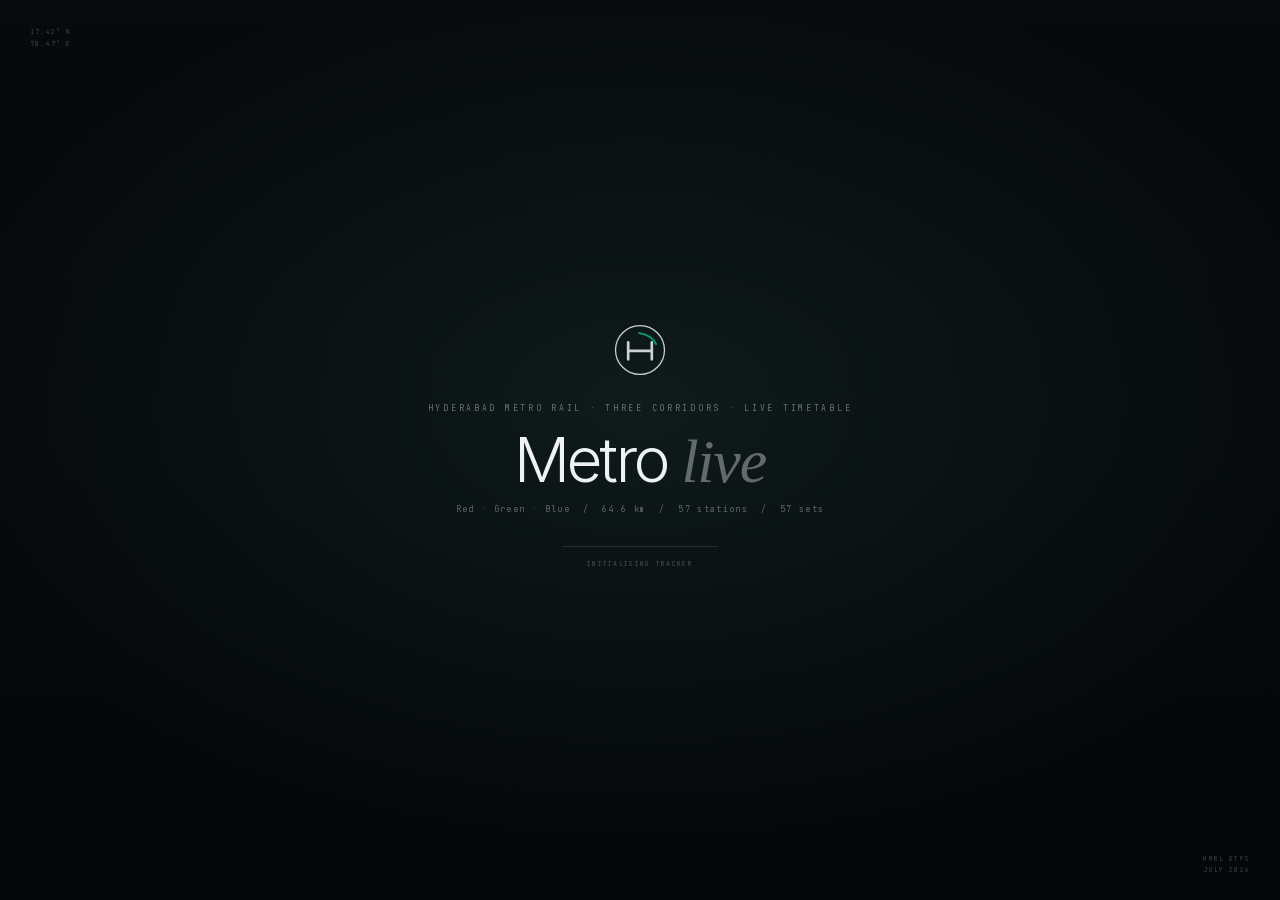
<file: index.html>
<!DOCTYPE html>
<html lang="en" data-line="BLUE">
<head>
<meta charset="UTF-8" />
<meta name="viewport" content="width=device-width, initial-scale=1.0, viewport-fit=cover" />
<title>Hyderabad Metro — Live 3D Network Tracker</title>
<meta name="description" content="A real-time 3D tracker for the whole Hyderabad Metro network — Red, Green and Blue lines — running the official HMRL GTFS timetable over live satellite imagery." />
<meta name="author" content="Abhinav Prabhakar" />
<meta name="keywords" content="Hyderabad Metro, HMRL, metro tracker, live timetable, 3D map, GTFS, Red Line, Green Line, Blue Line, Hyderabad" />
<meta name="robots" content="index,follow,max-image-preview:large" />
<meta name="referrer" content="strict-origin-when-cross-origin" />
<meta name="color-scheme" content="dark" />
<meta name="format-detection" content="telephone=no" />
<meta name="theme-color" id="themeColor" content="#0b1113" />
<meta name="application-name" content="Metro Live" />
<meta name="apple-mobile-web-app-capable" content="yes" />
<meta name="apple-mobile-web-app-status-bar-style" content="black-translucent" />
<meta name="apple-mobile-web-app-title" content="Metro Live" />
<meta name="mobile-web-app-capable" content="yes" />
<meta name="msapplication-TileColor" content="#0b1113" />
<meta name="msapplication-config" content="browserconfig.xml" />

<link rel="canonical" href="https://abhinav-prabhakar.github.io/ProjectMetro/" />
<link rel="manifest" href="manifest.webmanifest" />
<link rel="icon" href="favicon.ico" sizes="any" />
<link rel="icon" type="image/svg+xml" href="assets/icons/favicon.svg" />
<link rel="icon" type="image/png" sizes="32x32" href="assets/icons/favicon-32x32.png" />
<link rel="icon" type="image/png" sizes="16x16" href="assets/icons/favicon-16x16.png" />
<link rel="apple-touch-icon" sizes="180x180" href="assets/icons/apple-touch-icon.png" />
<link rel="mask-icon" href="assets/icons/safari-pinned-tab.svg" color="#0aa06a" />

<!-- Social cards -->
<meta property="og:type" content="website" />
<meta property="og:site_name" content="Metro Live" />
<meta property="og:title" content="Hyderabad Metro — Live 3D Tracker" />
<meta property="og:description" content="All three corridors, every set in service, driven by the official HMRL GTFS timetable over live satellite imagery." />
<meta property="og:url" content="https://abhinav-prabhakar.github.io/ProjectMetro/" />
<meta property="og:image" content="https://abhinav-prabhakar.github.io/ProjectMetro/assets/icons/og-image.jpg" />
<meta property="og:image:type" content="image/jpeg" />
<meta property="og:image:width" content="1200" />
<meta property="og:image:height" content="630" />
<meta property="og:image:alt" content="A Blue Line train on the elevated Hyderabad Metro viaduct, with the caption Metro live." />
<meta property="og:locale" content="en_IN" />
<meta name="twitter:card" content="summary_large_image" />
<meta name="twitter:title" content="Hyderabad Metro — Live 3D Tracker" />
<meta name="twitter:description" content="All three corridors, every set in service, driven by the official HMRL GTFS timetable over live satellite imagery." />
<meta name="twitter:image" content="https://abhinav-prabhakar.github.io/ProjectMetro/assets/icons/og-image.jpg" />
<meta name="twitter:image:alt" content="A Blue Line train on the elevated Hyderabad Metro viaduct, with the caption Metro live." />

<!-- Apple launch screens (portrait + landscape) -->
<link rel="apple-touch-startup-image" href="assets/icons/splash/splash-portrait-1320x2868.jpg" media="(device-width: 440px) and (device-height: 956px) and (-webkit-device-pixel-ratio: 3) and (orientation: portrait)" />
<link rel="apple-touch-startup-image" href="assets/icons/splash/splash-landscape-2868x1320.jpg" media="(device-width: 440px) and (device-height: 956px) and (-webkit-device-pixel-ratio: 3) and (orientation: landscape)" />
<link rel="apple-touch-startup-image" href="assets/icons/splash/splash-portrait-1206x2622.jpg" media="(device-width: 402px) and (device-height: 874px) and (-webkit-device-pixel-ratio: 3) and (orientation: portrait)" />
<link rel="apple-touch-startup-image" href="assets/icons/splash/splash-landscape-2622x1206.jpg" media="(device-width: 402px) and (device-height: 874px) and (-webkit-device-pixel-ratio: 3) and (orientation: landscape)" />
<link rel="apple-touch-startup-image" href="assets/icons/splash/splash-portrait-1290x2796.jpg" media="(device-width: 430px) and (device-height: 932px) and (-webkit-device-pixel-ratio: 3) and (orientation: portrait)" />
<link rel="apple-touch-startup-image" href="assets/icons/splash/splash-landscape-2796x1290.jpg" media="(device-width: 430px) and (device-height: 932px) and (-webkit-device-pixel-ratio: 3) and (orientation: landscape)" />
<link rel="apple-touch-startup-image" href="assets/icons/splash/splash-portrait-1179x2556.jpg" media="(device-width: 393px) and (device-height: 852px) and (-webkit-device-pixel-ratio: 3) and (orientation: portrait)" />
<link rel="apple-touch-startup-image" href="assets/icons/splash/splash-landscape-2556x1179.jpg" media="(device-width: 393px) and (device-height: 852px) and (-webkit-device-pixel-ratio: 3) and (orientation: landscape)" />
<link rel="apple-touch-startup-image" href="assets/icons/splash/splash-portrait-1284x2778.jpg" media="(device-width: 428px) and (device-height: 926px) and (-webkit-device-pixel-ratio: 3) and (orientation: portrait)" />
<link rel="apple-touch-startup-image" href="assets/icons/splash/splash-landscape-2778x1284.jpg" media="(device-width: 428px) and (device-height: 926px) and (-webkit-device-pixel-ratio: 3) and (orientation: landscape)" />
<link rel="apple-touch-startup-image" href="assets/icons/splash/splash-portrait-1170x2532.jpg" media="(device-width: 390px) and (device-height: 844px) and (-webkit-device-pixel-ratio: 3) and (orientation: portrait)" />
<link rel="apple-touch-startup-image" href="assets/icons/splash/splash-landscape-2532x1170.jpg" media="(device-width: 390px) and (device-height: 844px) and (-webkit-device-pixel-ratio: 3) and (orientation: landscape)" />
<link rel="apple-touch-startup-image" href="assets/icons/splash/splash-portrait-1242x2688.jpg" media="(device-width: 414px) and (device-height: 896px) and (-webkit-device-pixel-ratio: 3) and (orientation: portrait)" />
<link rel="apple-touch-startup-image" href="assets/icons/splash/splash-landscape-2688x1242.jpg" media="(device-width: 414px) and (device-height: 896px) and (-webkit-device-pixel-ratio: 3) and (orientation: landscape)" />
<link rel="apple-touch-startup-image" href="assets/icons/splash/splash-portrait-1125x2436.jpg" media="(device-width: 375px) and (device-height: 812px) and (-webkit-device-pixel-ratio: 3) and (orientation: portrait)" />
<link rel="apple-touch-startup-image" href="assets/icons/splash/splash-landscape-2436x1125.jpg" media="(device-width: 375px) and (device-height: 812px) and (-webkit-device-pixel-ratio: 3) and (orientation: landscape)" />
<link rel="apple-touch-startup-image" href="assets/icons/splash/splash-portrait-828x1792.jpg" media="(device-width: 414px) and (device-height: 896px) and (-webkit-device-pixel-ratio: 2) and (orientation: portrait)" />
<link rel="apple-touch-startup-image" href="assets/icons/splash/splash-landscape-1792x828.jpg" media="(device-width: 414px) and (device-height: 896px) and (-webkit-device-pixel-ratio: 2) and (orientation: landscape)" />
<link rel="apple-touch-startup-image" href="assets/icons/splash/splash-portrait-750x1334.jpg" media="(device-width: 375px) and (device-height: 667px) and (-webkit-device-pixel-ratio: 2) and (orientation: portrait)" />
<link rel="apple-touch-startup-image" href="assets/icons/splash/splash-landscape-1334x750.jpg" media="(device-width: 375px) and (device-height: 667px) and (-webkit-device-pixel-ratio: 2) and (orientation: landscape)" />
<link rel="apple-touch-startup-image" href="assets/icons/splash/splash-portrait-2048x2732.jpg" media="(device-width: 1024px) and (device-height: 1366px) and (-webkit-device-pixel-ratio: 2) and (orientation: portrait)" />
<link rel="apple-touch-startup-image" href="assets/icons/splash/splash-landscape-2732x2048.jpg" media="(device-width: 1024px) and (device-height: 1366px) and (-webkit-device-pixel-ratio: 2) and (orientation: landscape)" />
<link rel="apple-touch-startup-image" href="assets/icons/splash/splash-portrait-1668x2388.jpg" media="(device-width: 834px) and (device-height: 1194px) and (-webkit-device-pixel-ratio: 2) and (orientation: portrait)" />
<link rel="apple-touch-startup-image" href="assets/icons/splash/splash-landscape-2388x1668.jpg" media="(device-width: 834px) and (device-height: 1194px) and (-webkit-device-pixel-ratio: 2) and (orientation: landscape)" />
<link rel="apple-touch-startup-image" href="assets/icons/splash/splash-portrait-1640x2360.jpg" media="(device-width: 820px) and (device-height: 1180px) and (-webkit-device-pixel-ratio: 2) and (orientation: portrait)" />
<link rel="apple-touch-startup-image" href="assets/icons/splash/splash-landscape-2360x1640.jpg" media="(device-width: 820px) and (device-height: 1180px) and (-webkit-device-pixel-ratio: 2) and (orientation: landscape)" />
<link rel="apple-touch-startup-image" href="assets/icons/splash/splash-portrait-1620x2160.jpg" media="(device-width: 810px) and (device-height: 1080px) and (-webkit-device-pixel-ratio: 2) and (orientation: portrait)" />
<link rel="apple-touch-startup-image" href="assets/icons/splash/splash-landscape-2160x1620.jpg" media="(device-width: 810px) and (device-height: 1080px) and (-webkit-device-pixel-ratio: 2) and (orientation: landscape)" />
<link rel="apple-touch-startup-image" href="assets/icons/splash/splash-portrait-1536x2048.jpg" media="(device-width: 768px) and (device-height: 1024px) and (-webkit-device-pixel-ratio: 2) and (orientation: portrait)" />
<link rel="apple-touch-startup-image" href="assets/icons/splash/splash-landscape-2048x1536.jpg" media="(device-width: 768px) and (device-height: 1024px) and (-webkit-device-pixel-ratio: 2) and (orientation: landscape)" />
<link rel="apple-touch-startup-image" href="assets/icons/splash/splash-portrait-1488x2266.jpg" media="(device-width: 744px) and (device-height: 1133px) and (-webkit-device-pixel-ratio: 2) and (orientation: portrait)" />
<link rel="apple-touch-startup-image" href="assets/icons/splash/splash-landscape-2266x1488.jpg" media="(device-width: 744px) and (device-height: 1133px) and (-webkit-device-pixel-ratio: 2) and (orientation: landscape)" />

<!-- Performance: tiles and fonts are the critical path -->
<link rel="preconnect" href="https://server.arcgisonline.com" crossorigin />
<link rel="preconnect" href="https://tiles.openfreemap.org" crossorigin />
<link rel="dns-prefetch" href="https://server.arcgisonline.com" />
<link rel="dns-prefetch" href="https://tiles.openfreemap.org" />
<link rel="preload" href="assets/fonts/Inter-400.woff2" as="font" type="font/woff2" crossorigin />
<link rel="preload" href="assets/fonts/JetBrainsMono-400.woff2" as="font" type="font/woff2" crossorigin />
<link rel="modulepreload" href="js/main.js?v=20261108b" />

<script type="application/ld+json">
{
  "@context": "https://schema.org",
  "@type": "WebApplication",
  "name": "Hyderabad Metro — Live 3D Tracker",
  "alternateName": "Metro Live",
  "url": "https://abhinav-prabhakar.github.io/ProjectMetro/",
  "description": "A real-time 3D tracker for the whole Hyderabad Metro network, driven by the official HMRL GTFS timetable.",
  "applicationCategory": "TravelApplication",
  "operatingSystem": "Any",
  "browserRequirements": "Requires JavaScript and WebGL",
  "isAccessibleForFree": true,
  "offers": { "@type": "Offer", "price": "0", "priceCurrency": "INR" },
  "author": {
    "@type": "Person",
    "name": "Abhinav Prabhakar",
    "url": "https://github.com/Abhinav-Prabhakar"
  },
  "image": "https://abhinav-prabhakar.github.io/ProjectMetro/assets/icons/og-image.jpg",
  "screenshot": "https://abhinav-prabhakar.github.io/ProjectMetro/assets/icons/screenshot-wide.jpg"
}
</script>

<link rel="stylesheet" href="vendor/maplibre-gl.css" />
<link rel="stylesheet" href="css/style.css?v=20261108b" />
<script type="importmap">
{ "imports": { "three": "./vendor/three.module.js" } }
</script>
<script>
  // Headless / background-tab testing aid: Chrome throttles requestAnimationFrame
  // when the window is occluded. `?raf` lets the renderer run anyway.
  if (new URLSearchParams(location.search).has('raf')) {
    window.requestAnimationFrame = (cb) => window.setTimeout(() => cb(performance.now()), 16);
    window.cancelAnimationFrame = (id) => window.clearTimeout(id);
  }
</script>
<script src="vendor/maplibre-gl.js"></script>
</head>
<body>

<noscript>
  <div class="noscript">
    <img src="assets/icons/favicon.svg" alt="" width="44" height="44" />
    <h1>JavaScript is required.</h1>
    <p>The Hyderabad Metro tracker is a live WebGL scene. Enable JavaScript, then reload to watch the published timetable run.</p>
  </div>
</noscript>

<div id="intro" class="intro">
  <div class="intro-inner">
    <div class="intro-mark">
      <svg viewBox="0 0 64 64" aria-hidden="true">
        <circle cx="32" cy="32" r="29" fill="none" stroke="currentColor" stroke-width="1.5"/>
        <path d="M18 23v20M46 23v20M18 33h28" fill="none" stroke="currentColor" stroke-width="3.2" stroke-linecap="round"/>
        <path d="M31 12c9 1 17 6 20 13" fill="none" stroke="#0aa06a" stroke-width="2.2" stroke-linecap="round"/>
      </svg>
    </div>
    <div class="intro-eyebrow">HYDERABAD METRO RAIL · THREE CORRIDORS · LIVE TIMETABLE</div>
    <h1>Metro<span class="thin"> live</span></h1>
    <div class="intro-sub">Red · Green · Blue &nbsp;/&nbsp; 64.6 km &nbsp;/&nbsp; 57 stations &nbsp;/&nbsp; 57 sets</div>
    <div class="intro-load"><span id="loadBar"></span></div>
    <div class="intro-status" id="loadStatus">INITIALISING TRACKER</div>
  </div>
  <div class="intro-corner tl">17.42° N<br/>78.47° E</div>
  <div class="intro-corner br">HMRL GTFS<br/>JULY 2026</div>
</div>

<div id="stage" class="stage">
  <div id="map" class="map"></div>
  <div class="grade"></div>
  <div class="grade grade-night"></div>
  <div class="vignette"></div>
  <div class="vignette vignette-night"></div>
  <div class="grain"></div>

  <header class="topbar">
    <div class="brand">
      <svg class="brand-mark" viewBox="0 0 64 64" aria-hidden="true">
        <circle cx="32" cy="32" r="29" fill="none" stroke="currentColor" stroke-width="1.4"/>
        <path d="M18 23v20M46 23v20M18 33h28" fill="none" stroke="currentColor" stroke-width="3" stroke-linecap="round"/>
        <path d="M31 12c9 1 17 6 20 13" fill="none" stroke="#0aa06a" stroke-width="2" stroke-linecap="round"/>
      </svg>
      <div class="brand-type">
        <div class="brand-name">HYDERABAD METRO</div>
        <div class="brand-sub">NETWORK <span>/</span> LIVE TIMETABLE <span>/</span> 3D</div>
      </div>
    </div>

    <div class="top-mid">
      <span class="live-dot"></span>
      <span id="serviceLabel">WEEKDAY</span>
      <span class="sep"></span>
      <span id="clock" class="mono">00:00:00 IST</span>
    </div>

    <div class="top-right">
      <div class="weather">
        <div class="weather-temp">31°</div>
        <div class="weather-meta">HYDERABAD<br/><span>HAZE · SE 9 KM/H</span></div>
      </div>
      <button class="cmd-trigger" id="cmdBtn" aria-haspopup="dialog" aria-expanded="false" aria-controls="palette" title="Search stations and sets (Command/Ctrl K)">
        <svg viewBox="0 0 24 24" aria-hidden="true"><circle cx="10.8" cy="10.8" r="6.2" fill="none" stroke="currentColor" stroke-width="1.5"/><path d="M15.5 15.5 21 21" fill="none" stroke="currentColor" stroke-width="1.5" stroke-linecap="round"/></svg>
        <span>SEARCH</span>
        <kbd id="cmdKey">⌘K</kbd>
      </button>
      <button class="icon-btn" id="installBtn" aria-label="Install Metro Live" title="Install app" hidden>
        <svg viewBox="0 0 24 24"><path d="M12 3.5v9.6M8.4 9.9 12 13.5l3.6-3.6" fill="none" stroke="currentColor" stroke-width="1.5" stroke-linecap="round" stroke-linejoin="round"/><path d="M5 15.4v3.1c0 .9.7 1.6 1.6 1.6h10.8c.9 0 1.6-.7 1.6-1.6v-3.1" fill="none" stroke="currentColor" stroke-width="1.5" stroke-linecap="round"/></svg>
      </button>
      <button class="icon-btn mode" id="nightBtn" aria-label="Toggle night mode" aria-pressed="false" title="Day / night (N)">
        <svg class="ic-sun" viewBox="0 0 24 24"><circle cx="12" cy="12" r="4.2" fill="none" stroke="currentColor" stroke-width="1.5"/><path d="M12 2.6v2.2M12 19.2v2.2M2.6 12h2.2M19.2 12h2.2M5.4 5.4l1.6 1.6M17 17l1.6 1.6M18.6 5.4L17 7M7 17l-1.6 1.6" stroke="currentColor" stroke-width="1.5" stroke-linecap="round"/></svg>
        <svg class="ic-moon" viewBox="0 0 24 24"><path d="M20 14.6A8.2 8.2 0 0 1 9.4 4a8.5 8.5 0 1 0 10.6 10.6z" fill="none" stroke="currentColor" stroke-width="1.5" stroke-linejoin="round"/></svg>
      </button>
      <button class="icon-btn" id="infoBtn" aria-label="About this tracker" title="About this tracker">
        <svg viewBox="0 0 24 24"><circle cx="12" cy="12" r="8.5" fill="none" stroke="currentColor" stroke-width="1.4"/><path d="M12 10.5V17M12 7.4v.2" stroke="currentColor" stroke-width="1.7" stroke-linecap="round"/></svg>
      </button>
    </div>
  </header>

  <div class="line-switch glass" id="lineSwitch" role="group" aria-label="Choose line">
    <button data-line="RED"><i style="--c:#E31E24"></i>RED</button>
    <button data-line="GREEN"><i style="--c:#009846"></i>GREEN</button>
    <button data-line="BLUE" class="active"><i style="--c:#007ABB"></i>BLUE</button>
  </div>

  <aside class="journey glass">
    <div class="view-live">
      <div class="card-head">
        <span class="card-kicker">NEXT STATION</span>
      </div>

      <div class="next-row">
        <div class="next-seq" id="nextSeq">02 / 23</div>
        <div class="next-main">
          <h2 id="nextName">Uppal</h2>
          <div class="next-meta" id="nextMeta">TOWARDS RAIDURG</div>
        </div>
      </div>

      <div class="eta-row">
        <div class="eta-block">
          <span class="eta-num" id="etaVal">01:24</span>
          <span class="eta-lab">ARRIVAL ETA</span>
        </div>
        <div class="eta-block right">
          <span class="eta-num" id="distVal">1.03</span>
          <span class="eta-lab">KM TO GO</span>
        </div>
      </div>

      <div class="route-progress">
        <div class="progress"><div class="progress-fill" id="progressFill"></div><div class="progress-dot" id="progressDot"></div></div>
        <div class="progress-labels"><span id="prevName">Nagole</span><span id="nextLabel">Uppal</span></div>
      </div>

      <div class="upcoming">
        <div class="up-head"><span>UPCOMING</span><span>ETA</span></div>
        <ul id="upcomingList"></ul>
      </div>
    </div>

    <div class="view-closed">
      <div class="card-head">
        <span class="card-kicker">SERVICE STATUS</span>
        <span class="closed-badge"><i></i>CLOSED</span>
      </div>

      <div class="closed-countdown">
        <span class="closed-countdown-num" id="closedCountdown">05:51:30</span>
        <span class="eta-lab">UNTIL FIRST TRAIN</span>
      </div>

      <div class="closed-window">
        <div class="closed-window-item">
          <span class="eta-lab">FIRST TRAIN</span>
          <b id="closedFirst">06:00</b>
        </div>
        <div class="closed-window-item right">
          <span class="eta-lab">LAST TRAIN</span>
          <b id="closedLast">23:56</b>
        </div>
      </div>

      <div class="upcoming closed-upcoming">
        <div class="up-head"><span>FIRST DEPARTURES</span><span>DEPARTS</span></div>
        <ul id="closedDepartures"></ul>
      </div>
    </div>
  </aside>

  <section class="telemetry glass">
    <div class="view-live">
      <div class="card-head">
        <span class="card-kicker">TELEMETRY</span>
        <span class="card-tag mono" id="runTag">BLUE · D–M–D</span>
      </div>

      <div class="speed-row">
        <div class="speed-block">
          <span class="speed-num" id="speedVal">0</span>
          <span class="speed-unit">KM/H</span>
        </div>
        <div class="accel-block">
          <span id="accelVal">+0.00</span>
          <small>M/S² LONG.</small>
        </div>
      </div>

      <div class="accel-track"><div class="accel-fill" id="accelFill"></div><div class="accel-zero"></div></div>

      <div class="metrics">
        <div class="metric"><span>LATERAL</span><b id="latVal">0.00<em>g</em></b></div>
        <div class="metric"><span>CURVE</span><b id="curveVal">STRAIGHT</b></div>
        <div class="metric"><span>GRADE</span><b id="gradeVal">0.0<em>%</em></b></div>
        <div class="metric"><span>TRACTION</span><b id="tractionVal">0<em>%</em></b></div>
        <div class="metric"><span>DOORS</span><b id="doorsVal">CLOSED</b></div>
        <div class="metric"><span>LOAD</span><b id="loadVal">0<em>%</em></b></div>
        <div class="metric"><span>STATUS</span><b id="delayVal">ON TIME</b></div>
        <div class="metric"><span>ODOMETER</span><b id="odoVal">0.00<em>km</em></b></div>
      </div>

      <div class="run-row">
        <span id="runState">DWELL · DOORS OPEN</span>
        <span class="run-speed">LIMIT 80 <em>KM/H</em></span>
      </div>
    </div>

    <div class="view-closed">
      <div class="card-head">
        <span class="card-kicker">NETWORK</span>
        <span class="card-tag mono closed-tag"><i></i>STANDBY</span>
      </div>

      <div class="closed-fleet">
        <div class="closed-fleet-block">
          <span class="closed-fleet-num" id="closedFleetSize">57</span>
          <span class="eta-lab">SETS STABLED</span>
        </div>
        <div class="closed-fleet-block right">
          <span class="closed-fleet-num dim" id="closedInService">0</span>
          <span class="eta-lab">IN SERVICE</span>
        </div>
      </div>

      <div class="metrics closed-metrics">
        <div class="metric"><span>CORRIDORS</span><b id="closedLinesVal">3</b></div>
        <div class="metric"><span>STATIONS</span><b id="closedStationsVal">57</b></div>
        <div class="metric"><span>ROUTE</span><b id="closedLengthVal">64.6<em>km</em></b></div>
        <div class="metric"><span>WINDOW</span><b id="closedWindowVal">17h 56m</b></div>
        <div class="metric"><span>FIRST TRAIN</span><b id="closedFirstMetric">06:00</b></div>
        <div class="metric"><span>LAST TRAIN</span><b id="closedLastMetric">23:56</b></div>
        <div class="metric"><span>FORMATION</span><b>D–M–D</b></div>
        <div class="metric"><span>STATUS</span><b class="warm">CLOSED</b></div>
      </div>

      <div class="run-row">
        <span>ALL CORRIDORS · OUT OF SERVICE</span>
        <span class="run-speed">REOPENS <em id="closedReopen">06:00</em></span>
      </div>
    </div>
  </section>

  <div class="hint" id="hint">DRAG&nbsp; ORBIT &nbsp;·&nbsp; SCROLL&nbsp; ZOOM &nbsp;·&nbsp; /&nbsp; SEARCH &nbsp;·&nbsp; [&nbsp;]&nbsp; SET &nbsp;·&nbsp; F&nbsp; FLEET &nbsp;·&nbsp; N&nbsp; NIGHT &nbsp;·&nbsp; L&nbsp; LINE &nbsp;·&nbsp; SPACE&nbsp; PAUSE &nbsp;·&nbsp; H&nbsp; HIDE UI</div>

  <nav class="dock glass" id="dock" aria-label="Network controls">
    <div class="dock-net">
      <div class="dock-figure">
        <b id="fleetTotal">0</b>
        <span>SETS<br/>IN SERVICE</span>
      </div>
      <div class="dock-lines" id="fleetLines" aria-hidden="true">
        <span class="dock-line" data-line="RED" style="--c:#E31E24"><i></i><b>0</b></span>
        <span class="dock-line" data-line="GREEN" style="--c:#009846"><i></i><b>0</b></span>
        <span class="dock-line" data-line="BLUE" style="--c:#007ABB"><i></i><b>0</b></span>
      </div>
    </div>
    <div class="dock-div"></div>
    <button class="dock-set" id="fleetBtn" aria-haspopup="dialog" aria-expanded="false" aria-controls="fleetBoard" title="Fleet board (F)">
      <span class="ts-dot" id="tsDot" aria-hidden="true"></span>
      <span class="dock-set-text">
        <span class="ts-id" id="tsId">SELECT SET</span>
        <span class="ts-sub" id="tsSub">NEAREST</span>
      </span>
      <svg class="ts-chev" viewBox="0 0 24 24" aria-hidden="true"><path d="M7 10l5 5 5-5" fill="none" stroke="currentColor" stroke-width="1.6" stroke-linecap="round" stroke-linejoin="round"/></svg>
    </button>
    <div class="dock-div"></div>
    <div class="dock-controls">
      <button class="dock-btn primary" id="playBtn" aria-label="Pause">
        <svg class="ic-pause" viewBox="0 0 24 24"><rect x="6" y="5" width="4" height="14" rx="1" fill="currentColor"/><rect x="14" y="5" width="4" height="14" rx="1" fill="currentColor"/></svg>
        <svg class="ic-play" viewBox="0 0 24 24"><path d="M8 5.5v13l11-6.5z" fill="currentColor"/></svg>
      </button>
      <button class="dock-btn" id="resetCam" aria-label="Recenter camera" title="Recenter camera (R)">
        <svg viewBox="0 0 24 24"><circle cx="12" cy="12" r="4.1" fill="none" stroke="currentColor" stroke-width="1.3"/><path d="M12 3.2v3.4M12 17.4v3.4M3.2 12h3.4M17.4 12h3.4" stroke="currentColor" stroke-width="1.3" stroke-linecap="round"/></svg>
      </button>
    </div>
  </nav>

  <section class="fleet-board glass" id="fleetBoard" role="dialog" aria-label="Fleet board" hidden>
    <header class="fleet-head">
      <div class="fleet-title">
        <div class="card-kicker">FLEET BOARD</div>
        <div class="fleet-headline"><b id="fleetBoardTotal">0</b> <span class="fleet-headline-tail">SETS LIVE · <span id="fleetBoardService">WEEKDAY</span></span></div>
      </div>
      <div class="fleet-tools">
        <div class="fleet-search" role="search">
          <svg viewBox="0 0 24 24" aria-hidden="true"><circle cx="10.8" cy="10.8" r="6.2" fill="none" stroke="currentColor" stroke-width="1.5"/><path d="M15.5 15.5 21 21" fill="none" stroke="currentColor" stroke-width="1.5" stroke-linecap="round"/></svg>
          <input id="fleetSearch" type="text" placeholder="SEARCH NEXT STATION OR SET" autocomplete="off" spellcheck="false" aria-label="Search fleet by next station or set" />
          <button class="fleet-search-clear" id="fleetSearchClear" type="button" aria-label="Clear search" hidden>×</button>
        </div>
        <button class="fleet-close" id="fleetClose" aria-label="Close fleet board">×</button>
      </div>
    </header>
    <div class="fleet-cols" id="fleetList"></div>
  </section>

  <div class="palette" id="palette" hidden>
    <div class="palette-scrim" id="paletteScrim" aria-hidden="true"></div>
    <section class="palette-panel glass" role="dialog" aria-modal="true" aria-labelledby="paletteTitle">
      <h2 class="sr-only" id="paletteTitle">Search and switch sets</h2>
      <div class="palette-search">
        <svg viewBox="0 0 24 24" aria-hidden="true"><circle cx="10.8" cy="10.8" r="6.2" fill="none" stroke="currentColor" stroke-width="1.5"/><path d="M15.5 15.5 21 21" fill="none" stroke="currentColor" stroke-width="1.5" stroke-linecap="round"/></svg>
        <input id="paletteInput" type="text" placeholder="Search next station, line or set…" autocomplete="off" spellcheck="false" role="combobox" aria-expanded="true" aria-controls="paletteResults" aria-autocomplete="list" />
        <kbd>ESC</kbd>
      </div>
      <div class="palette-body" id="paletteResults" role="listbox" aria-label="Search results"></div>
      <footer class="palette-foot">
        <span><kbd>↑</kbd><kbd>↓</kbd> NAVIGATE</span>
        <span><kbd>↵</kbd> FOLLOW SET</span>
      </footer>
    </section>
  </div>

  <footer class="footer">
    <span>HYDERABAD METRO · RED / GREEN / BLUE · 64.6 KM · 57 STATIONS</span>
    <span class="footer-mid">IMAGERY © ESRI, MAXAR, EARTHSTAR GEOGRAPHICS · DATA © OPENSTREETMAP · TILES OPENFREEMAP · TIMETABLE © HMRL</span>
    <span id="mapStatus">SATELLITE / 3D</span>
  </footer>

  <div class="stats mono" id="stats"></div>

  <div class="net-banner mono" id="netBanner" role="status" aria-live="polite" hidden><i></i>OFFLINE · TIMETABLE STILL RUNNING · IMAGERY PAUSED</div>
  <button class="update-toast mono" id="updateToast" type="button" hidden>NEW BUILD READY · TAP TO RELOAD</button>
</div>

<div class="install-sheet glass" id="installSheet" role="dialog" aria-modal="true" aria-labelledby="installTitle" hidden>
  <button class="notes-close" id="installClose" aria-label="Close">×</button>
  <div class="card-kicker">INSTALL · METRO LIVE</div>
  <h2 id="installTitle">Keep the network<br/>one tap away.</h2>
  <p id="installLead">Run the tracker full-screen, straight from your home screen or dock. The app shell and the last timetable are cached, so it opens instantly and keeps running if the signal drops.</p>
  <ol class="install-steps" id="installSteps">
    <li data-platform="ios"><b>iPhone / iPad</b><span>Open in Safari, tap <em>Share</em>, then <em>Add to Home Screen</em>.</span></li>
    <li data-platform="android"><b>Android</b><span>Open the browser menu, then <em>Install app</em> or <em>Add to Home screen</em>.</span></li>
    <li data-platform="desktop"><b>Desktop</b><span>Use the install icon in the address bar, or <em>Menu → Install Metro Live</em>.</span></li>
  </ol>
  <div class="install-note mono">NO STORE · NO ACCOUNT · WORKS OFFLINE</div>
</div>

<div class="notes glass" id="notes">
  <button class="notes-close" id="notesClose" aria-label="Close">×</button>
  <div class="card-kicker">HYDERABAD METRO / NOTES</div>
  <h2>Network live<br/>tracker</h2>
  <p>A real-time 3D reconstruction of all three Hyderabad Metro corridors, drawn over satellite imagery and driven by the official HMRL GTFS timetable. Every scheduled set is simulated; the camera can follow any of them.</p>
  <dl>
    <div><dt>Lines</dt><dd>Red · Green · Blue</dd></div>
    <div><dt>Network</dt><dd>64.6 km · 57 stations</dd></div>
    <div><dt>Fleet</dt><dd>57 sets · 70 weekday duties</dd></div>
    <div><dt>Weekday trips</dt><dd>1,062</dd></div>
    <div><dt>Formation</dt><dd>D–M–D · 3 cars</dd></div>
    <div><dt>Gauge</dt><dd>1,435 mm</dd></div>
    <div><dt>Power</dt><dd>25 kV AC OHE</dd></div>
    <div><dt>Max speed</dt><dd>80 km/h</dd></div>
    <div><dt>Accel / brake</dt><dd>0.95 / 1.05 m/s²</dd></div>
    <div><dt>Install</dt><dd id="installState">Add to home screen</dd></div>
  </dl>
  <p class="notes-small">Timetable and station data © Hyderabad Metro Rail Ltd., July 2026 GTFS (Open Data Telangana). Satellite imagery © Esri, Maxar, Earthstar Geographics. 3D buildings © OpenFreeMap / OpenStreetMap contributors. An independent visual study, not an operational feed.</p>
</div>

<script type="module" src="js/main.js?v=20261108b"></script>
</body>
</html>
</file>
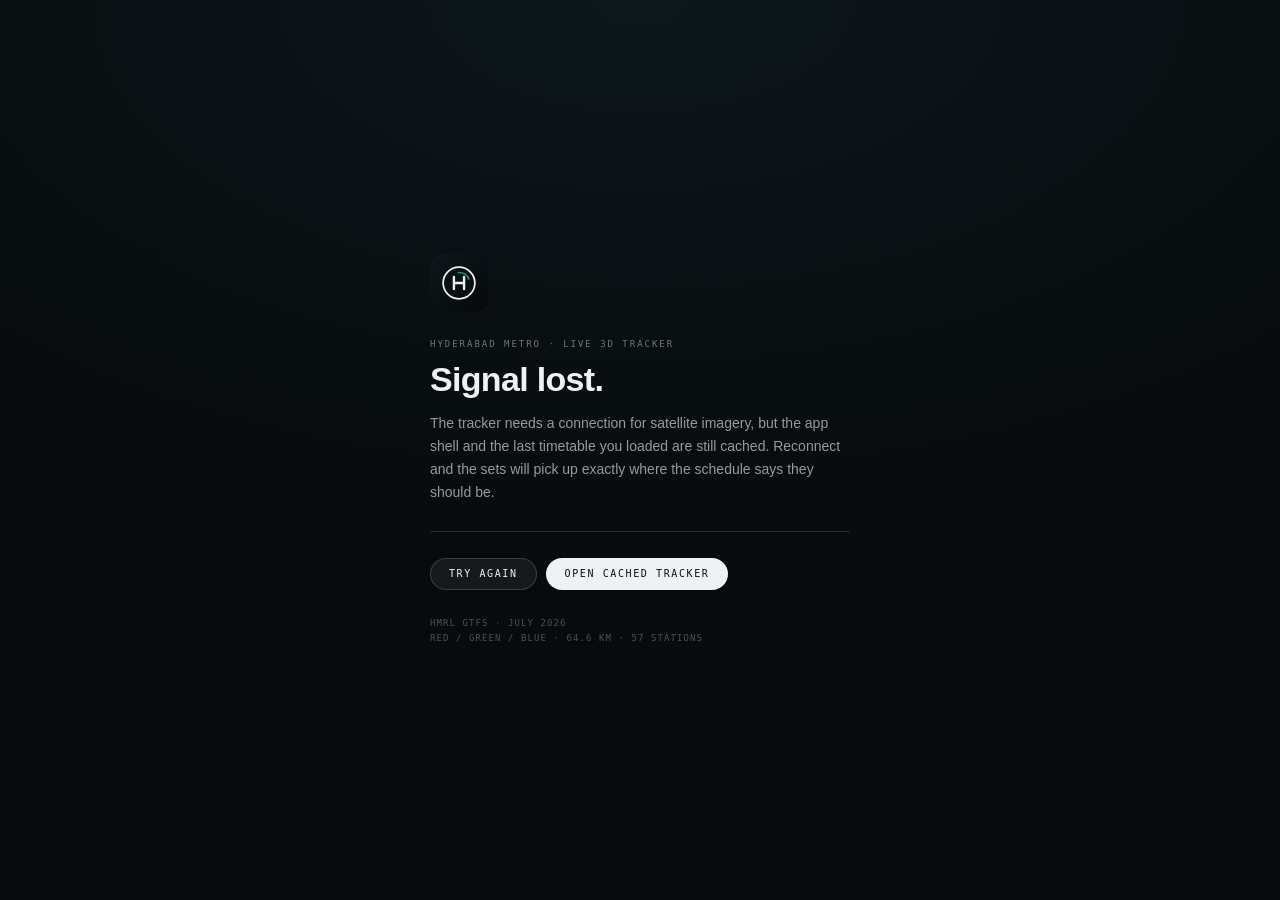
<file: offline.html>
<!DOCTYPE html>
<html lang="en">
<head>
<meta charset="UTF-8" />
<meta name="viewport" content="width=device-width, initial-scale=1.0, viewport-fit=cover" />
<title>Offline — Hyderabad Metro Live</title>
<meta name="theme-color" content="#070b0c" />
<meta name="robots" content="noindex" />
<link rel="icon" href="assets/icons/favicon.svg" type="image/svg+xml" />
<link rel="apple-touch-icon" href="assets/icons/apple-touch-icon.png" />
<style>
  :root { color-scheme: dark; }
  * { box-sizing: border-box; }
  html, body { margin: 0; height: 100%; }
  body {
    display: grid; place-items: center;
    background: radial-gradient(120% 90% at 50% 0%, #0d171c 0%, #070b0c 62%);
    color: #eef2f3;
    font-family: "Inter", -apple-system, BlinkMacSystemFont, "Segoe UI", Arial, sans-serif;
    padding: 28px;
    -webkit-font-smoothing: antialiased;
  }
  .card { width: min(420px, 100%); }
  img { width: 58px; height: 58px; display: block; }
  .eyebrow {
    margin-top: 26px;
    font: 500 9px/1.4 ui-monospace, SFMono-Regular, Menlo, monospace;
    letter-spacing: 0.22em; color: rgba(238,242,243,0.46);
  }
  h1 { margin: 12px 0 0; font-size: 34px; line-height: 1.05; letter-spacing: -0.02em; }
  p { margin: 14px 0 0; font-size: 14px; line-height: 1.65; color: rgba(238,242,243,0.62); }
  .rule { height: 1px; background: rgba(255,255,255,0.12); margin: 26px 0; }
  .row { display: flex; flex-wrap: wrap; gap: 9px; }
  a, button {
    appearance: none; border: 1px solid rgba(255,255,255,0.16);
    background: rgba(255,255,255,0.06); color: #eef2f3;
    border-radius: 999px; padding: 10px 18px; cursor: pointer;
    font: 500 10px/1 ui-monospace, SFMono-Regular, Menlo, monospace;
    letter-spacing: 0.16em; text-transform: uppercase; text-decoration: none;
  }
  a.primary { background: #eef2f3; color: #0a1011; border-color: transparent; }
  a:hover, button:hover { background: rgba(255,255,255,0.12); }
  a.primary:hover { background: #fff; }
  .meta {
    margin-top: 26px;
    font: 400 9px/1.7 ui-monospace, SFMono-Regular, Menlo, monospace;
    letter-spacing: 0.12em; color: rgba(238,242,243,0.3);
  }
  @media (prefers-reduced-motion: no-preference) {
    .card { animation: rise 420ms cubic-bezier(0.22, 1, 0.36, 1) both; }
    @keyframes rise { from { opacity: 0; transform: translateY(8px); } }
  }
</style>
</head>
<body>
  <main class="card">
    <img src="assets/icons/favicon.svg" alt="" />
    <div class="eyebrow">HYDERABAD METRO · LIVE 3D TRACKER</div>
    <h1>Signal lost.</h1>
    <p>The tracker needs a connection for satellite imagery, but the app shell and the last timetable you loaded are still cached. Reconnect and the sets will pick up exactly where the schedule says they should be.</p>
    <div class="rule"></div>
    <div class="row">
      <button type="button" onclick="location.reload()">Try again</button>
      <a class="primary" href="./">Open cached tracker</a>
    </div>
    <div class="meta">HMRL GTFS · JULY 2026<br/>RED / GREEN / BLUE · 64.6 KM · 57 STATIONS</div>
  </main>
</body>
</html>
</file>
<file: vendor/maplibre-gl.css>
.maplibregl-map{font:12px/20px Helvetica Neue,Arial,Helvetica,sans-serif;overflow:hidden;position:relative;-webkit-tap-highlight-color:rgb(0 0 0/0)}.maplibregl-canvas{left:0;position:absolute;top:0}.maplibregl-map:fullscreen{height:100%;width:100%}.maplibregl-ctrl-group button.maplibregl-ctrl-compass{touch-action:none}.maplibregl-canvas-container.maplibregl-interactive,.maplibregl-ctrl-group button.maplibregl-ctrl-compass{cursor:grab;-webkit-user-select:none;-moz-user-select:none;user-select:none}.maplibregl-canvas-container.maplibregl-interactive.maplibregl-track-pointer{cursor:pointer}.maplibregl-canvas-container.maplibregl-interactive:active,.maplibregl-ctrl-group button.maplibregl-ctrl-compass:active{cursor:grabbing}.maplibregl-canvas-container.maplibregl-touch-zoom-rotate,.maplibregl-canvas-container.maplibregl-touch-zoom-rotate .maplibregl-canvas{touch-action:pan-x pan-y}.maplibregl-canvas-container.maplibregl-touch-drag-pan,.maplibregl-canvas-container.maplibregl-touch-drag-pan .maplibregl-canvas{touch-action:pinch-zoom}.maplibregl-canvas-container.maplibregl-touch-zoom-rotate.maplibregl-touch-drag-pan,.maplibregl-canvas-container.maplibregl-touch-zoom-rotate.maplibregl-touch-drag-pan .maplibregl-canvas{touch-action:none}.maplibregl-canvas-container.maplibregl-touch-drag-pan.maplibregl-cooperative-gestures,.maplibregl-canvas-container.maplibregl-touch-drag-pan.maplibregl-cooperative-gestures .maplibregl-canvas{touch-action:pan-x pan-y}.maplibregl-ctrl-bottom-left,.maplibregl-ctrl-bottom-right,.maplibregl-ctrl-top-left,.maplibregl-ctrl-top-right{pointer-events:none;position:absolute;z-index:2}.maplibregl-ctrl-top-left{left:0;top:0}.maplibregl-ctrl-top-right{right:0;top:0}.maplibregl-ctrl-bottom-left{bottom:0;left:0}.maplibregl-ctrl-bottom-right{bottom:0;right:0}.maplibregl-ctrl{clear:both;pointer-events:auto;transform:translate(0)}.maplibregl-ctrl-top-left .maplibregl-ctrl{float:left;margin:10px 0 0 10px}.maplibregl-ctrl-top-right .maplibregl-ctrl{float:right;margin:10px 10px 0 0}.maplibregl-ctrl-bottom-left .maplibregl-ctrl{float:left;margin:0 0 10px 10px}.maplibregl-ctrl-bottom-right .maplibregl-ctrl{float:right;margin:0 10px 10px 0}.maplibregl-ctrl-group{background:#fff;border-radius:4px}.maplibregl-ctrl-group:not(:empty){box-shadow:0 0 0 2px rgba(0,0,0,.1)}@media (forced-colors:active){.maplibregl-ctrl-group:not(:empty){box-shadow:0 0 0 2px ButtonText}}.maplibregl-ctrl-group button{background-color:transparent;border:0;box-sizing:border-box;cursor:pointer;display:block;height:29px;outline:none;padding:0;width:29px}.maplibregl-ctrl-group button+button{border-top:1px solid #ddd}.maplibregl-ctrl button .maplibregl-ctrl-icon{background-position:50%;background-repeat:no-repeat;display:block;height:100%;width:100%}@media (forced-colors:active){.maplibregl-ctrl-icon{background-color:transparent}.maplibregl-ctrl-group button+button{border-top:1px solid ButtonText}}.maplibregl-ctrl button::-moz-focus-inner{border:0;padding:0}.maplibregl-ctrl-attrib-button:focus,.maplibregl-ctrl-group button:focus{box-shadow:0 0 2px 2px #0096ff}.maplibregl-ctrl button:disabled{cursor:not-allowed}.maplibregl-ctrl button:disabled .maplibregl-ctrl-icon{opacity:.25}.maplibregl-ctrl button:not(:disabled):hover{background-color:rgb(0 0 0/5%)}.maplibregl-ctrl-group button:focus:focus-visible{box-shadow:0 0 2px 2px #0096ff}.maplibregl-ctrl-group button:focus:not(:focus-visible){box-shadow:none}.maplibregl-ctrl-group button:focus:first-child{border-radius:4px 4px 0 0}.maplibregl-ctrl-group button:focus:last-child{border-radius:0 0 4px 4px}.maplibregl-ctrl-group button:focus:only-child{border-radius:inherit}.maplibregl-ctrl button.maplibregl-ctrl-zoom-out .maplibregl-ctrl-icon{background-image:url("data:image/svg+xml;charset=utf-8,%3Csvg xmlns='http://www.w3.org/2000/svg' width='29' height='29' fill='%23333' viewBox='0 0 29 29'%3E%3Cpath d='M10 13c-.75 0-1.5.75-1.5 1.5S9.25 16 10 16h9c.75 0 1.5-.75 1.5-1.5S19.75 13 19 13z'/%3E%3C/svg%3E")}.maplibregl-ctrl button.maplibregl-ctrl-zoom-in .maplibregl-ctrl-icon{background-image:url("data:image/svg+xml;charset=utf-8,%3Csvg xmlns='http://www.w3.org/2000/svg' width='29' height='29' fill='%23333' viewBox='0 0 29 29'%3E%3Cpath d='M14.5 8.5c-.75 0-1.5.75-1.5 1.5v3h-3c-.75 0-1.5.75-1.5 1.5S9.25 16 10 16h3v3c0 .75.75 1.5 1.5 1.5S16 19.75 16 19v-3h3c.75 0 1.5-.75 1.5-1.5S19.75 13 19 13h-3v-3c0-.75-.75-1.5-1.5-1.5'/%3E%3C/svg%3E")}@media (forced-colors:active){.maplibregl-ctrl button.maplibregl-ctrl-zoom-out .maplibregl-ctrl-icon{background-image:url("data:image/svg+xml;charset=utf-8,%3Csvg xmlns='http://www.w3.org/2000/svg' width='29' height='29' fill='%23fff' viewBox='0 0 29 29'%3E%3Cpath d='M10 13c-.75 0-1.5.75-1.5 1.5S9.25 16 10 16h9c.75 0 1.5-.75 1.5-1.5S19.75 13 19 13z'/%3E%3C/svg%3E")}.maplibregl-ctrl button.maplibregl-ctrl-zoom-in .maplibregl-ctrl-icon{background-image:url("data:image/svg+xml;charset=utf-8,%3Csvg xmlns='http://www.w3.org/2000/svg' width='29' height='29' fill='%23fff' viewBox='0 0 29 29'%3E%3Cpath d='M14.5 8.5c-.75 0-1.5.75-1.5 1.5v3h-3c-.75 0-1.5.75-1.5 1.5S9.25 16 10 16h3v3c0 .75.75 1.5 1.5 1.5S16 19.75 16 19v-3h3c.75 0 1.5-.75 1.5-1.5S19.75 13 19 13h-3v-3c0-.75-.75-1.5-1.5-1.5'/%3E%3C/svg%3E")}}@media (forced-colors:active) and (prefers-color-scheme:light){.maplibregl-ctrl button.maplibregl-ctrl-zoom-out .maplibregl-ctrl-icon{background-image:url("data:image/svg+xml;charset=utf-8,%3Csvg xmlns='http://www.w3.org/2000/svg' width='29' height='29' viewBox='0 0 29 29'%3E%3Cpath d='M10 13c-.75 0-1.5.75-1.5 1.5S9.25 16 10 16h9c.75 0 1.5-.75 1.5-1.5S19.75 13 19 13z'/%3E%3C/svg%3E")}.maplibregl-ctrl button.maplibregl-ctrl-zoom-in .maplibregl-ctrl-icon{background-image:url("data:image/svg+xml;charset=utf-8,%3Csvg xmlns='http://www.w3.org/2000/svg' width='29' height='29' viewBox='0 0 29 29'%3E%3Cpath d='M14.5 8.5c-.75 0-1.5.75-1.5 1.5v3h-3c-.75 0-1.5.75-1.5 1.5S9.25 16 10 16h3v3c0 .75.75 1.5 1.5 1.5S16 19.75 16 19v-3h3c.75 0 1.5-.75 1.5-1.5S19.75 13 19 13h-3v-3c0-.75-.75-1.5-1.5-1.5'/%3E%3C/svg%3E")}}.maplibregl-ctrl button.maplibregl-ctrl-fullscreen .maplibregl-ctrl-icon{background-image:url("data:image/svg+xml;charset=utf-8,%3Csvg xmlns='http://www.w3.org/2000/svg' width='29' height='29' fill='%23333' viewBox='0 0 29 29'%3E%3Cpath d='M24 16v5.5c0 1.75-.75 2.5-2.5 2.5H16v-1l3-1.5-4-5.5 1-1 5.5 4 1.5-3zM6 16l1.5 3 5.5-4 1 1-4 5.5 3 1.5v1H7.5C5.75 24 5 23.25 5 21.5V16zm7-11v1l-3 1.5 4 5.5-1 1-5.5-4L6 13H5V7.5C5 5.75 5.75 5 7.5 5zm11 2.5c0-1.75-.75-2.5-2.5-2.5H16v1l3 1.5-4 5.5 1 1 5.5-4 1.5 3h1z'/%3E%3C/svg%3E")}.maplibregl-ctrl button.maplibregl-ctrl-shrink .maplibregl-ctrl-icon{background-image:url("data:image/svg+xml;charset=utf-8,%3Csvg xmlns='http://www.w3.org/2000/svg' width='29' height='29' viewBox='0 0 29 29'%3E%3Cpath d='M18.5 16c-1.75 0-2.5.75-2.5 2.5V24h1l1.5-3 5.5 4 1-1-4-5.5 3-1.5v-1zM13 18.5c0-1.75-.75-2.5-2.5-2.5H5v1l3 1.5L4 24l1 1 5.5-4 1.5 3h1zm3-8c0 1.75.75 2.5 2.5 2.5H24v-1l-3-1.5L25 5l-1-1-5.5 4L17 5h-1zM10.5 13c1.75 0 2.5-.75 2.5-2.5V5h-1l-1.5 3L5 4 4 5l4 5.5L5 12v1z'/%3E%3C/svg%3E")}@media (forced-colors:active){.maplibregl-ctrl button.maplibregl-ctrl-fullscreen .maplibregl-ctrl-icon{background-image:url("data:image/svg+xml;charset=utf-8,%3Csvg xmlns='http://www.w3.org/2000/svg' width='29' height='29' fill='%23fff' viewBox='0 0 29 29'%3E%3Cpath d='M24 16v5.5c0 1.75-.75 2.5-2.5 2.5H16v-1l3-1.5-4-5.5 1-1 5.5 4 1.5-3zM6 16l1.5 3 5.5-4 1 1-4 5.5 3 1.5v1H7.5C5.75 24 5 23.25 5 21.5V16zm7-11v1l-3 1.5 4 5.5-1 1-5.5-4L6 13H5V7.5C5 5.75 5.75 5 7.5 5zm11 2.5c0-1.75-.75-2.5-2.5-2.5H16v1l3 1.5-4 5.5 1 1 5.5-4 1.5 3h1z'/%3E%3C/svg%3E")}.maplibregl-ctrl button.maplibregl-ctrl-shrink .maplibregl-ctrl-icon{background-image:url("data:image/svg+xml;charset=utf-8,%3Csvg xmlns='http://www.w3.org/2000/svg' width='29' height='29' fill='%23fff' viewBox='0 0 29 29'%3E%3Cpath d='M18.5 16c-1.75 0-2.5.75-2.5 2.5V24h1l1.5-3 5.5 4 1-1-4-5.5 3-1.5v-1zM13 18.5c0-1.75-.75-2.5-2.5-2.5H5v1l3 1.5L4 24l1 1 5.5-4 1.5 3h1zm3-8c0 1.75.75 2.5 2.5 2.5H24v-1l-3-1.5L25 5l-1-1-5.5 4L17 5h-1zM10.5 13c1.75 0 2.5-.75 2.5-2.5V5h-1l-1.5 3L5 4 4 5l4 5.5L5 12v1z'/%3E%3C/svg%3E")}}@media (forced-colors:active) and (prefers-color-scheme:light){.maplibregl-ctrl button.maplibregl-ctrl-fullscreen .maplibregl-ctrl-icon{background-image:url("data:image/svg+xml;charset=utf-8,%3Csvg xmlns='http://www.w3.org/2000/svg' width='29' height='29' viewBox='0 0 29 29'%3E%3Cpath d='M24 16v5.5c0 1.75-.75 2.5-2.5 2.5H16v-1l3-1.5-4-5.5 1-1 5.5 4 1.5-3zM6 16l1.5 3 5.5-4 1 1-4 5.5 3 1.5v1H7.5C5.75 24 5 23.25 5 21.5V16zm7-11v1l-3 1.5 4 5.5-1 1-5.5-4L6 13H5V7.5C5 5.75 5.75 5 7.5 5zm11 2.5c0-1.75-.75-2.5-2.5-2.5H16v1l3 1.5-4 5.5 1 1 5.5-4 1.5 3h1z'/%3E%3C/svg%3E")}.maplibregl-ctrl button.maplibregl-ctrl-shrink .maplibregl-ctrl-icon{background-image:url("data:image/svg+xml;charset=utf-8,%3Csvg xmlns='http://www.w3.org/2000/svg' width='29' height='29' viewBox='0 0 29 29'%3E%3Cpath d='M18.5 16c-1.75 0-2.5.75-2.5 2.5V24h1l1.5-3 5.5 4 1-1-4-5.5 3-1.5v-1zM13 18.5c0-1.75-.75-2.5-2.5-2.5H5v1l3 1.5L4 24l1 1 5.5-4 1.5 3h1zm3-8c0 1.75.75 2.5 2.5 2.5H24v-1l-3-1.5L25 5l-1-1-5.5 4L17 5h-1zM10.5 13c1.75 0 2.5-.75 2.5-2.5V5h-1l-1.5 3L5 4 4 5l4 5.5L5 12v1z'/%3E%3C/svg%3E")}}.maplibregl-ctrl button.maplibregl-ctrl-compass .maplibregl-ctrl-icon{background-image:url("data:image/svg+xml;charset=utf-8,%3Csvg xmlns='http://www.w3.org/2000/svg' width='29' height='29' fill='%23333' viewBox='0 0 29 29'%3E%3Cpath d='m10.5 14 4-8 4 8z'/%3E%3Cpath fill='%23ccc' d='m10.5 16 4 8 4-8z'/%3E%3C/svg%3E")}@media (forced-colors:active){.maplibregl-ctrl button.maplibregl-ctrl-compass .maplibregl-ctrl-icon{background-image:url("data:image/svg+xml;charset=utf-8,%3Csvg xmlns='http://www.w3.org/2000/svg' width='29' height='29' fill='%23fff' viewBox='0 0 29 29'%3E%3Cpath d='m10.5 14 4-8 4 8z'/%3E%3Cpath fill='%23ccc' d='m10.5 16 4 8 4-8z'/%3E%3C/svg%3E")}}@media (forced-colors:active) and (prefers-color-scheme:light){.maplibregl-ctrl button.maplibregl-ctrl-compass .maplibregl-ctrl-icon{background-image:url("data:image/svg+xml;charset=utf-8,%3Csvg xmlns='http://www.w3.org/2000/svg' width='29' height='29' viewBox='0 0 29 29'%3E%3Cpath d='m10.5 14 4-8 4 8z'/%3E%3Cpath fill='%23ccc' d='m10.5 16 4 8 4-8z'/%3E%3C/svg%3E")}}.maplibregl-ctrl button.maplibregl-ctrl-terrain .maplibregl-ctrl-icon{background-image:url("data:image/svg+xml;charset=utf-8,%3Csvg xmlns='http://www.w3.org/2000/svg' width='22' height='22' fill='%23333' viewBox='0 0 22 22'%3E%3Cpath d='m1.754 13.406 4.453-4.851 3.09 3.09 3.281 3.277.969-.969-3.309-3.312 3.844-4.121 6.148 6.886h1.082v-.855l-7.207-8.07-4.84 5.187L6.169 6.57l-5.48 5.965v.871ZM.688 16.844h20.625v1.375H.688Zm0 0'/%3E%3C/svg%3E")}.maplibregl-ctrl button.maplibregl-ctrl-terrain-enabled .maplibregl-ctrl-icon{background-image:url("data:image/svg+xml;charset=utf-8,%3Csvg xmlns='http://www.w3.org/2000/svg' width='22' height='22' fill='%2333b5e5' viewBox='0 0 22 22'%3E%3Cpath d='m1.754 13.406 4.453-4.851 3.09 3.09 3.281 3.277.969-.969-3.309-3.312 3.844-4.121 6.148 6.886h1.082v-.855l-7.207-8.07-4.84 5.187L6.169 6.57l-5.48 5.965v.871ZM.688 16.844h20.625v1.375H.688Zm0 0'/%3E%3C/svg%3E")}.maplibregl-ctrl button.maplibregl-ctrl-geolocate .maplibregl-ctrl-icon{background-image:url("data:image/svg+xml;charset=utf-8,%3Csvg xmlns='http://www.w3.org/2000/svg' width='29' height='29' fill='%23333' viewBox='0 0 20 20'%3E%3Cpath d='M10 4C9 4 9 5 9 5v.1A5 5 0 0 0 5.1 9H5s-1 0-1 1 1 1 1 1h.1A5 5 0 0 0 9 14.9v.1s0 1 1 1 1-1 1-1v-.1a5 5 0 0 0 3.9-3.9h.1s1 0 1-1-1-1-1-1h-.1A5 5 0 0 0 11 5.1V5s0-1-1-1m0 2.5a3.5 3.5 0 1 1 0 7 3.5 3.5 0 1 1 0-7'/%3E%3Ccircle cx='10' cy='10' r='2'/%3E%3C/svg%3E")}.maplibregl-ctrl button.maplibregl-ctrl-geolocate:disabled .maplibregl-ctrl-icon{background-image:url("data:image/svg+xml;charset=utf-8,%3Csvg xmlns='http://www.w3.org/2000/svg' width='29' height='29' fill='%23aaa' viewBox='0 0 20 20'%3E%3Cpath d='M10 4C9 4 9 5 9 5v.1A5 5 0 0 0 5.1 9H5s-1 0-1 1 1 1 1 1h.1A5 5 0 0 0 9 14.9v.1s0 1 1 1 1-1 1-1v-.1a5 5 0 0 0 3.9-3.9h.1s1 0 1-1-1-1-1-1h-.1A5 5 0 0 0 11 5.1V5s0-1-1-1m0 2.5a3.5 3.5 0 1 1 0 7 3.5 3.5 0 1 1 0-7'/%3E%3Ccircle cx='10' cy='10' r='2'/%3E%3Cpath fill='red' d='m14 5 1 1-9 9-1-1z'/%3E%3C/svg%3E")}.maplibregl-ctrl button.maplibregl-ctrl-geolocate.maplibregl-ctrl-geolocate-active .maplibregl-ctrl-icon{background-image:url("data:image/svg+xml;charset=utf-8,%3Csvg xmlns='http://www.w3.org/2000/svg' width='29' height='29' fill='%2333b5e5' viewBox='0 0 20 20'%3E%3Cpath d='M10 4C9 4 9 5 9 5v.1A5 5 0 0 0 5.1 9H5s-1 0-1 1 1 1 1 1h.1A5 5 0 0 0 9 14.9v.1s0 1 1 1 1-1 1-1v-.1a5 5 0 0 0 3.9-3.9h.1s1 0 1-1-1-1-1-1h-.1A5 5 0 0 0 11 5.1V5s0-1-1-1m0 2.5a3.5 3.5 0 1 1 0 7 3.5 3.5 0 1 1 0-7'/%3E%3Ccircle cx='10' cy='10' r='2'/%3E%3C/svg%3E")}.maplibregl-ctrl button.maplibregl-ctrl-geolocate.maplibregl-ctrl-geolocate-active-error .maplibregl-ctrl-icon{background-image:url("data:image/svg+xml;charset=utf-8,%3Csvg xmlns='http://www.w3.org/2000/svg' width='29' height='29' fill='%23e58978' viewBox='0 0 20 20'%3E%3Cpath d='M10 4C9 4 9 5 9 5v.1A5 5 0 0 0 5.1 9H5s-1 0-1 1 1 1 1 1h.1A5 5 0 0 0 9 14.9v.1s0 1 1 1 1-1 1-1v-.1a5 5 0 0 0 3.9-3.9h.1s1 0 1-1-1-1-1-1h-.1A5 5 0 0 0 11 5.1V5s0-1-1-1m0 2.5a3.5 3.5 0 1 1 0 7 3.5 3.5 0 1 1 0-7'/%3E%3Ccircle cx='10' cy='10' r='2'/%3E%3C/svg%3E")}.maplibregl-ctrl button.maplibregl-ctrl-geolocate.maplibregl-ctrl-geolocate-background .maplibregl-ctrl-icon{background-image:url("data:image/svg+xml;charset=utf-8,%3Csvg xmlns='http://www.w3.org/2000/svg' width='29' height='29' fill='%2333b5e5' viewBox='0 0 20 20'%3E%3Cpath d='M10 4C9 4 9 5 9 5v.1A5 5 0 0 0 5.1 9H5s-1 0-1 1 1 1 1 1h.1A5 5 0 0 0 9 14.9v.1s0 1 1 1 1-1 1-1v-.1a5 5 0 0 0 3.9-3.9h.1s1 0 1-1-1-1-1-1h-.1A5 5 0 0 0 11 5.1V5s0-1-1-1m0 2.5a3.5 3.5 0 1 1 0 7 3.5 3.5 0 1 1 0-7'/%3E%3C/svg%3E")}.maplibregl-ctrl button.maplibregl-ctrl-geolocate.maplibregl-ctrl-geolocate-background-error .maplibregl-ctrl-icon{background-image:url("data:image/svg+xml;charset=utf-8,%3Csvg xmlns='http://www.w3.org/2000/svg' width='29' height='29' fill='%23e54e33' viewBox='0 0 20 20'%3E%3Cpath d='M10 4C9 4 9 5 9 5v.1A5 5 0 0 0 5.1 9H5s-1 0-1 1 1 1 1 1h.1A5 5 0 0 0 9 14.9v.1s0 1 1 1 1-1 1-1v-.1a5 5 0 0 0 3.9-3.9h.1s1 0 1-1-1-1-1-1h-.1A5 5 0 0 0 11 5.1V5s0-1-1-1m0 2.5a3.5 3.5 0 1 1 0 7 3.5 3.5 0 1 1 0-7'/%3E%3C/svg%3E")}.maplibregl-ctrl button.maplibregl-ctrl-geolocate.maplibregl-ctrl-geolocate-waiting .maplibregl-ctrl-icon{animation:maplibregl-spin 2s linear infinite}@media (forced-colors:active){.maplibregl-ctrl button.maplibregl-ctrl-geolocate .maplibregl-ctrl-icon{background-image:url("data:image/svg+xml;charset=utf-8,%3Csvg xmlns='http://www.w3.org/2000/svg' width='29' height='29' fill='%23fff' viewBox='0 0 20 20'%3E%3Cpath d='M10 4C9 4 9 5 9 5v.1A5 5 0 0 0 5.1 9H5s-1 0-1 1 1 1 1 1h.1A5 5 0 0 0 9 14.9v.1s0 1 1 1 1-1 1-1v-.1a5 5 0 0 0 3.9-3.9h.1s1 0 1-1-1-1-1-1h-.1A5 5 0 0 0 11 5.1V5s0-1-1-1m0 2.5a3.5 3.5 0 1 1 0 7 3.5 3.5 0 1 1 0-7'/%3E%3Ccircle cx='10' cy='10' r='2'/%3E%3C/svg%3E")}.maplibregl-ctrl button.maplibregl-ctrl-geolocate:disabled .maplibregl-ctrl-icon{background-image:url("data:image/svg+xml;charset=utf-8,%3Csvg xmlns='http://www.w3.org/2000/svg' width='29' height='29' fill='%23999' viewBox='0 0 20 20'%3E%3Cpath d='M10 4C9 4 9 5 9 5v.1A5 5 0 0 0 5.1 9H5s-1 0-1 1 1 1 1 1h.1A5 5 0 0 0 9 14.9v.1s0 1 1 1 1-1 1-1v-.1a5 5 0 0 0 3.9-3.9h.1s1 0 1-1-1-1-1-1h-.1A5 5 0 0 0 11 5.1V5s0-1-1-1m0 2.5a3.5 3.5 0 1 1 0 7 3.5 3.5 0 1 1 0-7'/%3E%3Ccircle cx='10' cy='10' r='2'/%3E%3Cpath fill='red' d='m14 5 1 1-9 9-1-1z'/%3E%3C/svg%3E")}.maplibregl-ctrl button.maplibregl-ctrl-geolocate.maplibregl-ctrl-geolocate-active .maplibregl-ctrl-icon{background-image:url("data:image/svg+xml;charset=utf-8,%3Csvg xmlns='http://www.w3.org/2000/svg' width='29' height='29' fill='%2333b5e5' viewBox='0 0 20 20'%3E%3Cpath d='M10 4C9 4 9 5 9 5v.1A5 5 0 0 0 5.1 9H5s-1 0-1 1 1 1 1 1h.1A5 5 0 0 0 9 14.9v.1s0 1 1 1 1-1 1-1v-.1a5 5 0 0 0 3.9-3.9h.1s1 0 1-1-1-1-1-1h-.1A5 5 0 0 0 11 5.1V5s0-1-1-1m0 2.5a3.5 3.5 0 1 1 0 7 3.5 3.5 0 1 1 0-7'/%3E%3Ccircle cx='10' cy='10' r='2'/%3E%3C/svg%3E")}.maplibregl-ctrl button.maplibregl-ctrl-geolocate.maplibregl-ctrl-geolocate-active-error .maplibregl-ctrl-icon{background-image:url("data:image/svg+xml;charset=utf-8,%3Csvg xmlns='http://www.w3.org/2000/svg' width='29' height='29' fill='%23e58978' viewBox='0 0 20 20'%3E%3Cpath d='M10 4C9 4 9 5 9 5v.1A5 5 0 0 0 5.1 9H5s-1 0-1 1 1 1 1 1h.1A5 5 0 0 0 9 14.9v.1s0 1 1 1 1-1 1-1v-.1a5 5 0 0 0 3.9-3.9h.1s1 0 1-1-1-1-1-1h-.1A5 5 0 0 0 11 5.1V5s0-1-1-1m0 2.5a3.5 3.5 0 1 1 0 7 3.5 3.5 0 1 1 0-7'/%3E%3Ccircle cx='10' cy='10' r='2'/%3E%3C/svg%3E")}.maplibregl-ctrl button.maplibregl-ctrl-geolocate.maplibregl-ctrl-geolocate-background .maplibregl-ctrl-icon{background-image:url("data:image/svg+xml;charset=utf-8,%3Csvg xmlns='http://www.w3.org/2000/svg' width='29' height='29' fill='%2333b5e5' viewBox='0 0 20 20'%3E%3Cpath d='M10 4C9 4 9 5 9 5v.1A5 5 0 0 0 5.1 9H5s-1 0-1 1 1 1 1 1h.1A5 5 0 0 0 9 14.9v.1s0 1 1 1 1-1 1-1v-.1a5 5 0 0 0 3.9-3.9h.1s1 0 1-1-1-1-1-1h-.1A5 5 0 0 0 11 5.1V5s0-1-1-1m0 2.5a3.5 3.5 0 1 1 0 7 3.5 3.5 0 1 1 0-7'/%3E%3C/svg%3E")}.maplibregl-ctrl button.maplibregl-ctrl-geolocate.maplibregl-ctrl-geolocate-background-error .maplibregl-ctrl-icon{background-image:url("data:image/svg+xml;charset=utf-8,%3Csvg xmlns='http://www.w3.org/2000/svg' width='29' height='29' fill='%23e54e33' viewBox='0 0 20 20'%3E%3Cpath d='M10 4C9 4 9 5 9 5v.1A5 5 0 0 0 5.1 9H5s-1 0-1 1 1 1 1 1h.1A5 5 0 0 0 9 14.9v.1s0 1 1 1 1-1 1-1v-.1a5 5 0 0 0 3.9-3.9h.1s1 0 1-1-1-1-1-1h-.1A5 5 0 0 0 11 5.1V5s0-1-1-1m0 2.5a3.5 3.5 0 1 1 0 7 3.5 3.5 0 1 1 0-7'/%3E%3C/svg%3E")}}@media (forced-colors:active) and (prefers-color-scheme:light){.maplibregl-ctrl button.maplibregl-ctrl-geolocate .maplibregl-ctrl-icon{background-image:url("data:image/svg+xml;charset=utf-8,%3Csvg xmlns='http://www.w3.org/2000/svg' width='29' height='29' viewBox='0 0 20 20'%3E%3Cpath d='M10 4C9 4 9 5 9 5v.1A5 5 0 0 0 5.1 9H5s-1 0-1 1 1 1 1 1h.1A5 5 0 0 0 9 14.9v.1s0 1 1 1 1-1 1-1v-.1a5 5 0 0 0 3.9-3.9h.1s1 0 1-1-1-1-1-1h-.1A5 5 0 0 0 11 5.1V5s0-1-1-1m0 2.5a3.5 3.5 0 1 1 0 7 3.5 3.5 0 1 1 0-7'/%3E%3Ccircle cx='10' cy='10' r='2'/%3E%3C/svg%3E")}.maplibregl-ctrl button.maplibregl-ctrl-geolocate:disabled .maplibregl-ctrl-icon{background-image:url("data:image/svg+xml;charset=utf-8,%3Csvg xmlns='http://www.w3.org/2000/svg' width='29' height='29' fill='%23666' viewBox='0 0 20 20'%3E%3Cpath d='M10 4C9 4 9 5 9 5v.1A5 5 0 0 0 5.1 9H5s-1 0-1 1 1 1 1 1h.1A5 5 0 0 0 9 14.9v.1s0 1 1 1 1-1 1-1v-.1a5 5 0 0 0 3.9-3.9h.1s1 0 1-1-1-1-1-1h-.1A5 5 0 0 0 11 5.1V5s0-1-1-1m0 2.5a3.5 3.5 0 1 1 0 7 3.5 3.5 0 1 1 0-7'/%3E%3Ccircle cx='10' cy='10' r='2'/%3E%3Cpath fill='red' d='m14 5 1 1-9 9-1-1z'/%3E%3C/svg%3E")}}@keyframes maplibregl-spin{0%{transform:rotate(0deg)}to{transform:rotate(1turn)}}a.maplibregl-ctrl-logo{background-image:url("data:image/svg+xml;charset=utf-8,%3Csvg xmlns='http://www.w3.org/2000/svg' width='88' height='23' fill='none'%3E%3Cpath fill='%23000' fill-opacity='.4' fill-rule='evenodd' d='M17.408 16.796h-1.827l2.501-12.095h.198l3.324 6.533.988 2.19.988-2.19 3.258-6.533h.181l2.6 12.095h-1.81l-1.218-5.644-.362-1.71-.658 1.71-2.929 5.644h-.098l-2.914-5.644-.757-1.71-.345 1.71zm1.958-3.42-.726 3.663a1.255 1.255 0 0 1-1.232 1.011h-1.827a1.255 1.255 0 0 1-1.229-1.509l2.501-12.095a1.255 1.255 0 0 1 1.23-1.001h.197a1.25 1.25 0 0 1 1.12.685l3.19 6.273 3.125-6.263a1.25 1.25 0 0 1 1.123-.695h.181a1.255 1.255 0 0 1 1.227.991l1.443 6.71a5 5 0 0 1 .314-.787l.009-.016a4.6 4.6 0 0 1 1.777-1.887c.782-.46 1.668-.667 2.611-.667a4.6 4.6 0 0 1 1.7.32l.306.134c.21-.16.474-.256.759-.256h1.694a1.255 1.255 0 0 1 1.212.925 1.255 1.255 0 0 1 1.212-.925h1.711c.284 0 .545.094.755.252.613-.3 1.312-.45 2.075-.45 1.356 0 2.557.445 3.482 1.4q.47.48.763 1.064V4.701a1.255 1.255 0 0 1 1.255-1.255h1.86A1.255 1.255 0 0 1 54.44 4.7v9.194h2.217c.19 0 .37.043.532.118v-4.77c0-.356.147-.678.385-.906a2.42 2.42 0 0 1-.682-1.71c0-.665.267-1.253.735-1.7a2.45 2.45 0 0 1 1.722-.674 2.43 2.43 0 0 1 1.705.675q.318.302.504.683V4.7a1.255 1.255 0 0 1 1.255-1.255h1.744A1.255 1.255 0 0 1 65.812 4.7v3.335a4.8 4.8 0 0 1 1.526-.246c.938 0 1.817.214 2.59.69a4.47 4.47 0 0 1 1.67 1.743v-.98a1.255 1.255 0 0 1 1.256-1.256h1.777c.233 0 .451.064.639.174a3.4 3.4 0 0 1 1.567-.372c.346 0 .861.02 1.285.232a1.25 1.25 0 0 1 .689 1.004 4.7 4.7 0 0 1 .853-.588c.795-.44 1.675-.647 2.61-.647 1.385 0 2.65.39 3.525 1.396.836.938 1.168 2.173 1.168 3.528q-.001.515-.056 1.051a1.255 1.255 0 0 1-.947 1.09l.408.952a1.255 1.255 0 0 1-.477 1.552c-.418.268-.92.463-1.458.612-.613.171-1.304.244-2.049.244-1.06 0-2.043-.207-2.886-.698l-.015-.008c-.798-.48-1.419-1.135-1.818-1.963l-.004-.008a5.8 5.8 0 0 1-.548-2.512q0-.429.053-.843a1.3 1.3 0 0 1-.333-.086l-.166-.004c-.223 0-.426.062-.643.228-.03.024-.142.139-.142.59v3.883a1.255 1.255 0 0 1-1.256 1.256h-1.777a1.255 1.255 0 0 1-1.256-1.256V15.69l-.032.057a4.8 4.8 0 0 1-1.86 1.833 5.04 5.04 0 0 1-2.484.634 4.5 4.5 0 0 1-1.935-.424 1.25 1.25 0 0 1-.764.258h-1.71a1.255 1.255 0 0 1-1.256-1.255V7.687a2.4 2.4 0 0 1-.428.625c.253.23.412.561.412.93v7.553a1.255 1.255 0 0 1-1.256 1.255h-1.843a1.25 1.25 0 0 1-.894-.373c-.228.23-.544.373-.894.373H51.32a1.255 1.255 0 0 1-1.256-1.255v-1.251l-.061.117a4.7 4.7 0 0 1-1.782 1.884 4.77 4.77 0 0 1-2.485.67 5.6 5.6 0 0 1-1.485-.188l.009 2.764a1.255 1.255 0 0 1-1.255 1.259h-1.729a1.255 1.255 0 0 1-1.255-1.255v-3.537a1.255 1.255 0 0 1-1.167.793h-1.679a1.25 1.25 0 0 1-.77-.263 4.5 4.5 0 0 1-1.945.429c-.885 0-1.724-.21-2.495-.632l-.017-.01a5 5 0 0 1-1.081-.836 1.255 1.255 0 0 1-1.254 1.312h-1.81a1.255 1.255 0 0 1-1.228-.99l-.782-3.625-2.044 3.939a1.25 1.25 0 0 1-1.115.676h-.098a1.25 1.25 0 0 1-1.116-.68l-2.061-3.994zM35.92 16.63l.207-.114.223-.15q.493-.356.735-.785l.061-.118.033 1.332h1.678V9.242h-1.694l-.033 1.267q-.133-.329-.526-.658l-.032-.028a3.2 3.2 0 0 0-.668-.428l-.27-.12a3.3 3.3 0 0 0-1.235-.23q-1.136-.001-1.974.493a3.36 3.36 0 0 0-1.3 1.382q-.445.89-.444 2.074 0 1.2.51 2.107a3.8 3.8 0 0 0 1.382 1.381 3.9 3.9 0 0 0 1.893.477q.795 0 1.455-.33zm-2.789-5.38q-.576.675-.575 1.762 0 1.102.559 1.794.576.675 1.645.675a2.25 2.25 0 0 0 .934-.19 2.2 2.2 0 0 0 .468-.29l.178-.161a2.2 2.2 0 0 0 .397-.561q.244-.5.244-1.15v-.115q0-.708-.296-1.267l-.043-.077a2.2 2.2 0 0 0-.633-.709l-.13-.086-.047-.028a2.1 2.1 0 0 0-1.073-.285q-1.052 0-1.629.692zm2.316 2.706c.163-.17.28-.407.28-.83v-.114c0-.292-.06-.508-.15-.68a.96.96 0 0 0-.353-.389.85.85 0 0 0-.464-.127c-.4 0-.56.114-.664.239l-.01.012c-.148.174-.275.45-.275.945 0 .506.122.801.27.99.097.11.266.224.68.224.303 0 .504-.09.687-.269zm7.545 1.705a2.6 2.6 0 0 0 .331.423q.319.33.755.548l.173.074q.65.255 1.49.255 1.02 0 1.844-.493a3.45 3.45 0 0 0 1.316-1.4q.493-.904.493-2.089 0-1.909-.988-2.913-.988-1.02-2.584-1.02-.898 0-1.575.347a3 3 0 0 0-.415.262l-.199.166a3.4 3.4 0 0 0-.64.82V9.242h-1.712v11.553h1.729l-.017-5.134zm.53-1.138q.206.29.48.5l.155.11.053.034q.51.296 1.119.297 1.07 0 1.645-.675.577-.69.576-1.762 0-1.119-.576-1.777-.558-.675-1.645-.675-.435 0-.835.16a2 2 0 0 0-.284.136 2 2 0 0 0-.363.254 2.2 2.2 0 0 0-.46.569l-.082.162a2.6 2.6 0 0 0-.213 1.072v.115q0 .707.296 1.267l.135.211zm.964-.818a1.1 1.1 0 0 0 .367.385.94.94 0 0 0 .476.118c.423 0 .59-.117.687-.23.159-.194.28-.478.28-.95 0-.53-.133-.8-.266-.952l-.021-.025c-.078-.094-.231-.221-.68-.221a1 1 0 0 0-.503.135l-.012.007a.86.86 0 0 0-.335.343c-.073.133-.132.324-.132.614v.115a1.4 1.4 0 0 0 .14.66zm15.7-6.222q.347-.346.346-.856a1.05 1.05 0 0 0-.345-.79 1.18 1.18 0 0 0-.84-.329q-.51 0-.855.33a1.05 1.05 0 0 0-.346.79q0 .51.346.855.345.346.856.346.51 0 .839-.346zm4.337 9.314.033-1.332q.191.403.59.747l.098.081a4 4 0 0 0 .316.224l.223.122a3.2 3.2 0 0 0 1.44.322 3.8 3.8 0 0 0 1.875-.477 3.5 3.5 0 0 0 1.382-1.366q.527-.89.526-2.09 0-1.184-.444-2.073a3.24 3.24 0 0 0-1.283-1.399q-.823-.51-1.942-.51a3.5 3.5 0 0 0-1.527.344l-.086.043-.165.09a3 3 0 0 0-.33.214q-.432.315-.656.707a2 2 0 0 0-.099.198l.082-1.283V4.701h-1.744v12.095zm.473-2.509a2.5 2.5 0 0 0 .566.7q.117.098.245.18l.144.08a2.1 2.1 0 0 0 .975.232q1.07 0 1.645-.675.576-.69.576-1.778 0-1.102-.576-1.777-.56-.691-1.645-.692a2.2 2.2 0 0 0-1.015.235q-.22.113-.415.282l-.15.142a2.1 2.1 0 0 0-.42.594q-.223.479-.223 1.1v.115q0 .705.293 1.26zm2.616-.293c.157-.191.28-.479.28-.967 0-.51-.13-.79-.276-.961l-.021-.026c-.082-.1-.232-.225-.67-.225a.87.87 0 0 0-.681.279l-.012.011c-.154.155-.274.38-.274.807v.115c0 .285.057.499.144.669a1.1 1.1 0 0 0 .367.405c.137.082.28.123.455.123.423 0 .59-.118.686-.23zm8.266-3.013q.345-.13.724-.14l.069-.002q.493 0 .642.099l.247-1.794q-.196-.099-.717-.099a2.3 2.3 0 0 0-.545.063 2 2 0 0 0-.411.148 2.2 2.2 0 0 0-.4.249 2.5 2.5 0 0 0-.485.499 2.7 2.7 0 0 0-.32.581l-.05.137v-1.48h-1.778v7.553h1.777v-3.884q0-.546.159-.943a1.5 1.5 0 0 1 .466-.636 2.5 2.5 0 0 1 .399-.253 2 2 0 0 1 .224-.099zm9.784 2.656.05-.922q0-1.743-.856-2.698-.838-.97-2.584-.97-1.119-.001-2.007.493a3.46 3.46 0 0 0-1.4 1.382q-.493.906-.493 2.106 0 1.07.428 1.975.428.89 1.332 1.432.906.526 2.255.526.973 0 1.668-.185l.044-.012.135-.04q.613-.184.984-.421l-.542-1.267q-.3.162-.642.274l-.297.087q-.51.131-1.3.131-.954 0-1.497-.444a1.6 1.6 0 0 1-.192-.193q-.366-.44-.512-1.234l-.004-.021zm-5.427-1.256-.003.022h3.752v-.138q-.011-.727-.288-1.118a1 1 0 0 0-.156-.176q-.46-.428-1.316-.428-.986 0-1.494.604-.379.45-.494 1.234zm-27.053 2.77V4.7h-1.86v12.095h5.333V15.15zm7.103-5.908v7.553h-1.843V9.242h1.843z'/%3E%3Cpath fill='%23fff' d='m19.63 11.151-.757-1.71-.345 1.71-1.12 5.644h-1.827L18.083 4.7h.197l3.325 6.533.988 2.19.988-2.19L26.839 4.7h.181l2.6 12.095h-1.81l-1.218-5.644-.362-1.71-.658 1.71-2.93 5.644h-.098l-2.913-5.644zm14.836 5.81q-1.02 0-1.893-.478a3.8 3.8 0 0 1-1.381-1.382q-.51-.906-.51-2.106 0-1.185.444-2.074a3.36 3.36 0 0 1 1.3-1.382q.839-.494 1.974-.494a3.3 3.3 0 0 1 1.234.231 3.3 3.3 0 0 1 .97.575q.396.33.527.659l.033-1.267h1.694v7.553H37.18l-.033-1.332q-.279.593-1.02 1.053a3.17 3.17 0 0 1-1.662.444zm.296-1.482q.938 0 1.58-.642.642-.66.642-1.711v-.115q0-.708-.296-1.267a2.2 2.2 0 0 0-.807-.872 2.1 2.1 0 0 0-1.119-.313q-1.053 0-1.629.692-.575.675-.575 1.76 0 1.103.559 1.795.577.675 1.645.675zm6.521-6.237h1.711v1.4q.906-1.597 2.83-1.597 1.596 0 2.584 1.02.988 1.005.988 2.914 0 1.185-.493 2.09a3.46 3.46 0 0 1-1.316 1.399 3.5 3.5 0 0 1-1.844.493q-.954 0-1.662-.329a2.67 2.67 0 0 1-1.086-.97l.017 5.134h-1.728zm4.048 6.22q1.07 0 1.645-.674.577-.69.576-1.762 0-1.119-.576-1.777-.558-.675-1.645-.675-.592 0-1.12.296-.51.28-.822.823-.296.527-.296 1.234v.115q0 .708.296 1.267.313.543.823.855.51.296 1.119.297z'/%3E%3Cpath fill='%23e1e3e9' d='M51.325 4.7h1.86v10.45h3.473v1.646h-5.333zm7.12 4.542h1.843v7.553h-1.843zm.905-1.415a1.16 1.16 0 0 1-.856-.346 1.17 1.17 0 0 1-.346-.856 1.05 1.05 0 0 1 .346-.79q.346-.329.856-.329.494 0 .839.33a1.05 1.05 0 0 1 .345.79 1.16 1.16 0 0 1-.345.855q-.33.346-.84.346zm7.875 9.133a3.17 3.17 0 0 1-1.662-.444q-.723-.46-1.004-1.053l-.033 1.332h-1.71V4.701h1.743v4.657l-.082 1.283q.279-.658 1.086-1.119a3.5 3.5 0 0 1 1.778-.477q1.119 0 1.942.51a3.24 3.24 0 0 1 1.283 1.4q.445.888.444 2.072 0 1.201-.526 2.09a3.5 3.5 0 0 1-1.382 1.366 3.8 3.8 0 0 1-1.876.477zm-.296-1.481q1.069 0 1.645-.675.577-.69.577-1.778 0-1.102-.577-1.776-.56-.691-1.645-.692a2.12 2.12 0 0 0-1.58.659q-.642.641-.642 1.694v.115q0 .71.296 1.267a2.4 2.4 0 0 0 .807.872 2.1 2.1 0 0 0 1.119.313zm5.927-6.237h1.777v1.481q.263-.757.856-1.217a2.14 2.14 0 0 1 1.349-.46q.527 0 .724.098l-.247 1.794q-.149-.099-.642-.099-.774 0-1.416.494-.626.493-.626 1.58v3.883h-1.777V9.242zm9.534 7.718q-1.35 0-2.255-.526-.904-.543-1.332-1.432a4.6 4.6 0 0 1-.428-1.975q0-1.2.493-2.106a3.46 3.46 0 0 1 1.4-1.382q.889-.495 2.007-.494 1.744 0 2.584.97.855.956.856 2.7 0 .444-.05.92h-5.43q.18 1.005.708 1.45.542.443 1.497.443.79 0 1.3-.131a4 4 0 0 0 .938-.362l.542 1.267q-.411.263-1.119.46-.708.198-1.711.197zm1.596-4.558q.016-1.02-.444-1.432-.46-.428-1.316-.428-1.728 0-1.991 1.86z'/%3E%3Cpath d='M5.074 15.948a.484.657 0 0 0-.486.659v1.84a.484.657 0 0 0 .486.659h4.101a.484.657 0 0 0 .486-.659v-1.84a.484.657 0 0 0-.486-.659zm3.56 1.16H5.617v.838h3.017z' style='fill:%23fff;fill-rule:evenodd;stroke-width:1.03600001'/%3E%3Cg style='stroke-width:1.12603545'%3E%3Cpath d='M-9.408-1.416c-3.833-.025-7.056 2.912-7.08 6.615-.02 3.08 1.653 4.832 3.107 6.268.903.892 1.721 1.74 2.32 2.902l-.525-.004c-.543-.003-.992.304-1.24.639a1.87 1.87 0 0 0-.362 1.121l-.011 1.877c-.003.402.104.787.347 1.125.244.338.688.653 1.23.656l4.142.028c.542.003.99-.306 1.238-.641a1.87 1.87 0 0 0 .363-1.121l.012-1.875a1.87 1.87 0 0 0-.348-1.127c-.243-.338-.688-.653-1.23-.656l-.518-.004c.597-1.145 1.425-1.983 2.348-2.87 1.473-1.414 3.18-3.149 3.2-6.226-.016-3.59-2.923-6.684-6.993-6.707m-.006 1.1v.002c3.274.02 5.92 2.532 5.9 5.6-.017 2.706-1.39 4.026-2.863 5.44-1.034.994-2.118 2.033-2.814 3.633-.018.041-.052.055-.075.065q-.013.004-.02.01a.34.34 0 0 1-.226.084.34.34 0 0 1-.224-.086l-.092-.077c-.699-1.615-1.768-2.669-2.781-3.67-1.454-1.435-2.797-2.762-2.78-5.478.02-3.067 2.7-5.545 5.975-5.523m-.02 2.826c-1.62-.01-2.944 1.315-2.955 2.96-.01 1.646 1.295 2.988 2.916 2.999h.002c1.621.01 2.943-1.316 2.953-2.961.011-1.646-1.294-2.988-2.916-2.998m-.005 1.1c1.017.006 1.829.83 1.822 1.89s-.83 1.874-1.848 1.867c-1.018-.006-1.829-.83-1.822-1.89s.83-1.874 1.848-1.868m-2.155 11.857 4.14.025c.271.002.49.305.487.676l-.013 1.875c-.003.37-.224.67-.495.668l-4.14-.025c-.27-.002-.487-.306-.485-.676l.012-1.875c.003-.37.224-.67.494-.668' style='color:%23000;font-style:normal;font-variant:normal;font-weight:400;font-stretch:normal;font-size:medium;line-height:normal;font-family:sans-serif;font-variant-ligatures:normal;font-variant-position:normal;font-variant-caps:normal;font-variant-numeric:normal;font-variant-alternates:normal;font-feature-settings:normal;text-indent:0;text-align:start;text-decoration:none;text-decoration-line:none;text-decoration-style:solid;text-decoration-color:%23000;letter-spacing:normal;word-spacing:normal;text-transform:none;writing-mode:lr-tb;direction:ltr;text-orientation:mixed;dominant-baseline:auto;baseline-shift:baseline;text-anchor:start;white-space:normal;shape-padding:0;clip-rule:evenodd;display:inline;overflow:visible;visibility:visible;opacity:1;isolation:auto;mix-blend-mode:normal;color-interpolation:sRGB;color-interpolation-filters:linearRGB;solid-color:%23000;solid-opacity:1;vector-effect:none;fill:%23000;fill-opacity:.4;fill-rule:evenodd;stroke:none;stroke-width:2.47727823;stroke-linecap:butt;stroke-linejoin:miter;stroke-miterlimit:4;stroke-dasharray:none;stroke-dashoffset:0;stroke-opacity:1;color-rendering:auto;image-rendering:auto;shape-rendering:auto;text-rendering:auto' transform='translate(15.553 2.85)scale(.88807)'/%3E%3Cpath d='M-9.415-.316C-12.69-.338-15.37 2.14-15.39 5.207c-.017 2.716 1.326 4.041 2.78 5.477 1.013 1 2.081 2.055 2.78 3.67l.092.076a.34.34 0 0 0 .225.086.34.34 0 0 0 .227-.083l.019-.01c.022-.009.057-.024.074-.064.697-1.6 1.78-2.64 2.814-3.634 1.473-1.414 2.847-2.733 2.864-5.44.02-3.067-2.627-5.58-5.901-5.601m-.057 8.784c1.621.011 2.944-1.315 2.955-2.96.01-1.646-1.295-2.988-2.916-2.999-1.622-.01-2.945 1.315-2.955 2.96s1.295 2.989 2.916 3' style='clip-rule:evenodd;fill:%23e1e3e9;fill-opacity:1;fill-rule:evenodd;stroke:none;stroke-width:2.47727823;stroke-miterlimit:4;stroke-dasharray:none;stroke-opacity:.4' transform='translate(15.553 2.85)scale(.88807)'/%3E%3Cpath d='M-11.594 15.465c-.27-.002-.492.297-.494.668l-.012 1.876c-.003.371.214.673.485.675l4.14.027c.271.002.492-.298.495-.668l.012-1.877c.003-.37-.215-.672-.485-.674z' style='clip-rule:evenodd;fill:%23fff;fill-opacity:1;fill-rule:evenodd;stroke:none;stroke-width:2.47727823;stroke-miterlimit:4;stroke-dasharray:none;stroke-opacity:.4' transform='translate(15.553 2.85)scale(.88807)'/%3E%3C/g%3E%3C/svg%3E");background-repeat:no-repeat;cursor:pointer;display:block;height:23px;margin:0 0 -4px -4px;overflow:hidden;width:88px}a.maplibregl-ctrl-logo.maplibregl-compact{width:14px}@media (forced-colors:active){a.maplibregl-ctrl-logo{background-color:transparent;background-image:url("data:image/svg+xml;charset=utf-8,%3Csvg xmlns='http://www.w3.org/2000/svg' width='88' height='23' fill='none'%3E%3Cpath fill='%23000' fill-opacity='.4' fill-rule='evenodd' d='M17.408 16.796h-1.827l2.501-12.095h.198l3.324 6.533.988 2.19.988-2.19 3.258-6.533h.181l2.6 12.095h-1.81l-1.218-5.644-.362-1.71-.658 1.71-2.929 5.644h-.098l-2.914-5.644-.757-1.71-.345 1.71zm1.958-3.42-.726 3.663a1.255 1.255 0 0 1-1.232 1.011h-1.827a1.255 1.255 0 0 1-1.229-1.509l2.501-12.095a1.255 1.255 0 0 1 1.23-1.001h.197a1.25 1.25 0 0 1 1.12.685l3.19 6.273 3.125-6.263a1.25 1.25 0 0 1 1.123-.695h.181a1.255 1.255 0 0 1 1.227.991l1.443 6.71a5 5 0 0 1 .314-.787l.009-.016a4.6 4.6 0 0 1 1.777-1.887c.782-.46 1.668-.667 2.611-.667a4.6 4.6 0 0 1 1.7.32l.306.134c.21-.16.474-.256.759-.256h1.694a1.255 1.255 0 0 1 1.212.925 1.255 1.255 0 0 1 1.212-.925h1.711c.284 0 .545.094.755.252.613-.3 1.312-.45 2.075-.45 1.356 0 2.557.445 3.482 1.4q.47.48.763 1.064V4.701a1.255 1.255 0 0 1 1.255-1.255h1.86A1.255 1.255 0 0 1 54.44 4.7v9.194h2.217c.19 0 .37.043.532.118v-4.77c0-.356.147-.678.385-.906a2.42 2.42 0 0 1-.682-1.71c0-.665.267-1.253.735-1.7a2.45 2.45 0 0 1 1.722-.674 2.43 2.43 0 0 1 1.705.675q.318.302.504.683V4.7a1.255 1.255 0 0 1 1.255-1.255h1.744A1.255 1.255 0 0 1 65.812 4.7v3.335a4.8 4.8 0 0 1 1.526-.246c.938 0 1.817.214 2.59.69a4.47 4.47 0 0 1 1.67 1.743v-.98a1.255 1.255 0 0 1 1.256-1.256h1.777c.233 0 .451.064.639.174a3.4 3.4 0 0 1 1.567-.372c.346 0 .861.02 1.285.232a1.25 1.25 0 0 1 .689 1.004 4.7 4.7 0 0 1 .853-.588c.795-.44 1.675-.647 2.61-.647 1.385 0 2.65.39 3.525 1.396.836.938 1.168 2.173 1.168 3.528q-.001.515-.056 1.051a1.255 1.255 0 0 1-.947 1.09l.408.952a1.255 1.255 0 0 1-.477 1.552c-.418.268-.92.463-1.458.612-.613.171-1.304.244-2.049.244-1.06 0-2.043-.207-2.886-.698l-.015-.008c-.798-.48-1.419-1.135-1.818-1.963l-.004-.008a5.8 5.8 0 0 1-.548-2.512q0-.429.053-.843a1.3 1.3 0 0 1-.333-.086l-.166-.004c-.223 0-.426.062-.643.228-.03.024-.142.139-.142.59v3.883a1.255 1.255 0 0 1-1.256 1.256h-1.777a1.255 1.255 0 0 1-1.256-1.256V15.69l-.032.057a4.8 4.8 0 0 1-1.86 1.833 5.04 5.04 0 0 1-2.484.634 4.5 4.5 0 0 1-1.935-.424 1.25 1.25 0 0 1-.764.258h-1.71a1.255 1.255 0 0 1-1.256-1.255V7.687a2.4 2.4 0 0 1-.428.625c.253.23.412.561.412.93v7.553a1.255 1.255 0 0 1-1.256 1.255h-1.843a1.25 1.25 0 0 1-.894-.373c-.228.23-.544.373-.894.373H51.32a1.255 1.255 0 0 1-1.256-1.255v-1.251l-.061.117a4.7 4.7 0 0 1-1.782 1.884 4.77 4.77 0 0 1-2.485.67 5.6 5.6 0 0 1-1.485-.188l.009 2.764a1.255 1.255 0 0 1-1.255 1.259h-1.729a1.255 1.255 0 0 1-1.255-1.255v-3.537a1.255 1.255 0 0 1-1.167.793h-1.679a1.25 1.25 0 0 1-.77-.263 4.5 4.5 0 0 1-1.945.429c-.885 0-1.724-.21-2.495-.632l-.017-.01a5 5 0 0 1-1.081-.836 1.255 1.255 0 0 1-1.254 1.312h-1.81a1.255 1.255 0 0 1-1.228-.99l-.782-3.625-2.044 3.939a1.25 1.25 0 0 1-1.115.676h-.098a1.25 1.25 0 0 1-1.116-.68l-2.061-3.994zM35.92 16.63l.207-.114.223-.15q.493-.356.735-.785l.061-.118.033 1.332h1.678V9.242h-1.694l-.033 1.267q-.133-.329-.526-.658l-.032-.028a3.2 3.2 0 0 0-.668-.428l-.27-.12a3.3 3.3 0 0 0-1.235-.23q-1.136-.001-1.974.493a3.36 3.36 0 0 0-1.3 1.382q-.445.89-.444 2.074 0 1.2.51 2.107a3.8 3.8 0 0 0 1.382 1.381 3.9 3.9 0 0 0 1.893.477q.795 0 1.455-.33zm-2.789-5.38q-.576.675-.575 1.762 0 1.102.559 1.794.576.675 1.645.675a2.25 2.25 0 0 0 .934-.19 2.2 2.2 0 0 0 .468-.29l.178-.161a2.2 2.2 0 0 0 .397-.561q.244-.5.244-1.15v-.115q0-.708-.296-1.267l-.043-.077a2.2 2.2 0 0 0-.633-.709l-.13-.086-.047-.028a2.1 2.1 0 0 0-1.073-.285q-1.052 0-1.629.692zm2.316 2.706c.163-.17.28-.407.28-.83v-.114c0-.292-.06-.508-.15-.68a.96.96 0 0 0-.353-.389.85.85 0 0 0-.464-.127c-.4 0-.56.114-.664.239l-.01.012c-.148.174-.275.45-.275.945 0 .506.122.801.27.99.097.11.266.224.68.224.303 0 .504-.09.687-.269zm7.545 1.705a2.6 2.6 0 0 0 .331.423q.319.33.755.548l.173.074q.65.255 1.49.255 1.02 0 1.844-.493a3.45 3.45 0 0 0 1.316-1.4q.493-.904.493-2.089 0-1.909-.988-2.913-.988-1.02-2.584-1.02-.898 0-1.575.347a3 3 0 0 0-.415.262l-.199.166a3.4 3.4 0 0 0-.64.82V9.242h-1.712v11.553h1.729l-.017-5.134zm.53-1.138q.206.29.48.5l.155.11.053.034q.51.296 1.119.297 1.07 0 1.645-.675.577-.69.576-1.762 0-1.119-.576-1.777-.558-.675-1.645-.675-.435 0-.835.16a2 2 0 0 0-.284.136 2 2 0 0 0-.363.254 2.2 2.2 0 0 0-.46.569l-.082.162a2.6 2.6 0 0 0-.213 1.072v.115q0 .707.296 1.267l.135.211zm.964-.818a1.1 1.1 0 0 0 .367.385.94.94 0 0 0 .476.118c.423 0 .59-.117.687-.23.159-.194.28-.478.28-.95 0-.53-.133-.8-.266-.952l-.021-.025c-.078-.094-.231-.221-.68-.221a1 1 0 0 0-.503.135l-.012.007a.86.86 0 0 0-.335.343c-.073.133-.132.324-.132.614v.115a1.4 1.4 0 0 0 .14.66zm15.7-6.222q.347-.346.346-.856a1.05 1.05 0 0 0-.345-.79 1.18 1.18 0 0 0-.84-.329q-.51 0-.855.33a1.05 1.05 0 0 0-.346.79q0 .51.346.855.345.346.856.346.51 0 .839-.346zm4.337 9.314.033-1.332q.191.403.59.747l.098.081a4 4 0 0 0 .316.224l.223.122a3.2 3.2 0 0 0 1.44.322 3.8 3.8 0 0 0 1.875-.477 3.5 3.5 0 0 0 1.382-1.366q.527-.89.526-2.09 0-1.184-.444-2.073a3.24 3.24 0 0 0-1.283-1.399q-.823-.51-1.942-.51a3.5 3.5 0 0 0-1.527.344l-.086.043-.165.09a3 3 0 0 0-.33.214q-.432.315-.656.707a2 2 0 0 0-.099.198l.082-1.283V4.701h-1.744v12.095zm.473-2.509a2.5 2.5 0 0 0 .566.7q.117.098.245.18l.144.08a2.1 2.1 0 0 0 .975.232q1.07 0 1.645-.675.576-.69.576-1.778 0-1.102-.576-1.777-.56-.691-1.645-.692a2.2 2.2 0 0 0-1.015.235q-.22.113-.415.282l-.15.142a2.1 2.1 0 0 0-.42.594q-.223.479-.223 1.1v.115q0 .705.293 1.26zm2.616-.293c.157-.191.28-.479.28-.967 0-.51-.13-.79-.276-.961l-.021-.026c-.082-.1-.232-.225-.67-.225a.87.87 0 0 0-.681.279l-.012.011c-.154.155-.274.38-.274.807v.115c0 .285.057.499.144.669a1.1 1.1 0 0 0 .367.405c.137.082.28.123.455.123.423 0 .59-.118.686-.23zm8.266-3.013q.345-.13.724-.14l.069-.002q.493 0 .642.099l.247-1.794q-.196-.099-.717-.099a2.3 2.3 0 0 0-.545.063 2 2 0 0 0-.411.148 2.2 2.2 0 0 0-.4.249 2.5 2.5 0 0 0-.485.499 2.7 2.7 0 0 0-.32.581l-.05.137v-1.48h-1.778v7.553h1.777v-3.884q0-.546.159-.943a1.5 1.5 0 0 1 .466-.636 2.5 2.5 0 0 1 .399-.253 2 2 0 0 1 .224-.099zm9.784 2.656.05-.922q0-1.743-.856-2.698-.838-.97-2.584-.97-1.119-.001-2.007.493a3.46 3.46 0 0 0-1.4 1.382q-.493.906-.493 2.106 0 1.07.428 1.975.428.89 1.332 1.432.906.526 2.255.526.973 0 1.668-.185l.044-.012.135-.04q.613-.184.984-.421l-.542-1.267q-.3.162-.642.274l-.297.087q-.51.131-1.3.131-.954 0-1.497-.444a1.6 1.6 0 0 1-.192-.193q-.366-.44-.512-1.234l-.004-.021zm-5.427-1.256-.003.022h3.752v-.138q-.011-.727-.288-1.118a1 1 0 0 0-.156-.176q-.46-.428-1.316-.428-.986 0-1.494.604-.379.45-.494 1.234zm-27.053 2.77V4.7h-1.86v12.095h5.333V15.15zm7.103-5.908v7.553h-1.843V9.242h1.843z'/%3E%3Cpath fill='%23fff' d='m19.63 11.151-.757-1.71-.345 1.71-1.12 5.644h-1.827L18.083 4.7h.197l3.325 6.533.988 2.19.988-2.19L26.839 4.7h.181l2.6 12.095h-1.81l-1.218-5.644-.362-1.71-.658 1.71-2.93 5.644h-.098l-2.913-5.644zm14.836 5.81q-1.02 0-1.893-.478a3.8 3.8 0 0 1-1.381-1.382q-.51-.906-.51-2.106 0-1.185.444-2.074a3.36 3.36 0 0 1 1.3-1.382q.839-.494 1.974-.494a3.3 3.3 0 0 1 1.234.231 3.3 3.3 0 0 1 .97.575q.396.33.527.659l.033-1.267h1.694v7.553H37.18l-.033-1.332q-.279.593-1.02 1.053a3.17 3.17 0 0 1-1.662.444zm.296-1.482q.938 0 1.58-.642.642-.66.642-1.711v-.115q0-.708-.296-1.267a2.2 2.2 0 0 0-.807-.872 2.1 2.1 0 0 0-1.119-.313q-1.053 0-1.629.692-.575.675-.575 1.76 0 1.103.559 1.795.577.675 1.645.675zm6.521-6.237h1.711v1.4q.906-1.597 2.83-1.597 1.596 0 2.584 1.02.988 1.005.988 2.914 0 1.185-.493 2.09a3.46 3.46 0 0 1-1.316 1.399 3.5 3.5 0 0 1-1.844.493q-.954 0-1.662-.329a2.67 2.67 0 0 1-1.086-.97l.017 5.134h-1.728zm4.048 6.22q1.07 0 1.645-.674.577-.69.576-1.762 0-1.119-.576-1.777-.558-.675-1.645-.675-.592 0-1.12.296-.51.28-.822.823-.296.527-.296 1.234v.115q0 .708.296 1.267.313.543.823.855.51.296 1.119.297z'/%3E%3Cpath fill='%23e1e3e9' d='M51.325 4.7h1.86v10.45h3.473v1.646h-5.333zm7.12 4.542h1.843v7.553h-1.843zm.905-1.415a1.16 1.16 0 0 1-.856-.346 1.17 1.17 0 0 1-.346-.856 1.05 1.05 0 0 1 .346-.79q.346-.329.856-.329.494 0 .839.33a1.05 1.05 0 0 1 .345.79 1.16 1.16 0 0 1-.345.855q-.33.346-.84.346zm7.875 9.133a3.17 3.17 0 0 1-1.662-.444q-.723-.46-1.004-1.053l-.033 1.332h-1.71V4.701h1.743v4.657l-.082 1.283q.279-.658 1.086-1.119a3.5 3.5 0 0 1 1.778-.477q1.119 0 1.942.51a3.24 3.24 0 0 1 1.283 1.4q.445.888.444 2.072 0 1.201-.526 2.09a3.5 3.5 0 0 1-1.382 1.366 3.8 3.8 0 0 1-1.876.477zm-.296-1.481q1.069 0 1.645-.675.577-.69.577-1.778 0-1.102-.577-1.776-.56-.691-1.645-.692a2.12 2.12 0 0 0-1.58.659q-.642.641-.642 1.694v.115q0 .71.296 1.267a2.4 2.4 0 0 0 .807.872 2.1 2.1 0 0 0 1.119.313zm5.927-6.237h1.777v1.481q.263-.757.856-1.217a2.14 2.14 0 0 1 1.349-.46q.527 0 .724.098l-.247 1.794q-.149-.099-.642-.099-.774 0-1.416.494-.626.493-.626 1.58v3.883h-1.777V9.242zm9.534 7.718q-1.35 0-2.255-.526-.904-.543-1.332-1.432a4.6 4.6 0 0 1-.428-1.975q0-1.2.493-2.106a3.46 3.46 0 0 1 1.4-1.382q.889-.495 2.007-.494 1.744 0 2.584.97.855.956.856 2.7 0 .444-.05.92h-5.43q.18 1.005.708 1.45.542.443 1.497.443.79 0 1.3-.131a4 4 0 0 0 .938-.362l.542 1.267q-.411.263-1.119.46-.708.198-1.711.197zm1.596-4.558q.016-1.02-.444-1.432-.46-.428-1.316-.428-1.728 0-1.991 1.86z'/%3E%3Cpath d='M5.074 15.948a.484.657 0 0 0-.486.659v1.84a.484.657 0 0 0 .486.659h4.101a.484.657 0 0 0 .486-.659v-1.84a.484.657 0 0 0-.486-.659zm3.56 1.16H5.617v.838h3.017z' style='fill:%23fff;fill-rule:evenodd;stroke-width:1.03600001'/%3E%3Cg style='stroke-width:1.12603545'%3E%3Cpath d='M-9.408-1.416c-3.833-.025-7.056 2.912-7.08 6.615-.02 3.08 1.653 4.832 3.107 6.268.903.892 1.721 1.74 2.32 2.902l-.525-.004c-.543-.003-.992.304-1.24.639a1.87 1.87 0 0 0-.362 1.121l-.011 1.877c-.003.402.104.787.347 1.125.244.338.688.653 1.23.656l4.142.028c.542.003.99-.306 1.238-.641a1.87 1.87 0 0 0 .363-1.121l.012-1.875a1.87 1.87 0 0 0-.348-1.127c-.243-.338-.688-.653-1.23-.656l-.518-.004c.597-1.145 1.425-1.983 2.348-2.87 1.473-1.414 3.18-3.149 3.2-6.226-.016-3.59-2.923-6.684-6.993-6.707m-.006 1.1v.002c3.274.02 5.92 2.532 5.9 5.6-.017 2.706-1.39 4.026-2.863 5.44-1.034.994-2.118 2.033-2.814 3.633-.018.041-.052.055-.075.065q-.013.004-.02.01a.34.34 0 0 1-.226.084.34.34 0 0 1-.224-.086l-.092-.077c-.699-1.615-1.768-2.669-2.781-3.67-1.454-1.435-2.797-2.762-2.78-5.478.02-3.067 2.7-5.545 5.975-5.523m-.02 2.826c-1.62-.01-2.944 1.315-2.955 2.96-.01 1.646 1.295 2.988 2.916 2.999h.002c1.621.01 2.943-1.316 2.953-2.961.011-1.646-1.294-2.988-2.916-2.998m-.005 1.1c1.017.006 1.829.83 1.822 1.89s-.83 1.874-1.848 1.867c-1.018-.006-1.829-.83-1.822-1.89s.83-1.874 1.848-1.868m-2.155 11.857 4.14.025c.271.002.49.305.487.676l-.013 1.875c-.003.37-.224.67-.495.668l-4.14-.025c-.27-.002-.487-.306-.485-.676l.012-1.875c.003-.37.224-.67.494-.668' style='color:%23000;font-style:normal;font-variant:normal;font-weight:400;font-stretch:normal;font-size:medium;line-height:normal;font-family:sans-serif;font-variant-ligatures:normal;font-variant-position:normal;font-variant-caps:normal;font-variant-numeric:normal;font-variant-alternates:normal;font-feature-settings:normal;text-indent:0;text-align:start;text-decoration:none;text-decoration-line:none;text-decoration-style:solid;text-decoration-color:%23000;letter-spacing:normal;word-spacing:normal;text-transform:none;writing-mode:lr-tb;direction:ltr;text-orientation:mixed;dominant-baseline:auto;baseline-shift:baseline;text-anchor:start;white-space:normal;shape-padding:0;clip-rule:evenodd;display:inline;overflow:visible;visibility:visible;opacity:1;isolation:auto;mix-blend-mode:normal;color-interpolation:sRGB;color-interpolation-filters:linearRGB;solid-color:%23000;solid-opacity:1;vector-effect:none;fill:%23000;fill-opacity:.4;fill-rule:evenodd;stroke:none;stroke-width:2.47727823;stroke-linecap:butt;stroke-linejoin:miter;stroke-miterlimit:4;stroke-dasharray:none;stroke-dashoffset:0;stroke-opacity:1;color-rendering:auto;image-rendering:auto;shape-rendering:auto;text-rendering:auto' transform='translate(15.553 2.85)scale(.88807)'/%3E%3Cpath d='M-9.415-.316C-12.69-.338-15.37 2.14-15.39 5.207c-.017 2.716 1.326 4.041 2.78 5.477 1.013 1 2.081 2.055 2.78 3.67l.092.076a.34.34 0 0 0 .225.086.34.34 0 0 0 .227-.083l.019-.01c.022-.009.057-.024.074-.064.697-1.6 1.78-2.64 2.814-3.634 1.473-1.414 2.847-2.733 2.864-5.44.02-3.067-2.627-5.58-5.901-5.601m-.057 8.784c1.621.011 2.944-1.315 2.955-2.96.01-1.646-1.295-2.988-2.916-2.999-1.622-.01-2.945 1.315-2.955 2.96s1.295 2.989 2.916 3' style='clip-rule:evenodd;fill:%23e1e3e9;fill-opacity:1;fill-rule:evenodd;stroke:none;stroke-width:2.47727823;stroke-miterlimit:4;stroke-dasharray:none;stroke-opacity:.4' transform='translate(15.553 2.85)scale(.88807)'/%3E%3Cpath d='M-11.594 15.465c-.27-.002-.492.297-.494.668l-.012 1.876c-.003.371.214.673.485.675l4.14.027c.271.002.492-.298.495-.668l.012-1.877c.003-.37-.215-.672-.485-.674z' style='clip-rule:evenodd;fill:%23fff;fill-opacity:1;fill-rule:evenodd;stroke:none;stroke-width:2.47727823;stroke-miterlimit:4;stroke-dasharray:none;stroke-opacity:.4' transform='translate(15.553 2.85)scale(.88807)'/%3E%3C/g%3E%3C/svg%3E")}}@media (forced-colors:active) and (prefers-color-scheme:light){a.maplibregl-ctrl-logo{background-image:url("data:image/svg+xml;charset=utf-8,%3Csvg xmlns='http://www.w3.org/2000/svg' width='88' height='23' fill='none'%3E%3Cpath fill='%23000' fill-opacity='.4' fill-rule='evenodd' d='M17.408 16.796h-1.827l2.501-12.095h.198l3.324 6.533.988 2.19.988-2.19 3.258-6.533h.181l2.6 12.095h-1.81l-1.218-5.644-.362-1.71-.658 1.71-2.929 5.644h-.098l-2.914-5.644-.757-1.71-.345 1.71zm1.958-3.42-.726 3.663a1.255 1.255 0 0 1-1.232 1.011h-1.827a1.255 1.255 0 0 1-1.229-1.509l2.501-12.095a1.255 1.255 0 0 1 1.23-1.001h.197a1.25 1.25 0 0 1 1.12.685l3.19 6.273 3.125-6.263a1.25 1.25 0 0 1 1.123-.695h.181a1.255 1.255 0 0 1 1.227.991l1.443 6.71a5 5 0 0 1 .314-.787l.009-.016a4.6 4.6 0 0 1 1.777-1.887c.782-.46 1.668-.667 2.611-.667a4.6 4.6 0 0 1 1.7.32l.306.134c.21-.16.474-.256.759-.256h1.694a1.255 1.255 0 0 1 1.212.925 1.255 1.255 0 0 1 1.212-.925h1.711c.284 0 .545.094.755.252.613-.3 1.312-.45 2.075-.45 1.356 0 2.557.445 3.482 1.4q.47.48.763 1.064V4.701a1.255 1.255 0 0 1 1.255-1.255h1.86A1.255 1.255 0 0 1 54.44 4.7v9.194h2.217c.19 0 .37.043.532.118v-4.77c0-.356.147-.678.385-.906a2.42 2.42 0 0 1-.682-1.71c0-.665.267-1.253.735-1.7a2.45 2.45 0 0 1 1.722-.674 2.43 2.43 0 0 1 1.705.675q.318.302.504.683V4.7a1.255 1.255 0 0 1 1.255-1.255h1.744A1.255 1.255 0 0 1 65.812 4.7v3.335a4.8 4.8 0 0 1 1.526-.246c.938 0 1.817.214 2.59.69a4.47 4.47 0 0 1 1.67 1.743v-.98a1.255 1.255 0 0 1 1.256-1.256h1.777c.233 0 .451.064.639.174a3.4 3.4 0 0 1 1.567-.372c.346 0 .861.02 1.285.232a1.25 1.25 0 0 1 .689 1.004 4.7 4.7 0 0 1 .853-.588c.795-.44 1.675-.647 2.61-.647 1.385 0 2.65.39 3.525 1.396.836.938 1.168 2.173 1.168 3.528q-.001.515-.056 1.051a1.255 1.255 0 0 1-.947 1.09l.408.952a1.255 1.255 0 0 1-.477 1.552c-.418.268-.92.463-1.458.612-.613.171-1.304.244-2.049.244-1.06 0-2.043-.207-2.886-.698l-.015-.008c-.798-.48-1.419-1.135-1.818-1.963l-.004-.008a5.8 5.8 0 0 1-.548-2.512q0-.429.053-.843a1.3 1.3 0 0 1-.333-.086l-.166-.004c-.223 0-.426.062-.643.228-.03.024-.142.139-.142.59v3.883a1.255 1.255 0 0 1-1.256 1.256h-1.777a1.255 1.255 0 0 1-1.256-1.256V15.69l-.032.057a4.8 4.8 0 0 1-1.86 1.833 5.04 5.04 0 0 1-2.484.634 4.5 4.5 0 0 1-1.935-.424 1.25 1.25 0 0 1-.764.258h-1.71a1.255 1.255 0 0 1-1.256-1.255V7.687a2.4 2.4 0 0 1-.428.625c.253.23.412.561.412.93v7.553a1.255 1.255 0 0 1-1.256 1.255h-1.843a1.25 1.25 0 0 1-.894-.373c-.228.23-.544.373-.894.373H51.32a1.255 1.255 0 0 1-1.256-1.255v-1.251l-.061.117a4.7 4.7 0 0 1-1.782 1.884 4.77 4.77 0 0 1-2.485.67 5.6 5.6 0 0 1-1.485-.188l.009 2.764a1.255 1.255 0 0 1-1.255 1.259h-1.729a1.255 1.255 0 0 1-1.255-1.255v-3.537a1.255 1.255 0 0 1-1.167.793h-1.679a1.25 1.25 0 0 1-.77-.263 4.5 4.5 0 0 1-1.945.429c-.885 0-1.724-.21-2.495-.632l-.017-.01a5 5 0 0 1-1.081-.836 1.255 1.255 0 0 1-1.254 1.312h-1.81a1.255 1.255 0 0 1-1.228-.99l-.782-3.625-2.044 3.939a1.25 1.25 0 0 1-1.115.676h-.098a1.25 1.25 0 0 1-1.116-.68l-2.061-3.994zM35.92 16.63l.207-.114.223-.15q.493-.356.735-.785l.061-.118.033 1.332h1.678V9.242h-1.694l-.033 1.267q-.133-.329-.526-.658l-.032-.028a3.2 3.2 0 0 0-.668-.428l-.27-.12a3.3 3.3 0 0 0-1.235-.23q-1.136-.001-1.974.493a3.36 3.36 0 0 0-1.3 1.382q-.445.89-.444 2.074 0 1.2.51 2.107a3.8 3.8 0 0 0 1.382 1.381 3.9 3.9 0 0 0 1.893.477q.795 0 1.455-.33zm-2.789-5.38q-.576.675-.575 1.762 0 1.102.559 1.794.576.675 1.645.675a2.25 2.25 0 0 0 .934-.19 2.2 2.2 0 0 0 .468-.29l.178-.161a2.2 2.2 0 0 0 .397-.561q.244-.5.244-1.15v-.115q0-.708-.296-1.267l-.043-.077a2.2 2.2 0 0 0-.633-.709l-.13-.086-.047-.028a2.1 2.1 0 0 0-1.073-.285q-1.052 0-1.629.692zm2.316 2.706c.163-.17.28-.407.28-.83v-.114c0-.292-.06-.508-.15-.68a.96.96 0 0 0-.353-.389.85.85 0 0 0-.464-.127c-.4 0-.56.114-.664.239l-.01.012c-.148.174-.275.45-.275.945 0 .506.122.801.27.99.097.11.266.224.68.224.303 0 .504-.09.687-.269zm7.545 1.705a2.6 2.6 0 0 0 .331.423q.319.33.755.548l.173.074q.65.255 1.49.255 1.02 0 1.844-.493a3.45 3.45 0 0 0 1.316-1.4q.493-.904.493-2.089 0-1.909-.988-2.913-.988-1.02-2.584-1.02-.898 0-1.575.347a3 3 0 0 0-.415.262l-.199.166a3.4 3.4 0 0 0-.64.82V9.242h-1.712v11.553h1.729l-.017-5.134zm.53-1.138q.206.29.48.5l.155.11.053.034q.51.296 1.119.297 1.07 0 1.645-.675.577-.69.576-1.762 0-1.119-.576-1.777-.558-.675-1.645-.675-.435 0-.835.16a2 2 0 0 0-.284.136 2 2 0 0 0-.363.254 2.2 2.2 0 0 0-.46.569l-.082.162a2.6 2.6 0 0 0-.213 1.072v.115q0 .707.296 1.267l.135.211zm.964-.818a1.1 1.1 0 0 0 .367.385.94.94 0 0 0 .476.118c.423 0 .59-.117.687-.23.159-.194.28-.478.28-.95 0-.53-.133-.8-.266-.952l-.021-.025c-.078-.094-.231-.221-.68-.221a1 1 0 0 0-.503.135l-.012.007a.86.86 0 0 0-.335.343c-.073.133-.132.324-.132.614v.115a1.4 1.4 0 0 0 .14.66zm15.7-6.222q.347-.346.346-.856a1.05 1.05 0 0 0-.345-.79 1.18 1.18 0 0 0-.84-.329q-.51 0-.855.33a1.05 1.05 0 0 0-.346.79q0 .51.346.855.345.346.856.346.51 0 .839-.346zm4.337 9.314.033-1.332q.191.403.59.747l.098.081a4 4 0 0 0 .316.224l.223.122a3.2 3.2 0 0 0 1.44.322 3.8 3.8 0 0 0 1.875-.477 3.5 3.5 0 0 0 1.382-1.366q.527-.89.526-2.09 0-1.184-.444-2.073a3.24 3.24 0 0 0-1.283-1.399q-.823-.51-1.942-.51a3.5 3.5 0 0 0-1.527.344l-.086.043-.165.09a3 3 0 0 0-.33.214q-.432.315-.656.707a2 2 0 0 0-.099.198l.082-1.283V4.701h-1.744v12.095zm.473-2.509a2.5 2.5 0 0 0 .566.7q.117.098.245.18l.144.08a2.1 2.1 0 0 0 .975.232q1.07 0 1.645-.675.576-.69.576-1.778 0-1.102-.576-1.777-.56-.691-1.645-.692a2.2 2.2 0 0 0-1.015.235q-.22.113-.415.282l-.15.142a2.1 2.1 0 0 0-.42.594q-.223.479-.223 1.1v.115q0 .705.293 1.26zm2.616-.293c.157-.191.28-.479.28-.967 0-.51-.13-.79-.276-.961l-.021-.026c-.082-.1-.232-.225-.67-.225a.87.87 0 0 0-.681.279l-.012.011c-.154.155-.274.38-.274.807v.115c0 .285.057.499.144.669a1.1 1.1 0 0 0 .367.405c.137.082.28.123.455.123.423 0 .59-.118.686-.23zm8.266-3.013q.345-.13.724-.14l.069-.002q.493 0 .642.099l.247-1.794q-.196-.099-.717-.099a2.3 2.3 0 0 0-.545.063 2 2 0 0 0-.411.148 2.2 2.2 0 0 0-.4.249 2.5 2.5 0 0 0-.485.499 2.7 2.7 0 0 0-.32.581l-.05.137v-1.48h-1.778v7.553h1.777v-3.884q0-.546.159-.943a1.5 1.5 0 0 1 .466-.636 2.5 2.5 0 0 1 .399-.253 2 2 0 0 1 .224-.099zm9.784 2.656.05-.922q0-1.743-.856-2.698-.838-.97-2.584-.97-1.119-.001-2.007.493a3.46 3.46 0 0 0-1.4 1.382q-.493.906-.493 2.106 0 1.07.428 1.975.428.89 1.332 1.432.906.526 2.255.526.973 0 1.668-.185l.044-.012.135-.04q.613-.184.984-.421l-.542-1.267q-.3.162-.642.274l-.297.087q-.51.131-1.3.131-.954 0-1.497-.444a1.6 1.6 0 0 1-.192-.193q-.366-.44-.512-1.234l-.004-.021zm-5.427-1.256-.003.022h3.752v-.138q-.011-.727-.288-1.118a1 1 0 0 0-.156-.176q-.46-.428-1.316-.428-.986 0-1.494.604-.379.45-.494 1.234zm-27.053 2.77V4.7h-1.86v12.095h5.333V15.15zm7.103-5.908v7.553h-1.843V9.242h1.843z'/%3E%3Cpath fill='%23fff' d='m19.63 11.151-.757-1.71-.345 1.71-1.12 5.644h-1.827L18.083 4.7h.197l3.325 6.533.988 2.19.988-2.19L26.839 4.7h.181l2.6 12.095h-1.81l-1.218-5.644-.362-1.71-.658 1.71-2.93 5.644h-.098l-2.913-5.644zm14.836 5.81q-1.02 0-1.893-.478a3.8 3.8 0 0 1-1.381-1.382q-.51-.906-.51-2.106 0-1.185.444-2.074a3.36 3.36 0 0 1 1.3-1.382q.839-.494 1.974-.494a3.3 3.3 0 0 1 1.234.231 3.3 3.3 0 0 1 .97.575q.396.33.527.659l.033-1.267h1.694v7.553H37.18l-.033-1.332q-.279.593-1.02 1.053a3.17 3.17 0 0 1-1.662.444zm.296-1.482q.938 0 1.58-.642.642-.66.642-1.711v-.115q0-.708-.296-1.267a2.2 2.2 0 0 0-.807-.872 2.1 2.1 0 0 0-1.119-.313q-1.053 0-1.629.692-.575.675-.575 1.76 0 1.103.559 1.795.577.675 1.645.675zm6.521-6.237h1.711v1.4q.906-1.597 2.83-1.597 1.596 0 2.584 1.02.988 1.005.988 2.914 0 1.185-.493 2.09a3.46 3.46 0 0 1-1.316 1.399 3.5 3.5 0 0 1-1.844.493q-.954 0-1.662-.329a2.67 2.67 0 0 1-1.086-.97l.017 5.134h-1.728zm4.048 6.22q1.07 0 1.645-.674.577-.69.576-1.762 0-1.119-.576-1.777-.558-.675-1.645-.675-.592 0-1.12.296-.51.28-.822.823-.296.527-.296 1.234v.115q0 .708.296 1.267.313.543.823.855.51.296 1.119.297z'/%3E%3Cpath fill='%23e1e3e9' d='M51.325 4.7h1.86v10.45h3.473v1.646h-5.333zm7.12 4.542h1.843v7.553h-1.843zm.905-1.415a1.16 1.16 0 0 1-.856-.346 1.17 1.17 0 0 1-.346-.856 1.05 1.05 0 0 1 .346-.79q.346-.329.856-.329.494 0 .839.33a1.05 1.05 0 0 1 .345.79 1.16 1.16 0 0 1-.345.855q-.33.346-.84.346zm7.875 9.133a3.17 3.17 0 0 1-1.662-.444q-.723-.46-1.004-1.053l-.033 1.332h-1.71V4.701h1.743v4.657l-.082 1.283q.279-.658 1.086-1.119a3.5 3.5 0 0 1 1.778-.477q1.119 0 1.942.51a3.24 3.24 0 0 1 1.283 1.4q.445.888.444 2.072 0 1.201-.526 2.09a3.5 3.5 0 0 1-1.382 1.366 3.8 3.8 0 0 1-1.876.477zm-.296-1.481q1.069 0 1.645-.675.577-.69.577-1.778 0-1.102-.577-1.776-.56-.691-1.645-.692a2.12 2.12 0 0 0-1.58.659q-.642.641-.642 1.694v.115q0 .71.296 1.267a2.4 2.4 0 0 0 .807.872 2.1 2.1 0 0 0 1.119.313zm5.927-6.237h1.777v1.481q.263-.757.856-1.217a2.14 2.14 0 0 1 1.349-.46q.527 0 .724.098l-.247 1.794q-.149-.099-.642-.099-.774 0-1.416.494-.626.493-.626 1.58v3.883h-1.777V9.242zm9.534 7.718q-1.35 0-2.255-.526-.904-.543-1.332-1.432a4.6 4.6 0 0 1-.428-1.975q0-1.2.493-2.106a3.46 3.46 0 0 1 1.4-1.382q.889-.495 2.007-.494 1.744 0 2.584.97.855.956.856 2.7 0 .444-.05.92h-5.43q.18 1.005.708 1.45.542.443 1.497.443.79 0 1.3-.131a4 4 0 0 0 .938-.362l.542 1.267q-.411.263-1.119.46-.708.198-1.711.197zm1.596-4.558q.016-1.02-.444-1.432-.46-.428-1.316-.428-1.728 0-1.991 1.86z'/%3E%3Cpath d='M5.074 15.948a.484.657 0 0 0-.486.659v1.84a.484.657 0 0 0 .486.659h4.101a.484.657 0 0 0 .486-.659v-1.84a.484.657 0 0 0-.486-.659zm3.56 1.16H5.617v.838h3.017z' style='fill:%23fff;fill-rule:evenodd;stroke-width:1.03600001'/%3E%3Cg style='stroke-width:1.12603545'%3E%3Cpath d='M-9.408-1.416c-3.833-.025-7.056 2.912-7.08 6.615-.02 3.08 1.653 4.832 3.107 6.268.903.892 1.721 1.74 2.32 2.902l-.525-.004c-.543-.003-.992.304-1.24.639a1.87 1.87 0 0 0-.362 1.121l-.011 1.877c-.003.402.104.787.347 1.125.244.338.688.653 1.23.656l4.142.028c.542.003.99-.306 1.238-.641a1.87 1.87 0 0 0 .363-1.121l.012-1.875a1.87 1.87 0 0 0-.348-1.127c-.243-.338-.688-.653-1.23-.656l-.518-.004c.597-1.145 1.425-1.983 2.348-2.87 1.473-1.414 3.18-3.149 3.2-6.226-.016-3.59-2.923-6.684-6.993-6.707m-.006 1.1v.002c3.274.02 5.92 2.532 5.9 5.6-.017 2.706-1.39 4.026-2.863 5.44-1.034.994-2.118 2.033-2.814 3.633-.018.041-.052.055-.075.065q-.013.004-.02.01a.34.34 0 0 1-.226.084.34.34 0 0 1-.224-.086l-.092-.077c-.699-1.615-1.768-2.669-2.781-3.67-1.454-1.435-2.797-2.762-2.78-5.478.02-3.067 2.7-5.545 5.975-5.523m-.02 2.826c-1.62-.01-2.944 1.315-2.955 2.96-.01 1.646 1.295 2.988 2.916 2.999h.002c1.621.01 2.943-1.316 2.953-2.961.011-1.646-1.294-2.988-2.916-2.998m-.005 1.1c1.017.006 1.829.83 1.822 1.89s-.83 1.874-1.848 1.867c-1.018-.006-1.829-.83-1.822-1.89s.83-1.874 1.848-1.868m-2.155 11.857 4.14.025c.271.002.49.305.487.676l-.013 1.875c-.003.37-.224.67-.495.668l-4.14-.025c-.27-.002-.487-.306-.485-.676l.012-1.875c.003-.37.224-.67.494-.668' style='color:%23000;font-style:normal;font-variant:normal;font-weight:400;font-stretch:normal;font-size:medium;line-height:normal;font-family:sans-serif;font-variant-ligatures:normal;font-variant-position:normal;font-variant-caps:normal;font-variant-numeric:normal;font-variant-alternates:normal;font-feature-settings:normal;text-indent:0;text-align:start;text-decoration:none;text-decoration-line:none;text-decoration-style:solid;text-decoration-color:%23000;letter-spacing:normal;word-spacing:normal;text-transform:none;writing-mode:lr-tb;direction:ltr;text-orientation:mixed;dominant-baseline:auto;baseline-shift:baseline;text-anchor:start;white-space:normal;shape-padding:0;clip-rule:evenodd;display:inline;overflow:visible;visibility:visible;opacity:1;isolation:auto;mix-blend-mode:normal;color-interpolation:sRGB;color-interpolation-filters:linearRGB;solid-color:%23000;solid-opacity:1;vector-effect:none;fill:%23000;fill-opacity:.4;fill-rule:evenodd;stroke:none;stroke-width:2.47727823;stroke-linecap:butt;stroke-linejoin:miter;stroke-miterlimit:4;stroke-dasharray:none;stroke-dashoffset:0;stroke-opacity:1;color-rendering:auto;image-rendering:auto;shape-rendering:auto;text-rendering:auto' transform='translate(15.553 2.85)scale(.88807)'/%3E%3Cpath d='M-9.415-.316C-12.69-.338-15.37 2.14-15.39 5.207c-.017 2.716 1.326 4.041 2.78 5.477 1.013 1 2.081 2.055 2.78 3.67l.092.076a.34.34 0 0 0 .225.086.34.34 0 0 0 .227-.083l.019-.01c.022-.009.057-.024.074-.064.697-1.6 1.78-2.64 2.814-3.634 1.473-1.414 2.847-2.733 2.864-5.44.02-3.067-2.627-5.58-5.901-5.601m-.057 8.784c1.621.011 2.944-1.315 2.955-2.96.01-1.646-1.295-2.988-2.916-2.999-1.622-.01-2.945 1.315-2.955 2.96s1.295 2.989 2.916 3' style='clip-rule:evenodd;fill:%23e1e3e9;fill-opacity:1;fill-rule:evenodd;stroke:none;stroke-width:2.47727823;stroke-miterlimit:4;stroke-dasharray:none;stroke-opacity:.4' transform='translate(15.553 2.85)scale(.88807)'/%3E%3Cpath d='M-11.594 15.465c-.27-.002-.492.297-.494.668l-.012 1.876c-.003.371.214.673.485.675l4.14.027c.271.002.492-.298.495-.668l.012-1.877c.003-.37-.215-.672-.485-.674z' style='clip-rule:evenodd;fill:%23fff;fill-opacity:1;fill-rule:evenodd;stroke:none;stroke-width:2.47727823;stroke-miterlimit:4;stroke-dasharray:none;stroke-opacity:.4' transform='translate(15.553 2.85)scale(.88807)'/%3E%3C/g%3E%3C/svg%3E")}}.maplibregl-ctrl.maplibregl-ctrl-attrib{background-color:hsla(0,0%,100%,.5);margin:0;padding:0 5px}@media screen{.maplibregl-ctrl-attrib.maplibregl-compact{background-color:#fff;border-radius:12px;box-sizing:content-box;color:#000;margin:10px;min-height:20px;padding:2px 24px 2px 0;position:relative}.maplibregl-ctrl-attrib.maplibregl-compact-show{padding:2px 28px 2px 8px;visibility:visible}.maplibregl-ctrl-bottom-left>.maplibregl-ctrl-attrib.maplibregl-compact-show,.maplibregl-ctrl-top-left>.maplibregl-ctrl-attrib.maplibregl-compact-show{border-radius:12px;padding:2px 8px 2px 28px}.maplibregl-ctrl-attrib.maplibregl-compact .maplibregl-ctrl-attrib-inner{display:none}.maplibregl-ctrl-attrib-button{background-color:hsla(0,0%,100%,.5);background-image:url("data:image/svg+xml;charset=utf-8,%3Csvg xmlns='http://www.w3.org/2000/svg' width='24' height='24' fill-rule='evenodd' viewBox='0 0 20 20'%3E%3Cpath d='M4 10a6 6 0 1 0 12 0 6 6 0 1 0-12 0m5-3a1 1 0 1 0 2 0 1 1 0 1 0-2 0m0 3a1 1 0 1 1 2 0v3a1 1 0 1 1-2 0'/%3E%3C/svg%3E");border:0;border-radius:12px;box-sizing:border-box;cursor:pointer;display:none;height:24px;outline:none;position:absolute;right:0;top:0;width:24px}.maplibregl-ctrl-attrib summary.maplibregl-ctrl-attrib-button{-webkit-appearance:none;-moz-appearance:none;appearance:none;list-style:none}.maplibregl-ctrl-attrib summary.maplibregl-ctrl-attrib-button::-webkit-details-marker{display:none}.maplibregl-ctrl-bottom-left .maplibregl-ctrl-attrib-button,.maplibregl-ctrl-top-left .maplibregl-ctrl-attrib-button{left:0}.maplibregl-ctrl-attrib.maplibregl-compact .maplibregl-ctrl-attrib-button,.maplibregl-ctrl-attrib.maplibregl-compact-show .maplibregl-ctrl-attrib-inner{display:block}.maplibregl-ctrl-attrib.maplibregl-compact-show .maplibregl-ctrl-attrib-button{background-color:rgb(0 0 0/5%)}.maplibregl-ctrl-bottom-right>.maplibregl-ctrl-attrib.maplibregl-compact:after{bottom:0;right:0}.maplibregl-ctrl-top-right>.maplibregl-ctrl-attrib.maplibregl-compact:after{right:0;top:0}.maplibregl-ctrl-top-left>.maplibregl-ctrl-attrib.maplibregl-compact:after{left:0;top:0}.maplibregl-ctrl-bottom-left>.maplibregl-ctrl-attrib.maplibregl-compact:after{bottom:0;left:0}}@media screen and (forced-colors:active){.maplibregl-ctrl-attrib.maplibregl-compact:after{background-image:url("data:image/svg+xml;charset=utf-8,%3Csvg xmlns='http://www.w3.org/2000/svg' width='24' height='24' fill='%23fff' fill-rule='evenodd' viewBox='0 0 20 20'%3E%3Cpath d='M4 10a6 6 0 1 0 12 0 6 6 0 1 0-12 0m5-3a1 1 0 1 0 2 0 1 1 0 1 0-2 0m0 3a1 1 0 1 1 2 0v3a1 1 0 1 1-2 0'/%3E%3C/svg%3E")}}@media screen and (forced-colors:active) and (prefers-color-scheme:light){.maplibregl-ctrl-attrib.maplibregl-compact:after{background-image:url("data:image/svg+xml;charset=utf-8,%3Csvg xmlns='http://www.w3.org/2000/svg' width='24' height='24' fill-rule='evenodd' viewBox='0 0 20 20'%3E%3Cpath d='M4 10a6 6 0 1 0 12 0 6 6 0 1 0-12 0m5-3a1 1 0 1 0 2 0 1 1 0 1 0-2 0m0 3a1 1 0 1 1 2 0v3a1 1 0 1 1-2 0'/%3E%3C/svg%3E")}}.maplibregl-ctrl-attrib a{color:rgba(0,0,0,.75);text-decoration:none}.maplibregl-ctrl-attrib a:hover{color:inherit;text-decoration:underline}.maplibregl-attrib-empty{display:none}.maplibregl-ctrl-scale{background-color:hsla(0,0%,100%,.75);border:2px solid #333;border-top:#333;box-sizing:border-box;color:#333;font-size:10px;padding:0 5px}.maplibregl-popup{display:flex;left:0;pointer-events:none;position:absolute;top:0;will-change:transform}.maplibregl-popup-anchor-top,.maplibregl-popup-anchor-top-left,.maplibregl-popup-anchor-top-right{flex-direction:column}.maplibregl-popup-anchor-bottom,.maplibregl-popup-anchor-bottom-left,.maplibregl-popup-anchor-bottom-right{flex-direction:column-reverse}.maplibregl-popup-anchor-left{flex-direction:row}.maplibregl-popup-anchor-right{flex-direction:row-reverse}.maplibregl-popup-tip{border:10px solid transparent;height:0;width:0;z-index:1}.maplibregl-popup-anchor-top .maplibregl-popup-tip{align-self:center;border-bottom-color:#fff;border-top:none}.maplibregl-popup-anchor-top-left .maplibregl-popup-tip{align-self:flex-start;border-bottom-color:#fff;border-left:none;border-top:none}.maplibregl-popup-anchor-top-right .maplibregl-popup-tip{align-self:flex-end;border-bottom-color:#fff;border-right:none;border-top:none}.maplibregl-popup-anchor-bottom .maplibregl-popup-tip{align-self:center;border-bottom:none;border-top-color:#fff}.maplibregl-popup-anchor-bottom-left .maplibregl-popup-tip{align-self:flex-start;border-bottom:none;border-left:none;border-top-color:#fff}.maplibregl-popup-anchor-bottom-right .maplibregl-popup-tip{align-self:flex-end;border-bottom:none;border-right:none;border-top-color:#fff}.maplibregl-popup-anchor-left .maplibregl-popup-tip{align-self:center;border-left:none;border-right-color:#fff}.maplibregl-popup-anchor-right .maplibregl-popup-tip{align-self:center;border-left-color:#fff;border-right:none}.maplibregl-popup-close-button{background-color:transparent;border:0;border-radius:0 3px 0 0;cursor:pointer;position:absolute;right:0;top:0}.maplibregl-popup-close-button:hover{background-color:rgb(0 0 0/5%)}.maplibregl-popup-content{background:#fff;border-radius:3px;box-shadow:0 1px 2px rgba(0,0,0,.1);padding:15px 10px;pointer-events:auto;position:relative}.maplibregl-popup-anchor-top-left .maplibregl-popup-content{border-top-left-radius:0}.maplibregl-popup-anchor-top-right .maplibregl-popup-content{border-top-right-radius:0}.maplibregl-popup-anchor-bottom-left .maplibregl-popup-content{border-bottom-left-radius:0}.maplibregl-popup-anchor-bottom-right .maplibregl-popup-content{border-bottom-right-radius:0}.maplibregl-popup-track-pointer{display:none}.maplibregl-popup-track-pointer *{pointer-events:none;-webkit-user-select:none;-moz-user-select:none;user-select:none}.maplibregl-map:hover .maplibregl-popup-track-pointer{display:flex}.maplibregl-map:active .maplibregl-popup-track-pointer{display:none}.maplibregl-marker{left:0;position:absolute;top:0;transition:opacity .2s;will-change:transform}.maplibregl-user-location-dot,.maplibregl-user-location-dot:before{background-color:#1da1f2;border-radius:50%;height:15px;width:15px}.maplibregl-user-location-dot:before{animation:maplibregl-user-location-dot-pulse 2s infinite;content:"";position:absolute}.maplibregl-user-location-dot:after{border:2px solid #fff;border-radius:50%;box-shadow:0 0 3px rgba(0,0,0,.35);box-sizing:border-box;content:"";height:19px;left:-2px;position:absolute;top:-2px;width:19px}@keyframes maplibregl-user-location-dot-pulse{0%{opacity:1;transform:scale(1)}70%{opacity:0;transform:scale(3)}to{opacity:0;transform:scale(1)}}.maplibregl-user-location-dot-stale{background-color:#aaa}.maplibregl-user-location-dot-stale:after{display:none}.maplibregl-user-location-accuracy-circle{background-color:#1da1f233;border-radius:100%;height:1px;width:1px}.maplibregl-crosshair,.maplibregl-crosshair .maplibregl-interactive,.maplibregl-crosshair .maplibregl-interactive:active{cursor:crosshair}.maplibregl-boxzoom{background:#fff;border:2px dotted #202020;height:0;left:0;opacity:.5;position:absolute;top:0;width:0}.maplibregl-cooperative-gesture-screen{align-items:center;background:rgba(0,0,0,.4);color:#fff;display:flex;font-size:1.4em;inset:0;justify-content:center;line-height:1.2;opacity:0;padding:1rem;pointer-events:none;position:absolute;transition:opacity 1s ease 1s;z-index:99999}.maplibregl-cooperative-gesture-screen.maplibregl-show{opacity:1;transition:opacity .05s}.maplibregl-cooperative-gesture-screen .maplibregl-mobile-message{display:none}@media (hover:none),(width <= 480px){.maplibregl-cooperative-gesture-screen .maplibregl-desktop-message{display:none}.maplibregl-cooperative-gesture-screen .maplibregl-mobile-message{display:block}}.maplibregl-pseudo-fullscreen{height:100%!important;left:0!important;position:fixed!important;top:0!important;width:100%!important;z-index:99999}
</file>
<file: css/style.css>
@font-face {
  font-family: "Inter";
  src: url("../assets/fonts/Inter-400.woff2") format("woff2");
  font-weight: 300 750;
  font-style: normal;
  font-display: swap;
}
@font-face {
  font-family: "JetBrains Mono";
  src: url("../assets/fonts/JetBrainsMono-400.woff2") format("woff2");
  font-weight: 400 700;
  font-style: normal;
  font-display: swap;
}

:root {
  --ink: #eef2f3;
  --muted: #9aa7aa;
  --dim: #6d7b7e;
  --line: rgba(255, 255, 255, 0.14);
  --line-soft: rgba(255, 255, 255, 0.075);
  --glass: linear-gradient(155deg, rgba(9, 15, 18, 0.88), rgba(6, 10, 12, 0.66));
  --blue: #0f6ec4;
  --blue-bright: #58b6ff;
  --green: #0aa06a;
  --red: #d33a32;
  --warm: #d8a56a;
  --accent: #eef2f3;
  --mono: "JetBrains Mono", ui-monospace, SFMono-Regular, Menlo, monospace;
  --sans: "Inter", "Helvetica Neue", Arial, sans-serif;
}

* { box-sizing: border-box; }
html, body { margin: 0; height: 100%; background: #070b0c; color: var(--ink); }
body {
  font-family: var(--sans);
  overflow: hidden;
  -webkit-font-smoothing: antialiased;
  -moz-osx-font-smoothing: grayscale;
  font-feature-settings: "tnum" 1, "ss01" 1;
}
button { font: inherit; color: inherit; }
.mono { font-family: var(--mono); }

/* ---------- map stage ---------- */
.stage {
  position: fixed;
  inset: 0;
  overflow: hidden;
  background: #0a0e0f;
  isolation: isolate;
}
.map {
  position: absolute;
  inset: 0;
  z-index: 0;
  background: #0b1113;
}
.maplibregl-canvas { outline: none; }
.maplibregl-canvas-container { cursor: grab; }

.grade {
  position: absolute;
  inset: 0;
  z-index: 1;
  pointer-events: none;
  background:
    linear-gradient(180deg, rgba(3, 8, 11, 0.45) 0%, rgba(3, 8, 11, 0.0) 24%, rgba(3, 8, 11, 0.0) 58%, rgba(3, 8, 11, 0.44) 100%),
    linear-gradient(115deg, rgba(22, 48, 46, 0.12), transparent 46%, rgba(86, 54, 22, 0.1));
  mix-blend-mode: multiply;
}
.vignette {
  position: absolute;
  inset: 0;
  z-index: 2;
  pointer-events: none;
  background:
    radial-gradient(125% 100% at 50% 44%, transparent 46%, rgba(3, 6, 7, 0.22) 76%, rgba(2, 4, 5, 0.5) 100%),
    linear-gradient(180deg, rgba(3, 6, 7, 0.5), transparent 15%, transparent 80%, rgba(3, 6, 7, 0.52));
}
.grain {
  position: absolute;
  inset: -40px;
  z-index: 3;
  pointer-events: none;
  opacity: 0.045;
  background-image: url("data:image/svg+xml,%3Csvg xmlns='http://www.w3.org/2000/svg' width='220' height='220'%3E%3Cfilter id='n'%3E%3CfeTurbulence type='fractalNoise' baseFrequency='0.9' numOctaves='3' stitchTiles='stitch'/%3E%3C/filter%3E%3Crect width='100%25' height='100%25' filter='url(%23n)' opacity='0.55'/%3E%3C/svg%3E");
  animation: grain 1.2s steps(2) infinite;
  mix-blend-mode: overlay;
}
@keyframes grain {
  0% { transform: translate(0, 0); }
  25% { transform: translate(-8px, 5px); }
  50% { transform: translate(5px, -7px); }
  75% { transform: translate(-4px, -3px); }
  100% { transform: translate(7px, 4px); }
}

/* ---------- top bar ---------- */
.topbar {
  position: absolute;
  z-index: 10;
  top: 0; left: 0; right: 0;
  display: flex;
  align-items: flex-start;
  justify-content: space-between;
  padding: 26px 30px 0;
  pointer-events: none;
}
.topbar > * { pointer-events: auto; }
.brand { display: flex; gap: 12px; align-items: center; }
.brand-mark { width: 38px; height: 38px; color: #dfe6e7; opacity: 0.95; }
.brand-name {
  font-size: 12px;
  letter-spacing: 0.24em;
  font-weight: 600;
  color: #f3f6f7;
}
.brand-sub {
  margin-top: 5px;
  font-family: var(--mono);
  font-size: 8.5px;
  letter-spacing: 0.18em;
  color: rgba(230, 238, 239, 0.58);
}
.brand-sub span { opacity: 0.45; margin: 0 5px; }

.top-mid {
  display: flex;
  align-items: center;
  gap: 10px;
  font-family: var(--mono);
  font-size: 9px;
  letter-spacing: 0.22em;
  color: rgba(230, 238, 239, 0.75);
  padding-top: 10px;
}
.live-dot {
  width: 5px; height: 5px; border-radius: 50%;
  background: #5cd6a0;
  box-shadow: 0 0 0 0 rgba(92, 214, 160, 0.6);
  animation: live 2.4s ease-out infinite;
}
@keyframes live {
  0% { box-shadow: 0 0 0 0 rgba(92, 214, 160, 0.5); }
  60% { box-shadow: 0 0 0 7px rgba(92, 214, 160, 0); }
  100% { box-shadow: 0 0 0 0 rgba(92, 214, 160, 0); }
}
.top-mid .sep { width: 1px; height: 11px; background: var(--line); margin: 0 2px; }
.top-mid .mono { color: rgba(230, 238, 239, 0.5); }

.top-right { display: flex; align-items: center; gap: 18px; }
.weather { display: flex; align-items: center; gap: 10px; text-align: right; }
.weather-temp { font-size: 21px; font-weight: 300; letter-spacing: -0.02em; color: #edf2f3; }
.weather-meta {
  font-family: var(--mono); font-size: 8px; line-height: 1.7; letter-spacing: 0.13em;
  color: rgba(230, 238, 239, 0.72);
}
.weather-meta span { color: rgba(230, 238, 239, 0.4); }
.icon-btn {
  width: 34px; height: 34px; border-radius: 50%;
  border: 1px solid var(--line);
  background: rgba(8, 13, 15, 0.35);
  display: grid; place-items: center;
  cursor: pointer;
  color: rgba(235, 242, 243, 0.8);
  transition: background 200ms, border-color 200ms;
  backdrop-filter: blur(10px);
}
.icon-btn:hover { background: rgba(255,255,255,0.08); border-color: rgba(255,255,255,0.28); }
.icon-btn svg { width: 16px; height: 16px; }

/* The command trigger is the one piece of chrome that advertises the keyboard
   layer without shouting. It reads as a control, not a badge. */
.cmd-trigger {
  height: 34px;
  display: flex; align-items: center; gap: 9px;
  padding: 0 10px 0 11px;
  border: 1px solid var(--line);
  border-radius: 999px;
  background: rgba(8, 13, 15, 0.35);
  color: rgba(235, 242, 243, 0.76);
  cursor: pointer;
  backdrop-filter: blur(10px);
  -webkit-backdrop-filter: blur(10px);
  transition: background 200ms, border-color 200ms, color 200ms;
}
.cmd-trigger:hover {
  background: rgba(255, 255, 255, 0.08);
  border-color: rgba(255, 255, 255, 0.28);
  color: #fff;
}
.cmd-trigger svg { width: 14px; height: 14px; opacity: 0.78; }
.cmd-trigger > span {
  font-family: var(--mono); font-size: 7px; letter-spacing: 0.18em;
  color: rgba(235, 242, 243, 0.5);
}
.cmd-trigger kbd {
  font-family: var(--mono); font-size: 6.5px; letter-spacing: 0.08em;
  padding: 3px 5px;
  border: 1px solid var(--line-soft); border-radius: 3px;
  background: rgba(255, 255, 255, 0.035);
  color: rgba(235, 242, 243, 0.42);
}
.cmd-trigger:focus-visible {
  outline: 1px solid rgba(238, 243, 244, 0.5);
  outline-offset: 2px;
}

.sr-only {
  position: absolute; width: 1px; height: 1px;
  padding: 0; margin: -1px; overflow: hidden;
  clip: rect(0, 0, 0, 0); white-space: nowrap; border: 0;
}

/* ---------- glass ---------- */
.glass {
  background: var(--glass);
  border: 1px solid var(--line-soft);
  box-shadow: 0 24px 70px rgba(0, 0, 0, 0.44), inset 0 1px 0 rgba(255,255,255,0.055);
  backdrop-filter: blur(22px) saturate(1.08);
  -webkit-backdrop-filter: blur(22px) saturate(1.08);
}
.card-head { display: flex; justify-content: space-between; align-items: center; }
.card-kicker {
  font-family: var(--mono); font-size: 8px; letter-spacing: 0.24em;
  color: rgba(235, 242, 243, 0.57);
}
.card-tag {
  display: flex; align-items: center; gap: 6px;
  font-family: var(--mono); font-size: 7px; letter-spacing: 0.15em; color: rgba(235,242,243,0.4);
}
.card-tag i { width: 4px; height: 4px; background: #5cd6a0; border-radius: 50%; }

/* ---------- journey card ---------- */
.journey {
  position: absolute; z-index: 9;
  left: 30px; bottom: 94px; width: 330px;
  padding: 17px 18px 14px;
  border-radius: 3px;
}
.next-row {
  display: flex; gap: 14px; align-items: flex-start;
  margin: 16px 0 14px;
  padding-bottom: 14px;
  border-bottom: 1px solid var(--line-soft);
}
.next-seq {
  font-family: var(--mono); font-size: 8px; letter-spacing: 0.12em;
  color: rgba(235,242,243,0.42);
  padding-top: 5px; min-width: 48px;
  border-left: 1px solid rgba(88, 182, 255, 0.5);
  padding-left: 9px;
}
.next-main { min-width: 0; }
.next-main h2 {
  margin: 0; font-size: 31px; font-weight: 300; letter-spacing: -0.045em; line-height: 1;
  color: #f4f8f8; white-space: nowrap; overflow: hidden; text-overflow: ellipsis;
}
.next-meta {
  margin-top: 7px; font-family: var(--mono); font-size: 7.5px; letter-spacing: 0.15em;
  color: rgba(235,242,243,0.42);
}
.eta-row { display: flex; justify-content: space-between; align-items: flex-end; }
.eta-block { display: flex; flex-direction: column; gap: 5px; }
.eta-block.right { text-align: right; align-items: flex-end; }
.eta-num {
  font-family: var(--mono); font-size: 32px; font-weight: 400; letter-spacing: -0.04em;
  color: #f2f7f8; font-variant-numeric: tabular-nums; line-height: 1;
}
.eta-lab {
  font-family: var(--mono); font-size: 6.5px; letter-spacing: 0.19em;
  color: rgba(235,242,243,0.36);
}
.route-progress { margin-top: 13px; }
.progress {
  position: relative; height: 2px; background: rgba(255,255,255,0.11);
  margin: 0 1px;
}
.progress-fill {
  position: absolute; left: 0; top: 0; bottom: 0; width: 0%;
  background: linear-gradient(90deg, rgba(88,182,255,0.35), #58b6ff);
  box-shadow: 0 0 12px rgba(88,182,255,0.45);
}
.progress-dot {
  position: absolute; top: 50%; left: 0%; width: 7px; height: 7px;
  transform: translate(-50%, -50%);
  border-radius: 50%; background: #eaf6ff;
  box-shadow: 0 0 0 3px rgba(88,182,255,0.18), 0 0 12px rgba(88,182,255,0.6);
}
.progress-labels {
  display: flex; justify-content: space-between;
  margin-top: 8px;
  font-family: var(--mono); font-size: 6.5px; letter-spacing: 0.13em;
  color: rgba(235,242,243,0.34);
}
.upcoming { margin-top: 14px; padding-top: 12px; border-top: 1px solid var(--line-soft); }
.up-head {
  display: flex; justify-content: space-between;
  font-family: var(--mono); font-size: 6.5px; letter-spacing: 0.2em;
  color: rgba(235,242,243,0.34);
  margin-bottom: 4px;
}
.upcoming ul { list-style: none; margin: 0; padding: 0; }
.upcoming li {
  display: grid; grid-template-columns: 22px 1fr 64px 48px;
  gap: 8px; align-items: center;
  padding: 7px 0;
  border-bottom: 1px solid rgba(255,255,255,0.045);
  font-family: var(--mono); font-size: 8px; letter-spacing: 0.04em;
}
.upcoming li:last-child { border-bottom: 0; }
.u-seq { color: rgba(235,242,243,0.28); font-size: 7px; }
.u-name { color: rgba(240,246,247,0.88); letter-spacing: 0.05em; overflow: hidden; text-overflow: ellipsis; white-space: nowrap; }
.u-dist { text-align: right; color: rgba(235,242,243,0.4); font-size: 7.5px; }
.u-dist em { font-style: normal; font-size: 6px; margin-left: 2px; color: rgba(235,242,243,0.26); }
.u-eta { text-align: right; color: rgba(240,246,247,0.7); font-variant-numeric: tabular-nums; }

/* ---------- telemetry ---------- */
.telemetry {
  position: absolute; z-index: 9;
  right: 30px; bottom: 94px; width: 330px;
  padding: 17px 18px 13px;
  border-radius: 3px;
}
#runTag { font-size: 6.5px; letter-spacing: 0.12em; }
.speed-row { display: flex; align-items: flex-end; justify-content: space-between; margin-top: 13px; }
.speed-block { display: flex; align-items: baseline; gap: 7px; }
.speed-num {
  font-size: 58px; line-height: 0.8; font-weight: 300; letter-spacing: -0.06em;
  color: #f5f8f8; font-variant-numeric: tabular-nums;
}
.speed-unit { font-family: var(--mono); font-size: 8px; letter-spacing: 0.16em; color: rgba(235,242,243,0.45); }
.accel-block { text-align: right; padding-bottom: 3px; display: flex; flex-direction: column; align-items: flex-end; gap: 4px; }
.accel-block span { font-family: var(--mono); font-size: 16px; color: rgba(240,245,246,0.86); }
.accel-block span.negative { color: #e2a095; }
.accel-block small { font-family: var(--mono); font-size: 6.5px; letter-spacing: 0.16em; color: rgba(235,242,243,0.36); }
.accel-track {
  position: relative; height: 2px; background: rgba(255,255,255,0.08); margin: 12px 0 13px;
}
.accel-fill { position: absolute; left: 50%; top: 0; bottom: 0; width: 0; background: #dfe8e9; transition: background 250ms; }
.accel-fill.negative { background: #d98d84; }
.accel-zero { position: absolute; left: 50%; top: -3px; width: 1px; height: 8px; background: rgba(255,255,255,0.25); }
.metrics {
  display: grid; grid-template-columns: 1fr 1fr; gap: 9px 18px;
  padding: 12px 0 12px;
  border-top: 1px solid var(--line-soft); border-bottom: 1px solid var(--line-soft);
}
.metric { display: flex; justify-content: space-between; align-items: baseline; gap: 8px; }
.metric span {
  font-family: var(--mono); font-size: 6.5px; letter-spacing: 0.15em;
  color: rgba(235,242,243,0.35);
}
.metric b {
  font-family: var(--mono); font-size: 9.5px; font-weight: 400;
  color: rgba(242,247,247,0.9); font-variant-numeric: tabular-nums;
  white-space: nowrap;
}
.metric b em { font-style: normal; font-size: 6.5px; color: rgba(235,242,243,0.36); margin-left: 1px; }
.metric b.warm { color: var(--warm); }
.run-row {
  display: flex; justify-content: space-between; align-items: center;
  padding-top: 11px;
  font-family: var(--mono); font-size: 7px; letter-spacing: 0.13em;
  color: rgba(235,242,243,0.48);
}
.run-speed { color: rgba(235,242,243,0.3); }
.run-speed em { font-style: normal; font-size: 6px; }

/* ---------- dock ---------- */
.dock {
  position: absolute; z-index: 10;
  left: 50%; bottom: 22px; transform: translateX(-50%);
  width: min(660px, calc(100vw - 32px));
  height: 56px; padding: 0 8px 0 16px;
  display: flex; align-items: center; gap: 10px;
  border-radius: 4px;
}
.dock-net { display: flex; align-items: center; gap: 13px; flex: none; }
.dock-figure { display: flex; align-items: center; gap: 8px; }
.dock-figure b {
  font-size: 23px; font-weight: 300; letter-spacing: -0.04em; line-height: 1;
  color: #f4f8f8; font-variant-numeric: tabular-nums;
  min-width: 26px; text-align: right;
}
.dock-figure span {
  font-family: var(--mono); font-size: 5.5px; line-height: 1.5;
  letter-spacing: 0.14em; color: rgba(235, 242, 243, 0.36);
}
.dock-lines { display: flex; gap: 9px; padding-left: 2px; }
.dock-line {
  display: flex; align-items: center; gap: 4px;
  font-family: var(--mono); font-size: 7px;
  color: rgba(235, 242, 243, 0.55);
  font-variant-numeric: tabular-nums;
}
.dock-line i {
  width: 5px; height: 5px; border-radius: 50%;
  background: var(--c); box-shadow: 0 0 6px var(--c);
}
.dock-line b { font-weight: 500; color: rgba(240, 246, 247, 0.9); }
.dock-div { width: 1px; height: 22px; background: var(--line-soft); flex: none; }
.dock-set {
  flex: 1 1 auto; min-width: 0; height: 40px;
  display: flex; align-items: center; gap: 10px;
  padding: 0 10px;
  border: 1px solid transparent; border-radius: 3px;
  background: transparent; cursor: pointer; text-align: left; color: var(--ink);
  transition: background 180ms, border-color 180ms;
}
.dock-set:hover, .dock-set.open {
  background: rgba(255, 255, 255, 0.055);
  border-color: var(--line-soft);
}
.dock-set-text {
  flex: 1; min-width: 0; display: flex; flex-direction: column;
  align-items: flex-start; gap: 3px; line-height: 1.05;
  overflow: hidden;
}
.dock-controls { display: flex; align-items: center; gap: 2px; flex: none; }
.dock-btn {
  height: 34px; min-width: 34px; padding: 0 9px;
  border: 1px solid transparent; background: transparent; border-radius: 999px;
  display: grid; place-items: center; cursor: pointer; color: rgba(238,243,244,0.72);
  transition: color 180ms, background 180ms, border-color 180ms;
}
.dock-btn:hover { color: #fff; background: rgba(255,255,255,0.08); }
.dock-btn svg { width: 17px; height: 17px; }
.dock-btn.primary { background: rgba(238,243,244,0.92); color: #0a1011; width: 36px; }
.dock-btn.primary:hover { background: #fff; }
.dock-btn.primary .ic-play { display: none; }
.dock-btn.primary.paused .ic-play { display: block; }
.dock-btn.primary.paused .ic-pause { display: none; }
/* A single hairline ring, in the same voice as the panel rules. */
.dock-set:focus-visible,
.dock-btn:focus-visible {
  outline: 1px solid rgba(238, 243, 244, 0.5);
  outline-offset: 2px;
}
.fleet-close:focus-visible,
.fleet-row:focus-visible {
  outline: 1px solid rgba(238, 243, 244, 0.5);
  outline-offset: -1px;
}

.hint {
  position: absolute; z-index: 8; left: 50%; bottom: 86px; transform: translateX(-50%);
  font-family: var(--mono); font-size: 6.5px; letter-spacing: 0.16em;
  color: rgba(235,242,243,0.34); pointer-events: none;
  white-space: nowrap;
}

.footer {
  position: absolute; z-index: 8; left: 30px; right: 30px; bottom: 7px;
  display: flex; justify-content: space-between; gap: 20px;
  font-family: var(--mono); font-size: 6px; letter-spacing: 0.16em;
  color: rgba(235,242,243,0.26); pointer-events: none;
}
.footer-mid { color: rgba(235,242,243,0.2); text-align: center; }

/* ---------- notes ---------- */
.notes {
  position: absolute; z-index: 30;
  left: 50%; top: 50%; transform: translate(-50%, -46%) scale(0.98);
  width: min(460px, calc(100vw - 40px));
  padding: 26px 28px;
  border-radius: 4px;
  opacity: 0; pointer-events: none;
  transition: opacity 280ms ease, transform 280ms ease;
}
.notes.open { opacity: 1; pointer-events: auto; transform: translate(-50%, -50%) scale(1); }
.notes h2 { font-size: 28px; font-weight: 300; letter-spacing: -0.035em; line-height: 1.14; margin: 14px 0 14px; }
.notes p { font-size: 12px; line-height: 1.7; color: rgba(232,240,241,0.6); font-weight: 300; margin: 0 0 18px; }
.notes dl { display: grid; grid-template-columns: 1fr 1fr; gap: 0; margin: 0 0 18px; border-top: 1px solid var(--line-soft); }
.notes dl div { display: flex; justify-content: space-between; padding: 8px 0; border-bottom: 1px solid var(--line-soft); }
.notes dl div:nth-child(odd) { padding-right: 16px; }
.notes dl div:nth-child(even) { padding-left: 16px; border-left: 1px solid var(--line-soft); }
.notes dt { font-family: var(--mono); font-size: 7px; letter-spacing: 0.12em; color: rgba(235,242,243,0.35); text-transform: uppercase; }
.notes dd { margin: 0; font-family: var(--mono); font-size: 9px; color: rgba(240,245,246,0.85); }
.notes-small { font-size: 9px !important; color: rgba(232,240,241,0.35) !important; margin-bottom: 0 !important; }
.notes-close {
  position: absolute; right: 14px; top: 10px; border: 0; background: transparent;
  font-size: 20px; font-weight: 300; color: rgba(235,242,243,0.5); cursor: pointer;
}
.notes-close:hover { color: #fff; }

/* ---------- install sheet ---------- */
.install-sheet {
  position: absolute; z-index: 60;
  left: 50%; top: 50%;
  width: min(470px, calc(100vw - 32px));
  padding: 26px 28px 22px;
  border-radius: 4px;
  transform: translate(-50%, -46%) scale(0.98);
  opacity: 0; pointer-events: none;
  transition: opacity 240ms ease, transform 240ms ease;
}
.install-sheet.open {
  opacity: 1; pointer-events: auto;
  transform: translate(-50%, -50%) scale(1);
}
.install-sheet[hidden] { display: none; }
/* Modals need to stay readable over bright satellite imagery; the glass blur
   alone is not enough when a whole city block is behind the panel. */
.notes,
.install-sheet {
  background: linear-gradient(160deg, rgba(10, 16, 19, 0.985), rgba(5, 9, 11, 0.975));
  backdrop-filter: blur(26px) saturate(1.06);
  -webkit-backdrop-filter: blur(26px) saturate(1.06);
}
/* Landscape phones and short windows: let the panel scroll instead of
   pushing its close button off-screen. */
.install-sheet {
  max-height: calc(100vh - 32px);
  overflow-y: auto;
  overscroll-behavior: contain;
}
.install-sheet h2 {
  font-size: 28px; font-weight: 300; letter-spacing: -0.035em;
  line-height: 1.14; margin: 14px 0 12px;
}
.install-sheet p {
  font-size: 12px; line-height: 1.7; color: rgba(232,240,241,0.6);
  font-weight: 300; margin: 0 0 18px;
}
.install-steps { list-style: none; margin: 0 0 18px; padding: 0; border-top: 1px solid var(--line-soft); }
.install-steps li {
  display: grid; grid-template-columns: 104px 1fr; gap: 14px;
  align-items: baseline;
  padding: 11px 0;
  border-bottom: 1px solid var(--line-soft);
  opacity: 0.46;
}
.install-steps li b {
  font-family: var(--mono); font-size: 7.5px; font-weight: 500;
  letter-spacing: 0.14em; text-transform: uppercase; color: rgba(240,245,246,0.9);
}
.install-steps li span { font-size: 11.5px; line-height: 1.55; color: rgba(232,240,241,0.62); }
.install-steps li em { font-style: normal; color: #eef3f4; }
body[data-platform="ios"] .install-steps li[data-platform="ios"],
body[data-platform="android"] .install-steps li[data-platform="android"],
body[data-platform="desktop"] .install-steps li[data-platform="desktop"] {
  opacity: 1;
}
.install-note {
  font-size: 6.5px; letter-spacing: 0.2em; color: rgba(235,242,243,0.32);
}
body.installed #installBtn { display: none !important; }

/* ---------- connectivity / update banners ---------- */
.net-banner {
  position: absolute; z-index: 55;
  left: 50%; top: 84px; transform: translateX(-50%);
  display: flex; align-items: center; gap: 9px;
  padding: 8px 14px;
  border: 1px solid rgba(216, 165, 106, 0.36);
  border-radius: 999px;
  background: rgba(12, 10, 6, 0.88);
  backdrop-filter: blur(16px);
  font-size: 6.5px; letter-spacing: 0.18em;
  color: rgba(240, 224, 200, 0.86);
  white-space: nowrap;
}
.net-banner[hidden] { display: none; }
.net-banner i {
  width: 5px; height: 5px; border-radius: 50%; flex: none;
  background: #d8a56a;
  box-shadow: 0 0 9px 1px rgba(216, 165, 106, 0.7);
}
.update-toast {
  position: absolute; z-index: 70;
  left: 50%; bottom: 86px; transform: translateX(-50%);
  padding: 10px 18px;
  border: 1px solid rgba(88, 182, 255, 0.4);
  border-radius: 999px;
  background: rgba(7, 16, 22, 0.94);
  color: #e8f4ff;
  font-size: 6.5px; letter-spacing: 0.18em;
  cursor: pointer;
  box-shadow: 0 10px 34px rgba(0,0,0,0.5), 0 0 22px rgba(88,182,255,0.12);
}
.update-toast[hidden] { display: none; }
.update-toast:hover { border-color: rgba(88, 182, 255, 0.7); }

/* ---------- noscript ---------- */
.noscript {
  position: fixed; inset: 0; z-index: 999;
  display: grid; align-content: center; justify-items: center;
  gap: 8px; padding: 30px; text-align: center;
  background: radial-gradient(120% 90% at 50% 0%, #0d171c, #070b0c 62%);
}
.noscript img { margin-bottom: 18px; }
.noscript h1 { margin: 0; font-size: 28px; font-weight: 300; letter-spacing: -0.03em; }
.noscript p { max-width: 420px; margin: 0; font-size: 12px; line-height: 1.7; color: rgba(232,240,241,0.6); }

/* ---------- intro ---------- */
.intro {
  position: fixed; inset: 0; z-index: 100;
  background: #070b0c;
  display: grid; place-items: center;
  transition: opacity 900ms ease, visibility 900ms;
}
.intro::before {
  content: ""; position: absolute; inset: 0;
  background:
    radial-gradient(80% 70% at 50% 45%, rgba(19, 34, 35, 0.7), transparent 70%),
    linear-gradient(180deg, rgba(3,6,7,0.2), rgba(3,6,7,0.7));
}
.intro.done { opacity: 0; visibility: hidden; }
.intro-inner { position: relative; text-align: center; padding-bottom: 10px; }
.intro-mark { width: 54px; height: 54px; margin: 0 auto 26px; color: rgba(236,243,244,0.85); }
.intro-eyebrow { font-family: var(--mono); font-size: 8px; letter-spacing: 0.34em; color: rgba(235,242,243,0.42); }
.intro h1 { font-size: clamp(34px, 5vw, 62px); font-weight: 300; letter-spacing: -0.045em; margin: 16px 0 12px; line-height: 1; }
.intro h1 .thin { color: rgba(238,243,244,0.38); font-style: italic; font-family: Georgia, serif; letter-spacing: -0.02em; }
.intro-sub { font-family: var(--mono); font-size: 8px; letter-spacing: 0.17em; color: rgba(235,242,243,0.38); }
.intro-load { width: 156px; height: 1px; background: rgba(255,255,255,0.1); margin: 32px auto 12px; overflow: hidden; }
.intro-load span { display: block; height: 100%; width: 0%; background: rgba(238,243,244,0.7); transition: width 400ms ease; }
.intro-status { font-family: var(--mono); font-size: 6.5px; letter-spacing: 0.2em; color: rgba(235,242,243,0.28); }
.intro-corner { position: absolute; font-family: var(--mono); font-size: 6.5px; line-height: 1.8; letter-spacing: 0.18em; color: rgba(235,242,243,0.25); }
.intro-corner.tl { left: 30px; top: 26px; }
.intro-corner.br { right: 30px; bottom: 24px; text-align: right; }

/* ---------- hide UI (H) ---------- */
.topbar, .journey, .telemetry, .dock, .hint, .footer, .grade, .vignette, .grain {
  transition: opacity 260ms ease;
}
body.hide-ui .topbar,
body.hide-ui .journey,
body.hide-ui .telemetry,
body.hide-ui .dock,
body.hide-ui .hint,
body.hide-ui .footer,
body.hide-ui .grade,
body.hide-ui .vignette,
body.hide-ui .grain { opacity: 0; pointer-events: none; }
/* The board keeps an animation fill, so opacity alone cannot hide it. */
body.hide-ui .fleet-board { display: none; }

/* ---------- responsive ---------- */
@media (max-width: 1180px) {
  .journey, .telemetry { width: 300px; }
  .next-main h2 { font-size: 28px; }
  .speed-num { font-size: 50px; }
  .top-mid { display: none; }
}
@media (max-width: 860px) {
  .topbar { padding: 16px 16px 0; }
  .weather { display: none; }
  .brand-name { font-size: 10.5px; }
  .brand-sub {
    font-size: 6.5px;
    letter-spacing: 0.12em;
    white-space: nowrap;
    overflow: hidden;
    text-overflow: ellipsis;
  }
  .brand-sub span { margin: 0 3px; }
  .telemetry { display: none; }
  .journey {
    left: 14px; right: 14px; bottom: 72px; width: auto;
    padding: 14px 15px 12px;
  }
  .next-main h2 { font-size: 27px; }
  .eta-num { font-size: 26px; }
  .upcoming { display: none; }
  .hint, .footer-mid { display: none; }
  .footer { left: 14px; right: 14px; bottom: 6px; font-size: 5.5px; }
  .dock { bottom: 14px; width: calc(100vw - 20px); height: 52px; padding: 0 6px 0 12px; gap: 8px; }
  .dock-lines { display: none; }
  .dock-figure b { font-size: 20px; min-width: 22px; }
  .dock-figure span { font-size: 5px; }
  .dock-set { padding: 0 8px; }
  .dock-div { height: 18px; }
  .ts-sub { max-width: 128px; }
  .notes { padding: 22px; }
  .intro-sub { font-size: 7px; padding: 0 20px; }
}

/* ---------- film grade ---------- */
.maplibregl-canvas {
  filter: saturate(1.07) contrast(1.05) brightness(1.01);
  transition: filter 4800ms cubic-bezier(0.4, 0, 0.2, 1);
}
html[data-time-mode="night"] .maplibregl-canvas {
  filter: saturate(0.92) contrast(1.14) brightness(0.92);
}

/* ---------- line switcher ---------- */
.line-switch {
  position: absolute;
  z-index: 9;
  left: 30px;
  top: 104px;
  display: flex;
  padding: 4px;
  gap: 2px;
  border-radius: 3px;
}
.line-switch button {
  display: flex;
  align-items: center;
  gap: 7px;
  padding: 8px 12px 8px 10px;
  border: 0;
  border-radius: 2px;
  background: transparent;
  color: rgba(235, 242, 243, 0.46);
  font-family: var(--mono);
  font-size: 8px;
  letter-spacing: 0.18em;
  cursor: pointer;
  transition: color 180ms, background 180ms;
}
.line-switch button i {
  width: 6px;
  height: 6px;
  border-radius: 50%;
  background: var(--c);
  opacity: 0.5;
  box-shadow: 0 0 0 0 var(--c);
  transition: opacity 180ms, box-shadow 180ms;
}
.line-switch button:hover { color: rgba(235, 242, 243, 0.78); }
.line-switch button.active {
  color: #fff;
  background: rgba(255, 255, 255, 0.07);
}
.line-switch button.active i {
  opacity: 1;
  box-shadow: 0 0 10px 1px var(--c);
}

/* ---------- selected set + fleet board ---------- */
.ts-dot {
  width: 7px; height: 7px; border-radius: 50%;
  flex: none;
  background: var(--blue);
  box-shadow: 0 0 10px 1px var(--ts-c, var(--blue));
}
.ts-id { font-family: var(--mono); font-size: 8.5px; letter-spacing: 0.14em; color: #f2f6f7; }
.ts-sub {
  max-width: 100%;
  overflow: hidden; text-overflow: ellipsis; white-space: nowrap;
  font-family: var(--mono); font-size: 6.5px; letter-spacing: 0.13em;
  color: rgba(235, 242, 243, 0.42);
}
.ts-chev {
  width: 13px; height: 13px; flex: none; opacity: 0.55;
  transition: transform 220ms ease;
}
.dock-set.open .ts-chev { transform: rotate(180deg); }
.dock-set.pop .ts-id { animation: set-pop 460ms cubic-bezier(0.2, 0.7, 0.2, 1); }
@keyframes set-pop {
  0% { color: #fff; text-shadow: 0 0 16px rgba(255, 255, 255, 0.55); }
  100% { color: #f2f6f7; text-shadow: none; }
}

/* The board is a quiet instrument: three corridor columns, one micro route
   strip per set. The primary motion is the position dot; everything else is
   texture. Extra numbers wait under the row until it is hovered or focused. */
.fleet-board {
  position: absolute;
  left: 50%;
  bottom: 90px;
  transform: translateX(-50%);
  z-index: 45;
  width: min(980px, calc(100vw - 32px));
  max-height: min(76vh, 700px);
  padding: 0;
  border-radius: 4px;
  display: flex;
  flex-direction: column;
  overflow: hidden;
  background: linear-gradient(160deg, rgba(10, 16, 19, 0.988), rgba(5, 9, 11, 0.985));
  backdrop-filter: blur(26px) saturate(1.06);
  -webkit-backdrop-filter: blur(26px) saturate(1.06);
  box-shadow: 0 30px 90px rgba(0, 0, 0, 0.7), inset 0 1px 0 rgba(255, 255, 255, 0.05);
  animation: fleet-in 210ms cubic-bezier(0.2, 0.7, 0.2, 1) both;
}
.fleet-board::before {
  content: "";
  position: absolute; top: 0; left: 0; right: 0; height: 1px;
  background: linear-gradient(90deg, transparent, rgba(227, 30, 36, 0.62) 17%, rgba(0, 152, 70, 0.58) 50%, rgba(0, 122, 187, 0.62) 83%, transparent);
  opacity: 0.8;
  pointer-events: none;
}
.fleet-board::after {
  content: "";
  position: absolute; left: 0; right: 0; bottom: 0; height: 34px;
  background: linear-gradient(180deg, transparent, rgba(6, 10, 12, 0.94));
  pointer-events: none;
  z-index: 3;
  opacity: 0;
  transition: opacity 180ms ease;
}
.fleet-board.has-more::after { opacity: 1; }
.fleet-board[hidden] { display: none; }
@keyframes fleet-in {
  from { opacity: 0; transform: translate(-50%, 8px) scale(0.992); }
  to { opacity: 1; transform: translate(-50%, 0) scale(1); }
}
.fleet-head {
  position: relative;
  z-index: 4;
  display: flex;
  align-items: center;
  justify-content: space-between;
  gap: 18px;
  padding: 16px 18px 13px;
  border-bottom: 1px solid var(--line-soft);
  background: #080d10;
}
.fleet-title { min-width: 0; }
.fleet-headline {
  margin-top: 7px;
  font-family: var(--mono);
  font-size: 8px;
  letter-spacing: 0.16em;
  color: rgba(235, 242, 243, 0.45);
}
.fleet-headline b {
  font-size: 15px;
  font-weight: 400;
  letter-spacing: 0;
  color: #f2f7f8;
  font-variant-numeric: tabular-nums;
  margin-right: 3px;
}
.fleet-headline .fleet-total-of {
  font-size: 8px; letter-spacing: 0.08em;
  color: rgba(235, 242, 243, 0.32);
}
.fleet-headline-tail { color: rgba(235, 242, 243, 0.62); }
.fleet-headline span { color: inherit; }
.fleet-tools { display: flex; align-items: center; gap: 13px; flex: none; }
.fleet-search {
  width: 238px; height: 34px;
  display: flex; align-items: center; gap: 8px;
  padding: 0 8px 0 10px;
  border: 1px solid var(--line-soft);
  border-radius: 3px;
  background: rgba(255, 255, 255, 0.032);
  transition: border-color 180ms, background 180ms, box-shadow 180ms;
}
.fleet-search:focus-within {
  border-color: rgba(88, 182, 255, 0.42);
  background: rgba(88, 182, 255, 0.045);
  box-shadow: 0 0 0 3px rgba(88, 182, 255, 0.06);
}
.fleet-search svg { width: 14px; height: 14px; flex: none; color: rgba(235, 242, 243, 0.36); }
.fleet-search input {
  flex: 1; min-width: 0;
  border: 0; background: transparent; outline: none;
  color: #f1f6f7;
  font-family: var(--mono); font-size: 7px; letter-spacing: 0.13em;
  text-transform: uppercase;
}
.fleet-search input::placeholder { color: rgba(235, 242, 243, 0.28); }
.fleet-search-clear {
  border: 0; background: transparent; padding: 0 2px;
  font-size: 14px; line-height: 1; color: rgba(235, 242, 243, 0.4);
  cursor: pointer;
}
.fleet-search-clear:hover { color: #fff; }
.fleet-search-clear[hidden] { display: none; }
.fleet-close {
  border: 0; background: transparent;
  color: rgba(235, 242, 243, 0.45);
  font-size: 20px; line-height: 1; cursor: pointer;
  padding: 0 2px 2px;
}
.fleet-close:hover { color: #fff; }
.fleet-cols {
  display: grid;
  grid-template-columns: repeat(3, minmax(0, 1fr));
  gap: 0 22px;
  overflow-y: auto;
  overflow-x: clip;
  padding: 0 18px 30px;
  scroll-padding-block: 46px;
  -webkit-mask-image: linear-gradient(180deg, transparent 0, #000 12px);
  mask-image: linear-gradient(180deg, transparent 0, #000 12px);
  scrollbar-width: thin;
  scrollbar-color: rgba(255,255,255,0.16) transparent;
}
.fleet-cols.searching { grid-template-columns: minmax(0, 1fr); }
.fleet-col { min-width: 0; display: flex; flex-direction: column; }
.fleet-col + .fleet-col {
  border-left: 1px solid var(--line-soft);
  padding-left: 22px;
}
.fleet-cols.searching .fleet-col { border-left: 0; padding-left: 0; }
.fleet-col-head {
  position: sticky;
  top: 0;
  z-index: 2;
  display: flex; align-items: center; justify-content: space-between;
  gap: 8px;
  padding: 11px 2px 9px;
  background: #080d10;
  border-bottom: 1px solid var(--line-soft);
  box-shadow: 0 12px 16px -14px rgba(0, 0, 0, 0.95);
}
.fleet-col-name {
  display: flex; align-items: center; gap: 8px;
  font-family: var(--mono); font-size: 7px; letter-spacing: 0.18em;
  color: rgba(240, 246, 247, 0.78);
}
.fleet-line-mark {
  display: grid; place-items: center;
  width: 16px; height: 16px; border-radius: 3px;
  font-family: var(--mono); font-size: 7px; font-weight: 500;
  color: var(--c);
  background: color-mix(in srgb, var(--c) 15%, transparent);
  box-shadow: inset 0 0 0 1px color-mix(in srgb, var(--c) 46%, transparent);
  text-shadow: 0 0 10px color-mix(in srgb, var(--c) 80%, transparent);
}
.fleet-col-count {
  font-family: var(--mono); font-size: 7px;
  color: rgba(235, 242, 243, 0.38);
  font-variant-numeric: tabular-nums;
}
.fleet-list { list-style: none; margin: 0; padding: 2px 0 0; }
.fleet-list li { margin: 0; padding: 0; }

.fleet-row {
  position: relative;
  width: 100%;
  display: flex;
  flex-direction: column;
  gap: 0;
  padding: 8px 9px 8px 10px;
  border: 1px solid transparent;
  border-radius: 3px;
  background: transparent;
  color: inherit;
  text-align: left;
  cursor: pointer;
  overflow: hidden;
  transition: background 170ms, border-color 170ms;
}
.fleet-row:hover,
.fleet-row.cursor {
  background: rgba(255, 255, 255, 0.055);
  border-color: rgba(255, 255, 255, 0.09);
}
.fleet-row.active {
  background: linear-gradient(90deg, color-mix(in srgb, var(--c) 11%, transparent), rgba(255, 255, 255, 0.016));
  border-color: color-mix(in srgb, var(--c) 34%, transparent);
}
.fleet-row.active::before {
  content: "";
  position: absolute; left: 0; top: 8px; bottom: 8px; width: 2px;
  border-radius: 2px;
  background: var(--c);
  box-shadow: 0 0 12px var(--c);
}
.fr-head { display: flex; align-items: center; justify-content: space-between; gap: 8px; }
.fr-id {
  display: flex; align-items: center; gap: 6px;
  font-family: var(--mono); font-size: 8px; letter-spacing: 0.11em;
  color: rgba(242, 247, 247, 0.92);
  white-space: nowrap;
}
.fr-id i { width: 4px; height: 4px; border-radius: 50%; background: var(--c); box-shadow: 0 0 8px var(--c); flex: none; }
.fr-line-code {
  font-style: normal;
  color: var(--c);
  opacity: 0.85;
  letter-spacing: 0.04em;
}
.fr-eta {
  display: flex; align-items: center; gap: 4px;
  font-family: var(--mono); font-size: 7.5px; letter-spacing: 0.03em;
  color: rgba(235, 242, 243, 0.48);
  font-variant-numeric: tabular-nums;
  white-space: nowrap;
}
.fr-eta svg { width: 9px; height: 9px; opacity: 0.55; }
.fleet-row.active .fr-eta { color: rgba(242, 247, 247, 0.72); }
.fr-next {
  display: flex; align-items: center; gap: 6px;
  margin-top: 4px;
  min-width: 0;
  font-size: 14px; font-weight: 400; line-height: 1.15;
  letter-spacing: -0.022em;
  color: #f2f7f8;
  white-space: nowrap; overflow: hidden; text-overflow: ellipsis;
}
.fr-next svg {
  width: 10px; height: 10px; flex: none;
  color: var(--c);
  filter: drop-shadow(0 0 5px color-mix(in srgb, var(--c) 70%, transparent));
}
.fr-track {
  position: relative;
  height: 10px;
  margin: 6px 0 1px;
}
.fr-track::before,
.fr-track::after {
  content: "";
  position: absolute; top: 50%; transform: translateY(-50%);
  width: 4px; height: 4px; border-radius: 50%;
  background: #0a1012;
  border: 1px solid rgba(255, 255, 255, 0.28);
}
.fr-track::before { left: 0; }
.fr-track::after { right: 0; }
.fr-rail {
  position: absolute; left: 0; right: 0; top: 50%;
  height: 1px; transform: translateY(-50%);
  background: rgba(255, 255, 255, 0.105);
}
.fr-fill {
  position: absolute; left: 0; top: 50%;
  width: calc(var(--p, 0) * 100%);
  height: 1px; transform: translateY(-50%);
  background: linear-gradient(90deg, color-mix(in srgb, var(--c) 22%, transparent), var(--c));
  box-shadow: 0 0 8px color-mix(in srgb, var(--c) 45%, transparent);
  transition: width 700ms cubic-bezier(0.2, 0.7, 0.2, 1);
}
.fr-train {
  position: absolute; left: calc(var(--p, 0) * 100%); top: 50%;
  width: 7px; height: 7px; border-radius: 50%;
  transform: translate(-50%, -50%);
  background: #edf6ff;
  box-shadow:
    0 0 0 2px color-mix(in srgb, var(--c) 28%, transparent),
    0 0 11px color-mix(in srgb, var(--c) 78%, transparent);
  transition: left 700ms cubic-bezier(0.2, 0.7, 0.2, 1);
}
.fleet-row.moving .fr-train { animation: fr-pulse 2.3s ease-in-out infinite; }
.fleet-row.moving .fr-fill::after {
  content: "";
  position: absolute; inset: -1px 0 -1px auto;
  width: 28%;
  background: linear-gradient(90deg, transparent, rgba(255, 255, 255, 0.55), transparent);
  animation: fr-shimmer 2.8s linear infinite;
}
@keyframes fr-pulse {
  0%, 100% { box-shadow: 0 0 0 2px color-mix(in srgb, var(--c) 26%, transparent), 0 0 9px color-mix(in srgb, var(--c) 64%, transparent); }
  50% { box-shadow: 0 0 0 4px color-mix(in srgb, var(--c) 8%, transparent), 0 0 16px color-mix(in srgb, var(--c) 88%, transparent); }
}
@keyframes fr-shimmer {
  from { transform: translateX(-260%); }
  to { transform: translateX(360%); }
}
.fr-foot {
  display: flex; align-items: center; justify-content: space-between; gap: 8px;
  min-width: 0;
  font-family: var(--mono); font-size: 6.5px; letter-spacing: 0.1em;
  color: rgba(235, 242, 243, 0.34);
}
.fr-state { display: flex; align-items: center; gap: 5px; flex: none; }
.fr-state svg { width: 10px; height: 10px; opacity: 0.64; }
.fleet-row.moving .fr-state { color: rgba(235, 242, 243, 0.4); }
.fleet-row.turning .fr-state,
.fleet-row.dwelling .fr-state { color: rgba(216, 165, 106, 0.78); }
.fr-term {
  display: flex; align-items: center; gap: 5px;
  min-width: 0;
  color: rgba(235, 242, 243, 0.48);
  overflow: hidden; text-overflow: ellipsis; white-space: nowrap;
}
.fr-term svg { width: 9px; height: 9px; flex: none; opacity: 0.62; }
.fr-reveal {
  display: flex; align-items: center; gap: 11px;
  max-height: 0; opacity: 0;
  margin-top: 0; padding-top: 0;
  overflow: hidden;
  border-top: 1px solid transparent;
  font-family: var(--mono); font-size: 6.5px; letter-spacing: 0.08em;
  color: rgba(235, 242, 243, 0.4);
  transform: translateY(-3px);
  transition:
    max-height 260ms cubic-bezier(0.2, 0.7, 0.2, 1),
    opacity 180ms ease,
    transform 260ms cubic-bezier(0.2, 0.7, 0.2, 1),
    margin-top 260ms cubic-bezier(0.2, 0.7, 0.2, 1),
    padding-top 260ms cubic-bezier(0.2, 0.7, 0.2, 1),
    border-color 260ms ease;
}
.fleet-row:hover .fr-reveal,
.fleet-row:focus-visible .fr-reveal,
.fleet-row.cursor .fr-reveal {
  max-height: 30px; opacity: 1; transform: none;
  margin-top: 7px; padding-top: 7px;
  border-top-color: rgba(255, 255, 255, 0.065);
}
.fr-kv { white-space: nowrap; }
.fr-kv b { color: rgba(240, 246, 247, 0.84); font-weight: 500; font-variant-numeric: tabular-nums; }
.fr-kv em { font-style: normal; color: rgba(235, 242, 243, 0.3); }
.fr-follow {
  margin-left: auto;
  display: flex; align-items: center; gap: 4px;
  color: var(--c);
  letter-spacing: 0.14em;
  white-space: nowrap;
}
.fr-follow kbd {
  font-family: var(--mono); font-size: 6px;
  padding: 1px 3px; border: 1px solid color-mix(in srgb, var(--c) 36%, transparent);
  border-radius: 2px; color: inherit;
}
.fleet-empty {
  padding: 14px 2px;
  font-family: var(--mono); font-size: 7px; letter-spacing: 0.1em;
  color: rgba(235, 242, 243, 0.4);
}
.fleet-empty-state {
  grid-column: 1 / -1;
  display: flex; flex-direction: column; align-items: center; justify-content: center;
  gap: 9px;
  min-height: 190px;
  padding: 30px 20px 42px;
  text-align: center;
}
.fleet-empty-state svg { width: 26px; height: 26px; color: rgba(235, 242, 243, 0.24); }
.fleet-empty-state b {
  font-size: 20px; font-weight: 300; letter-spacing: -0.03em;
  color: rgba(242, 247, 247, 0.9);
}
.fleet-empty-state span {
  font-family: var(--mono); font-size: 6.5px; letter-spacing: 0.16em;
  color: rgba(235, 242, 243, 0.34);
  text-transform: uppercase;
}
.fleet-empty-action {
  width: 100%;
  border: 0;
  background: transparent;
  color: inherit;
  font: inherit;
  cursor: pointer;
  border-radius: 3px;
  transition: background 170ms;
}
.fleet-empty-action:hover { background: rgba(255, 255, 255, 0.035); }
.fleet-empty-action:hover b { color: #fff; }
.fleet-empty-action:hover span { color: rgba(88, 182, 255, 0.8); }
.fleet-empty-action:focus-visible {
  outline: 1px solid rgba(88, 182, 255, 0.55);
  outline-offset: -1px;
}

/* ---------- command palette ---------- */
.palette {
  position: fixed; inset: 0; z-index: 80;
  display: flex; align-items: flex-start; justify-content: center;
  padding: 12vh 20px 20px;
}
.palette[hidden] { display: none; }
.palette-scrim {
  position: absolute; inset: 0;
  background:
    radial-gradient(80% 60% at 50% 0%, rgba(20, 38, 48, 0.28), transparent 60%),
    rgba(2, 5, 7, 0.62);
  backdrop-filter: blur(9px) saturate(0.9);
  -webkit-backdrop-filter: blur(9px) saturate(0.9);
  animation: palette-scrim-in 240ms ease both;
}
@keyframes palette-scrim-in { from { opacity: 0; } to { opacity: 1; } }
.palette-panel {
  --pc: var(--blue-bright);
  position: relative;
  width: min(610px, 100%);
  max-height: min(72vh, 660px);
  display: flex; flex-direction: column;
  overflow: hidden;
  border-radius: 6px;
  border: 1px solid rgba(255, 255, 255, 0.105);
  background: linear-gradient(165deg, rgba(11, 17, 20, 0.992), rgba(5, 9, 11, 0.988));
  box-shadow:
    0 40px 120px rgba(0, 0, 0, 0.72),
    0 0 0 1px rgba(0, 0, 0, 0.42),
    inset 0 1px 0 rgba(255, 255, 255, 0.07);
  animation: palette-in 240ms cubic-bezier(0.2, 0.8, 0.2, 1) both;
}
.palette-panel::before {
  content: "";
  position: absolute; top: 0; left: 0; right: 0; height: 1px;
  background: linear-gradient(90deg, transparent, var(--pc), transparent);
  opacity: 0.9;
  transition: background 300ms ease;
}
.palette-panel::after {
  content: "";
  position: absolute; top: -110px; left: 50%;
  width: 66%; height: 190px;
  transform: translateX(-50%);
  background: radial-gradient(closest-side, color-mix(in srgb, var(--pc) 16%, transparent), transparent);
  pointer-events: none;
  transition: background 300ms ease;
}
@keyframes palette-in {
  from { opacity: 0; transform: translateY(-10px) scale(0.985); }
  to { opacity: 1; transform: translateY(0) scale(1); }
}
.palette-search {
  position: relative; z-index: 1;
  display: flex; align-items: center; gap: 12px;
  padding: 16px 18px;
  border-bottom: 1px solid var(--line-soft);
}
.palette-search > svg { width: 18px; height: 18px; flex: none; color: rgba(235, 242, 243, 0.42); }
.palette-search input {
  flex: 1; min-width: 0;
  border: 0; background: transparent; outline: none;
  color: #f4f8f8;
  font-family: var(--sans); font-size: 16px; font-weight: 300;
  letter-spacing: -0.01em;
}
.palette-search input::placeholder { color: rgba(235, 242, 243, 0.3); }
.palette-search kbd,
.palette-foot kbd {
  font-family: var(--mono); font-size: 6.5px; letter-spacing: 0.08em;
  padding: 3px 5px;
  border: 1px solid var(--line-soft); border-radius: 3px;
  background: rgba(255, 255, 255, 0.035);
  color: rgba(235, 242, 243, 0.38);
  line-height: 1;
}
.palette-body {
  position: relative; z-index: 1;
  overflow-y: auto;
  padding: 7px 8px 6px;
  scrollbar-width: thin;
  scrollbar-color: rgba(255,255,255,0.16) transparent;
}
.cmd-group + .cmd-group {
  margin-top: 5px; padding-top: 5px;
  border-top: 1px solid rgba(255, 255, 255, 0.055);
}
.cmd-group-head {
  display: flex; align-items: center; justify-content: space-between;
  padding: 8px 10px 6px;
  font-family: var(--mono); font-size: 6.5px; letter-spacing: 0.2em;
  color: rgba(235, 242, 243, 0.3);
}
.cmd-group-head span:last-child { color: rgba(235, 242, 243, 0.22); }
.cmd-row {
  position: relative;
  width: 100%;
  display: grid;
  grid-template-columns: 30px minmax(0, 1fr) auto;
  gap: 12px;
  align-items: center;
  padding: 8px 10px;
  border: 1px solid transparent;
  border-radius: 4px;
  background: transparent;
  color: inherit;
  text-align: left;
  cursor: pointer;
  transition: background 130ms, border-color 130ms;
}
.cmd-row[aria-selected="true"] {
  background: rgba(255, 255, 255, 0.062);
  border-color: rgba(255, 255, 255, 0.085);
}
.cmd-row[aria-selected="true"]::before {
  content: "";
  position: absolute; left: 0; top: 9px; bottom: 9px; width: 2px;
  border-radius: 2px;
  background: var(--rc, var(--pc));
  box-shadow: 0 0 11px var(--rc, var(--pc));
}
.cmd-glyph {
  display: grid; place-items: center;
  width: 30px; height: 30px; border-radius: 50%;
  color: var(--rc, var(--pc));
  background: color-mix(in srgb, var(--rc, var(--pc)) 10%, transparent);
  box-shadow: inset 0 0 0 1px color-mix(in srgb, var(--rc, var(--pc)) 34%, transparent);
  transition: background 160ms, box-shadow 160ms;
}
.cmd-glyph svg { width: 14px; height: 14px; }
.cmd-row[aria-selected="true"] .cmd-glyph {
  background: color-mix(in srgb, var(--rc, var(--pc)) 18%, transparent);
  box-shadow: inset 0 0 0 1px color-mix(in srgb, var(--rc, var(--pc)) 52%, transparent), 0 0 18px color-mix(in srgb, var(--rc, var(--pc)) 16%, transparent);
}
.cmd-main { min-width: 0; display: flex; flex-direction: column; gap: 4px; }
.cmd-title {
  display: flex; align-items: center; gap: 8px;
  min-width: 0;
  font-family: var(--mono); font-size: 8.5px; letter-spacing: 0.12em;
  color: #f1f6f7;
}
.cmd-title b { font-weight: 500; }
.cmd-title em {
  font-style: normal; font-size: 6px; letter-spacing: 0.16em;
  color: rgba(235, 242, 243, 0.34);
}
.cmd-sub {
  display: flex; align-items: center; gap: 6px;
  min-width: 0;
  font-size: 13px; font-weight: 300; letter-spacing: -0.015em;
  color: rgba(240, 246, 247, 0.84);
  white-space: nowrap; overflow: hidden; text-overflow: ellipsis;
}
.cmd-sub svg { width: 9px; height: 9px; flex: none; color: var(--rc, var(--pc)); }
.cmd-sub .cmd-dest {
  font-family: var(--mono); font-size: 6.5px; letter-spacing: 0.08em;
  color: rgba(235, 242, 243, 0.3);
  overflow: hidden; text-overflow: ellipsis;
}
.cmd-meta {
  display: flex; flex-direction: column; align-items: flex-end; gap: 4px;
  min-width: 58px;
  text-align: right;
}
.cmd-meta b {
  font-family: var(--mono); font-size: 12px; font-weight: 400;
  letter-spacing: -0.02em;
  color: #f2f7f8;
  font-variant-numeric: tabular-nums;
}
.cmd-meta em {
  font-style: normal;
  font-family: var(--mono); font-size: 6px; letter-spacing: 0.14em;
  color: rgba(235, 242, 243, 0.32);
  white-space: nowrap;
}
.cmd-row mark {
  background: none;
  color: #fff;
  box-shadow: inset 0 -1px 0 color-mix(in srgb, var(--rc, var(--pc)) 62%, transparent);
}
.cmd-empty {
  display: flex; flex-direction: column; align-items: center; justify-content: center;
  gap: 9px;
  min-height: 180px;
  padding: 30px 20px;
  text-align: center;
}
.cmd-empty svg { width: 25px; height: 25px; color: rgba(235, 242, 243, 0.24); }
.cmd-empty b { font-size: 18px; font-weight: 300; letter-spacing: -0.025em; color: rgba(242, 247, 247, 0.9); }
.cmd-empty span {
  font-family: var(--mono); font-size: 6.5px; letter-spacing: 0.16em;
  color: rgba(235, 242, 243, 0.32);
  text-transform: uppercase;
}
.palette-foot {
  position: relative; z-index: 1;
  display: flex; align-items: center; gap: 16px;
  padding: 10px 16px;
  border-top: 1px solid var(--line-soft);
  font-family: var(--mono); font-size: 6.5px; letter-spacing: 0.12em;
  color: rgba(235, 242, 243, 0.28);
}
.palette-foot > span { display: flex; align-items: center; gap: 4px; white-space: nowrap; }

@media (prefers-reduced-motion: reduce) {
  .fleet-board,
  .palette-panel,
  .palette-scrim,
  .fr-train,
  .fr-fill,
  .fr-reveal,
  .fleet-row,
  .cmd-row,
  .cmd-glyph { animation: none !important; transition: none !important; }
  .fleet-row.moving .fr-fill::after { display: none; }
}

/* ---------- night / day icon ---------- */
.icon-btn.mode .ic-moon { display: none; }
.icon-btn.mode.active .ic-sun { display: none; }
.icon-btn.mode.active .ic-moon { display: block; }
.icon-btn.mode.active {
  color: #cfe2ff;
  border-color: rgba(120, 170, 255, 0.5);
  background: rgba(26, 43, 72, 0.55);
}

/* ---------- stats ---------- */
.stats {
  position: absolute;
  z-index: 9;
  right: 30px;
  bottom: 94px;
  display: none;
  padding: 7px 10px;
  font-size: 7px;
  letter-spacing: 0.12em;
  color: rgba(235, 242, 243, 0.55);
  background: rgba(4, 9, 11, 0.6);
  border: 1px solid var(--line-soft);
  border-radius: 2px;
  backdrop-filter: blur(10px);
}
body.show-stats .stats { display: block; }

/* ---------- night grade ---------- */
/* The day and night grades are separate layers so the crossfade can be slow
   without trying to animate a gradient (which browsers cannot interpolate). */
.grade,
.vignette { transition: opacity 4800ms cubic-bezier(0.4, 0, 0.2, 1); }
.grade-night {
  opacity: 0;
  transition: opacity 4800ms cubic-bezier(0.4, 0, 0.2, 1);
  background:
    linear-gradient(180deg, rgba(1, 4, 10, 0.62) 0%, rgba(2, 6, 12, 0.1) 26%, rgba(2, 6, 12, 0.12) 56%, rgba(1, 3, 8, 0.68) 100%),
    linear-gradient(120deg, rgba(20, 40, 80, 0.18), transparent 48%, rgba(90, 50, 20, 0.16));
}
.vignette-night {
  opacity: 0;
  transition: opacity 4800ms cubic-bezier(0.4, 0, 0.2, 1);
  background:
    radial-gradient(120% 95% at 50% 44%, transparent 40%, rgba(1, 3, 8, 0.42) 78%, rgba(0, 1, 4, 0.72) 100%),
    linear-gradient(180deg, rgba(1, 3, 8, 0.66), transparent 18%, transparent 74%, rgba(1, 3, 8, 0.7));
}
html[data-time-mode="night"] .grade:not(.grade-night),
html[data-time-mode="night"] .vignette:not(.vignette-night) { opacity: 0; }
html[data-time-mode="night"] .grade-night,
html[data-time-mode="night"] .vignette-night { opacity: 1; }
.grain { transition: opacity 4800ms cubic-bezier(0.4, 0, 0.2, 1); }
html[data-time-mode="night"] .grain { opacity: 0.06; }

/* line colour accent */
html[data-line="RED"] { --active-line: #e31e24; }
html[data-line="GREEN"] { --active-line: #009846; }
html[data-line="BLUE"] { --active-line: #007abb; }
html[data-line="RED"] .next-seq { border-left-color: rgba(227, 30, 36, 0.7); }
html[data-line="GREEN"] .next-seq { border-left-color: rgba(0, 152, 70, 0.7); }
html[data-line="BLUE"] .next-seq { border-left-color: rgba(88, 182, 255, 0.6); }

@media (max-width: 860px) {
  .line-switch { left: 14px; top: 84px; }
  .stats { display: none !important; }
  .net-banner { top: 72px; font-size: 6px; max-width: calc(100vw - 28px); overflow: hidden; text-overflow: ellipsis; }
  .update-toast { bottom: 76px; white-space: nowrap; }
  .fleet-board {
    width: calc(100vw - 20px);
    bottom: 78px;
    max-height: min(74vh, 620px);
  }
  .fleet-head { padding: 13px 13px 11px; align-items: flex-end; gap: 12px; }
  .fleet-tools { gap: 9px; }
  .fleet-search { width: 170px; }
  .fleet-cols { grid-template-columns: minmax(0, 1fr); gap: 0; padding: 4px 12px 24px; }
  .fleet-col + .fleet-col {
    border-left: 0;
    border-top: 1px solid var(--line-soft);
    margin-top: 8px;
    padding-left: 0;
    padding-top: 2px;
  }
  .fleet-cols.searching .fleet-col + .fleet-col { border-top: 0; margin-top: 0; }
  .install-sheet { padding: 22px 20px 18px; }
  .install-sheet h2 { font-size: 24px; }
  .install-steps li { grid-template-columns: 82px 1fr; gap: 10px; }
  .palette { padding: 8vh 12px 14px; }
  .palette-panel { max-height: min(78vh, 620px); }
  .palette-search { padding: 14px 15px; gap: 10px; }
  .palette-search input { font-size: 15px; }
  .palette-foot { gap: 11px; padding: 9px 13px; }
  .palette-foot > span:nth-child(2) { display: none; }
  .cmd-trigger { padding: 0 9px; }
  .cmd-trigger > span { display: none; }
}
@media (max-width: 560px) {
  .cmd-trigger kbd { display: none; }
  .cmd-trigger { width: 34px; justify-content: center; padding: 0; }
  .fleet-head { flex-wrap: wrap; align-items: center; }
  .fleet-tools { width: 100%; }
  .fleet-search { flex: 1; width: auto; }
  .fleet-headline { font-size: 7px; }
  .cmd-row { grid-template-columns: 28px minmax(0, 1fr) auto; gap: 10px; padding: 8px 8px; }
  .cmd-glyph { width: 28px; height: 28px; }
  .cmd-sub { font-size: 12px; }
  .fr-next { font-size: 13.5px; }
}

/* ---------- installed app / display cutouts ---------- */
/* Standalone mode has no browser chrome, so the HUD owns the safe area. */
@supports (padding: env(safe-area-inset-top)) {
  .topbar {
    padding-top: calc(26px + env(safe-area-inset-top));
    padding-left: calc(30px + env(safe-area-inset-left));
    padding-right: calc(30px + env(safe-area-inset-right));
  }
  .line-switch { left: calc(30px + env(safe-area-inset-left)); top: calc(104px + env(safe-area-inset-top)); }
  .journey { left: calc(30px + env(safe-area-inset-left)); bottom: calc(94px + env(safe-area-inset-bottom)); }
  .telemetry { right: calc(30px + env(safe-area-inset-right)); bottom: calc(94px + env(safe-area-inset-bottom)); }
  .dock { bottom: calc(22px + env(safe-area-inset-bottom)); }
  .fleet-board { bottom: calc(90px + env(safe-area-inset-bottom)); }
  .footer {
    left: calc(30px + env(safe-area-inset-left));
    right: calc(30px + env(safe-area-inset-right));
    bottom: calc(7px + env(safe-area-inset-bottom));
  }
  .update-toast { bottom: calc(86px + env(safe-area-inset-bottom)); }
  .net-banner { top: calc(84px + env(safe-area-inset-top)); }
}
@media (max-width: 860px) {
  @supports (padding: env(safe-area-inset-top)) {
    .topbar {
      padding-top: calc(16px + env(safe-area-inset-top));
      padding-left: calc(16px + env(safe-area-inset-left));
      padding-right: calc(16px + env(safe-area-inset-right));
    }
    .line-switch { left: calc(14px + env(safe-area-inset-left)); top: calc(84px + env(safe-area-inset-top)); }
    .journey {
      left: calc(14px + env(safe-area-inset-left));
      right: calc(14px + env(safe-area-inset-right));
      bottom: calc(72px + env(safe-area-inset-bottom));
    }
    .dock { bottom: calc(14px + env(safe-area-inset-bottom)); }
    .fleet-board { bottom: calc(78px + env(safe-area-inset-bottom)); }
    .footer {
      left: calc(14px + env(safe-area-inset-left));
      right: calc(14px + env(safe-area-inset-right));
      bottom: calc(6px + env(safe-area-inset-bottom));
    }
    .update-toast { bottom: calc(78px + env(safe-area-inset-bottom)); }
    .net-banner { top: calc(72px + env(safe-area-inset-top)); }
  }
}

/* Very narrow phones: give the top bar and dock a little more room. */
@media (max-width: 380px) {
  .topbar {
    padding-left: calc(12px + env(safe-area-inset-left));
    padding-right: calc(12px + env(safe-area-inset-right));
  }
  .brand { gap: 9px; }
  .brand-mark { width: 30px; height: 30px; }
  .brand-name { font-size: 9.5px; letter-spacing: 0.16em; }
  .brand-sub { font-size: 5.8px; letter-spacing: 0.1em; }
  .top-right { gap: 8px; }
  .icon-btn { width: 32px; height: 32px; }
  .dock { padding: 0 4px 0 10px; gap: 6px; }
  .dock-figure b { font-size: 18px; min-width: 20px; }
  .dock-set { padding: 0 4px; }
  .dock-controls { gap: 0; }
  .dock-btn { min-width: 32px; padding: 0 6px; }
  .dock-btn.primary { width: 34px; }
}

/* ---------- out of service ---------- */
/* Between the last arrival and the first departure the tracker has nothing to
   chase. Rather than leaving the live instruments showing zeros, the two
   panels switch to a calm closed view: when service returns, where every set
   is stabled, and what leaves first in the morning. */
.view-closed { display: none; }
html[data-service="closed"] .view-live { display: none; }
html[data-service="closed"] .view-closed { display: block; }

html[data-service="closed"] .live-dot {
  background: #d8a56a;
  animation: none;
  box-shadow: 0 0 8px rgba(216, 165, 106, 0.7);
}

.closed-badge {
  display: flex; align-items: center; gap: 6px;
  font-family: var(--mono); font-size: 7px; letter-spacing: 0.18em;
  color: rgba(233, 195, 148, 0.92);
}
.closed-badge i {
  width: 5px; height: 5px; border-radius: 50%;
  background: #d8a56a;
  box-shadow: 0 0 8px rgba(216, 165, 106, 0.75);
}

.closed-countdown {
  display: flex; flex-direction: column; gap: 9px;
  margin: 16px 0 14px;
  padding-bottom: 14px;
  border-bottom: 1px solid var(--line-soft);
}
.closed-countdown-num {
  font-family: var(--mono); font-size: 40px; font-weight: 400;
  letter-spacing: -0.055em; line-height: 1;
  color: #f4f8f8; font-variant-numeric: tabular-nums;
}

.closed-window { display: flex; align-items: flex-end; justify-content: space-between; }
.closed-window-item { display: flex; flex-direction: column; gap: 6px; }
.closed-window-item.right { text-align: right; align-items: flex-end; }
.closed-window-item b {
  font-family: var(--mono); font-size: 20px; font-weight: 400;
  letter-spacing: -0.02em; color: #edf3f4;
  font-variant-numeric: tabular-nums;
}

.closed-upcoming { margin-top: 16px; }
.closed-upcoming li { grid-template-columns: 18px minmax(0, 1fr) 34px 44px; }
.closed-upcoming .u-seq { display: flex; align-items: center; padding: 0; border: 0; }
.closed-upcoming .u-seq i {
  width: 6px; height: 6px; border-radius: 50%;
  background: var(--c);
  box-shadow: 0 0 8px var(--c);
}
.closed-upcoming .u-dist { letter-spacing: 0.12em; font-size: 6.5px; }

.closed-fleet {
  display: flex; align-items: flex-end; justify-content: space-between;
  margin-top: 15px;
  padding-bottom: 14px;
  border-bottom: 1px solid var(--line-soft);
}
.closed-fleet-block { display: flex; flex-direction: column; gap: 7px; }
.closed-fleet-block.right { align-items: flex-end; text-align: right; }
.closed-fleet-num {
  font-size: 58px; line-height: 0.8; font-weight: 300;
  letter-spacing: -0.06em; color: #f5f8f8;
  font-variant-numeric: tabular-nums;
}
.closed-fleet-num.dim { color: rgba(238, 243, 244, 0.34); }
.closed-metrics { border-top: 0; }
.closed-tag i { background: #d8a56a; box-shadow: 0 0 8px rgba(216, 165, 106, 0.7); }

.dock-btn:disabled { opacity: 0.3; cursor: default; }
.dock-btn:disabled:hover { background: transparent; color: rgba(238, 243, 244, 0.72); }
html[data-service="closed"] #playBtn { display: none; }
.ts-dot.idle { background: #d8a56a; box-shadow: none; opacity: 0.8; }

/* The fleet board is still useful when nothing is running: it becomes the
   first-departures board instead of three empty columns. */
.fleet-board.closed .fleet-search { display: none; }
.fleet-board.closed .fleet-cols { grid-template-columns: minmax(0, 1fr); }
.fleet-closed {
  grid-column: 1 / -1;
  width: 100%;
  display: grid;
  grid-template-columns: 1fr 1.05fr;
  gap: 0 26px;
  padding: 18px 2px 12px;
}
.fleet-closed-lead { min-width: 0; }
.fleet-closed-kicker {
  display: flex; align-items: center; gap: 7px;
  font-family: var(--mono); font-size: 7px; letter-spacing: 0.18em;
  color: rgba(233, 195, 148, 0.9);
}
.fleet-closed-kicker i {
  width: 5px; height: 5px; border-radius: 50%;
  background: #d8a56a; box-shadow: 0 0 8px rgba(216, 165, 106, 0.7);
}
.fleet-closed-title {
  margin: 12px 0 15px;
  font-size: 23px; font-weight: 300; letter-spacing: -0.035em; line-height: 1.22;
  color: #f1f5f6;
}
.fleet-closed-title b { font-weight: 400; color: #f8fbfb; }
.fleet-closed-count { display: flex; flex-direction: column; gap: 6px; }
.fleet-closed-count b {
  font-family: var(--mono); font-size: 30px; font-weight: 400;
  letter-spacing: -0.035em; color: #f4f8f8;
  font-variant-numeric: tabular-nums;
}
.fleet-closed-next {
  min-width: 0;
  padding-left: 26px;
  border-left: 1px solid var(--line-soft);
}
.fleet-closed-next ul { list-style: none; margin: 5px 0 0; padding: 0; }
.fleet-closed-next li {
  display: grid;
  grid-template-columns: minmax(0, 1fr) auto;
  gap: 12px; align-items: center;
  padding: 12px 2px;
  border-bottom: 1px solid rgba(255, 255, 255, 0.05);
  font-family: var(--mono);
}
.fleet-closed-next li:last-child { border-bottom: 0; }
.fc-line {
  min-width: 0;
  display: flex; align-items: center; gap: 8px;
  font-size: 7px; letter-spacing: 0.15em;
  color: rgba(240, 246, 247, 0.75);
}
.fc-line i {
  width: 6px; height: 6px; border-radius: 50%; flex: none;
  background: var(--c); box-shadow: 0 0 8px var(--c);
}
.fc-dest {
  display: block;
  margin-top: 5px;
  font-size: 8px; letter-spacing: 0.04em;
  color: rgba(235, 242, 243, 0.44);
  overflow: hidden; text-overflow: ellipsis; white-space: nowrap;
}
.fc-time {
  font-size: 15px; letter-spacing: -0.02em;
  color: #edf3f4; font-variant-numeric: tabular-nums;
}
@media (max-width: 860px) {
  .closed-countdown-num { font-size: 34px; }
  .closed-window-item b { font-size: 18px; }
  .fleet-closed { grid-template-columns: 1fr; gap: 16px; padding: 15px 2px 8px; }
  .fleet-closed-title { font-size: 21px; }
  .fleet-closed-next {
    padding-left: 0;
    padding-top: 12px;
    border-left: 0;
    border-top: 1px solid var(--line-soft);
  }
  .fleet-closed-count b { font-size: 26px; }
}
</file>
